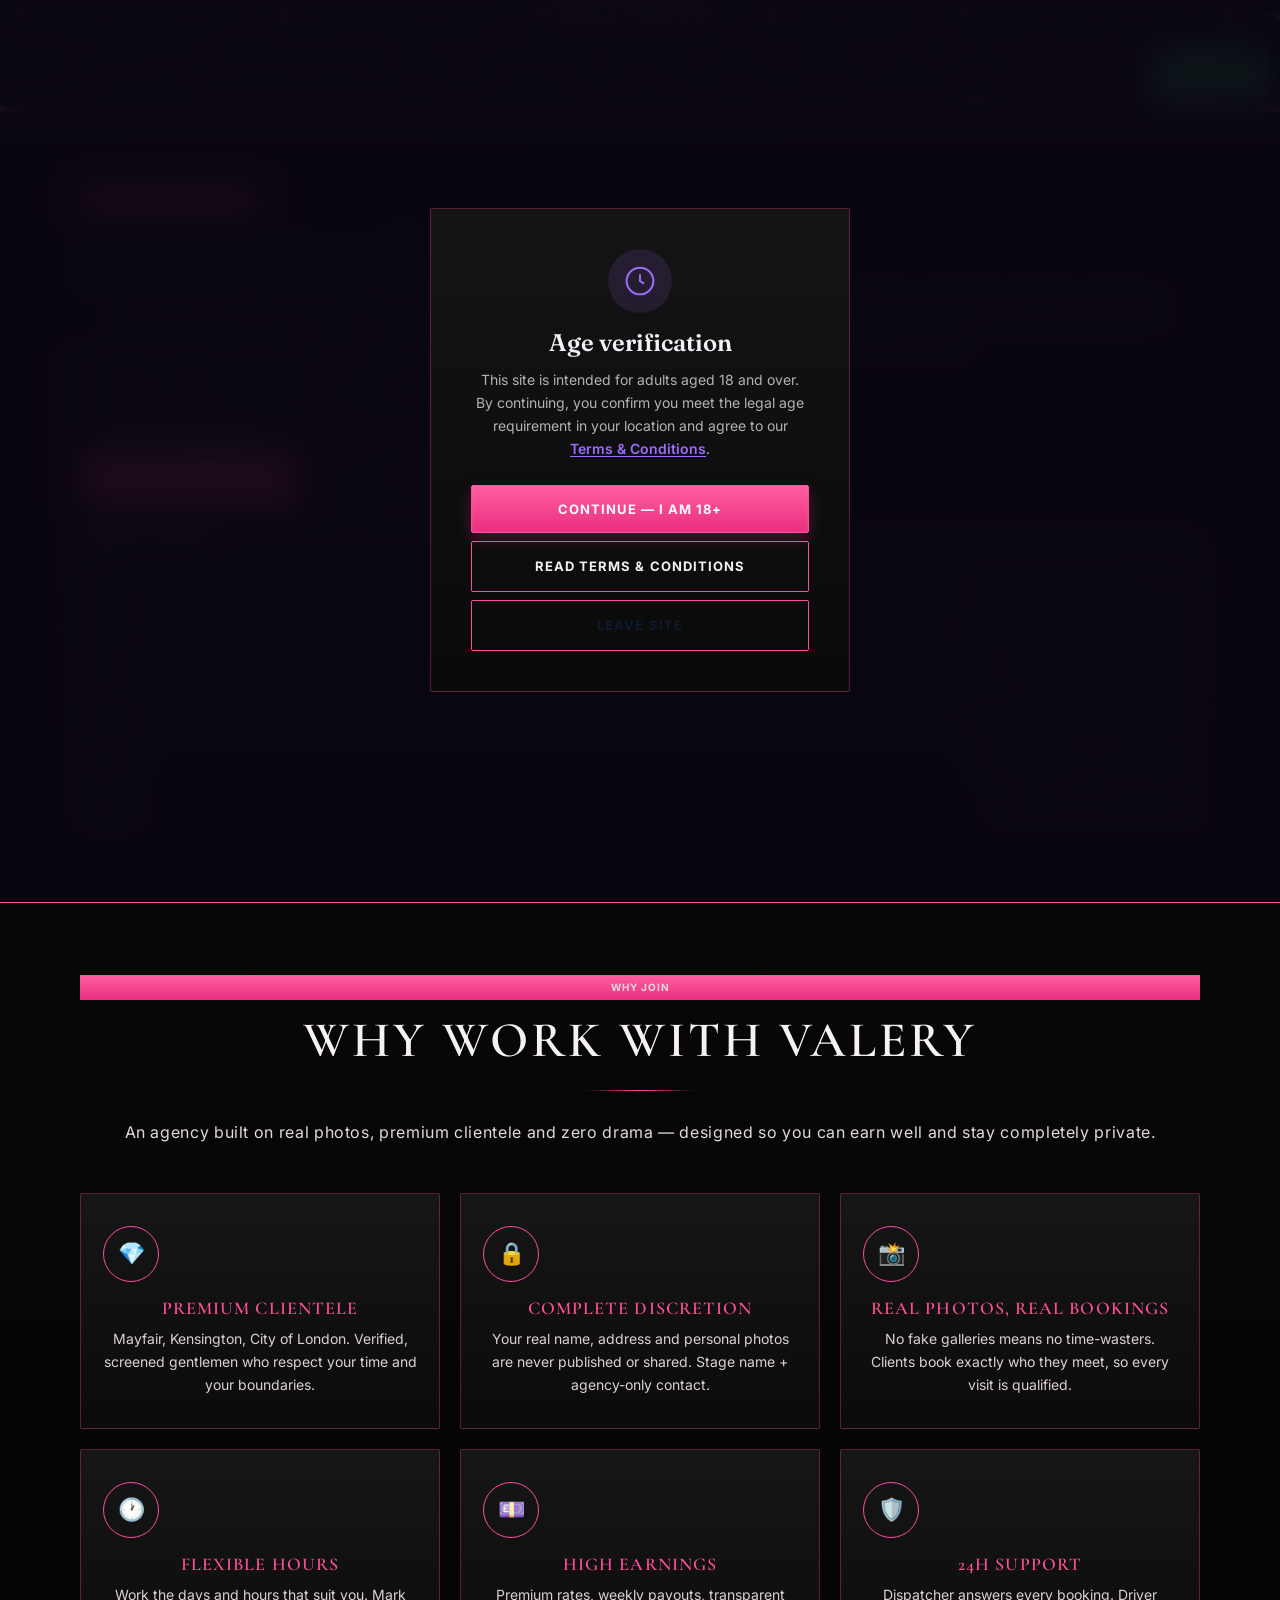
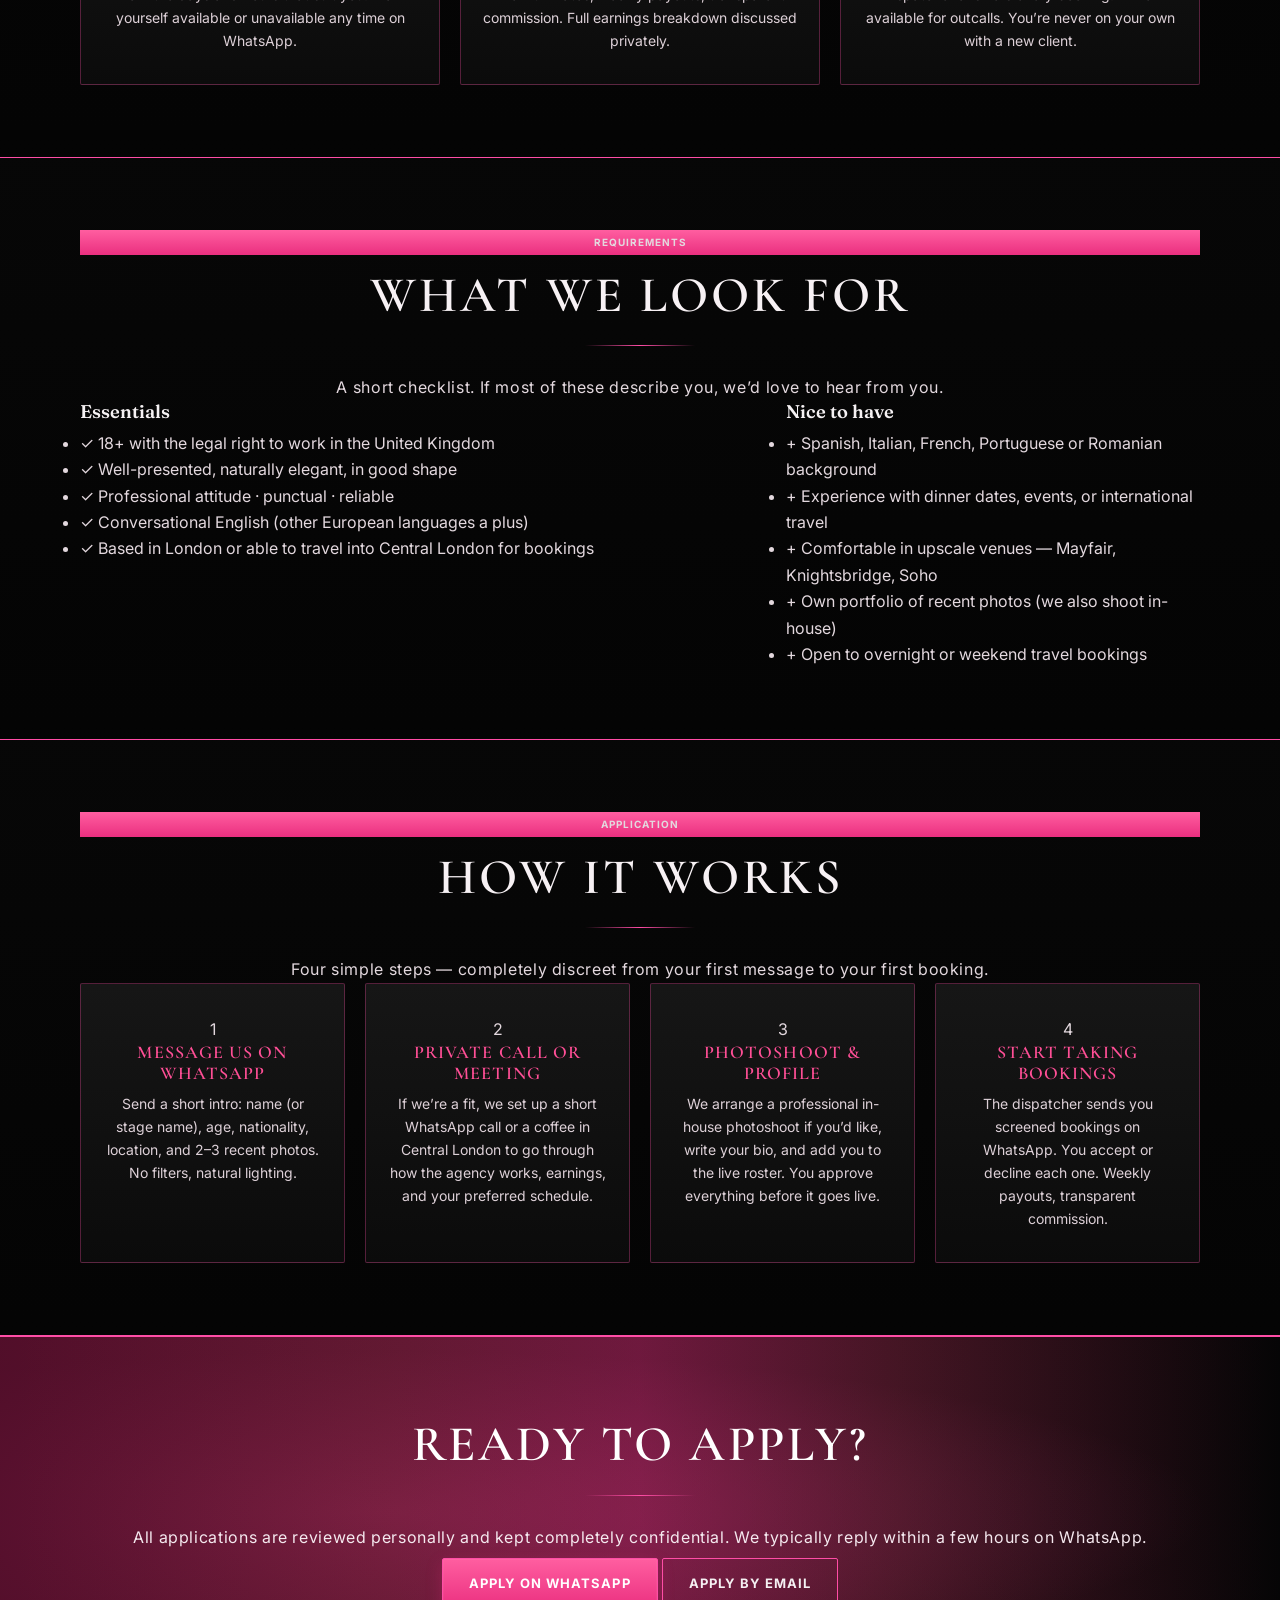
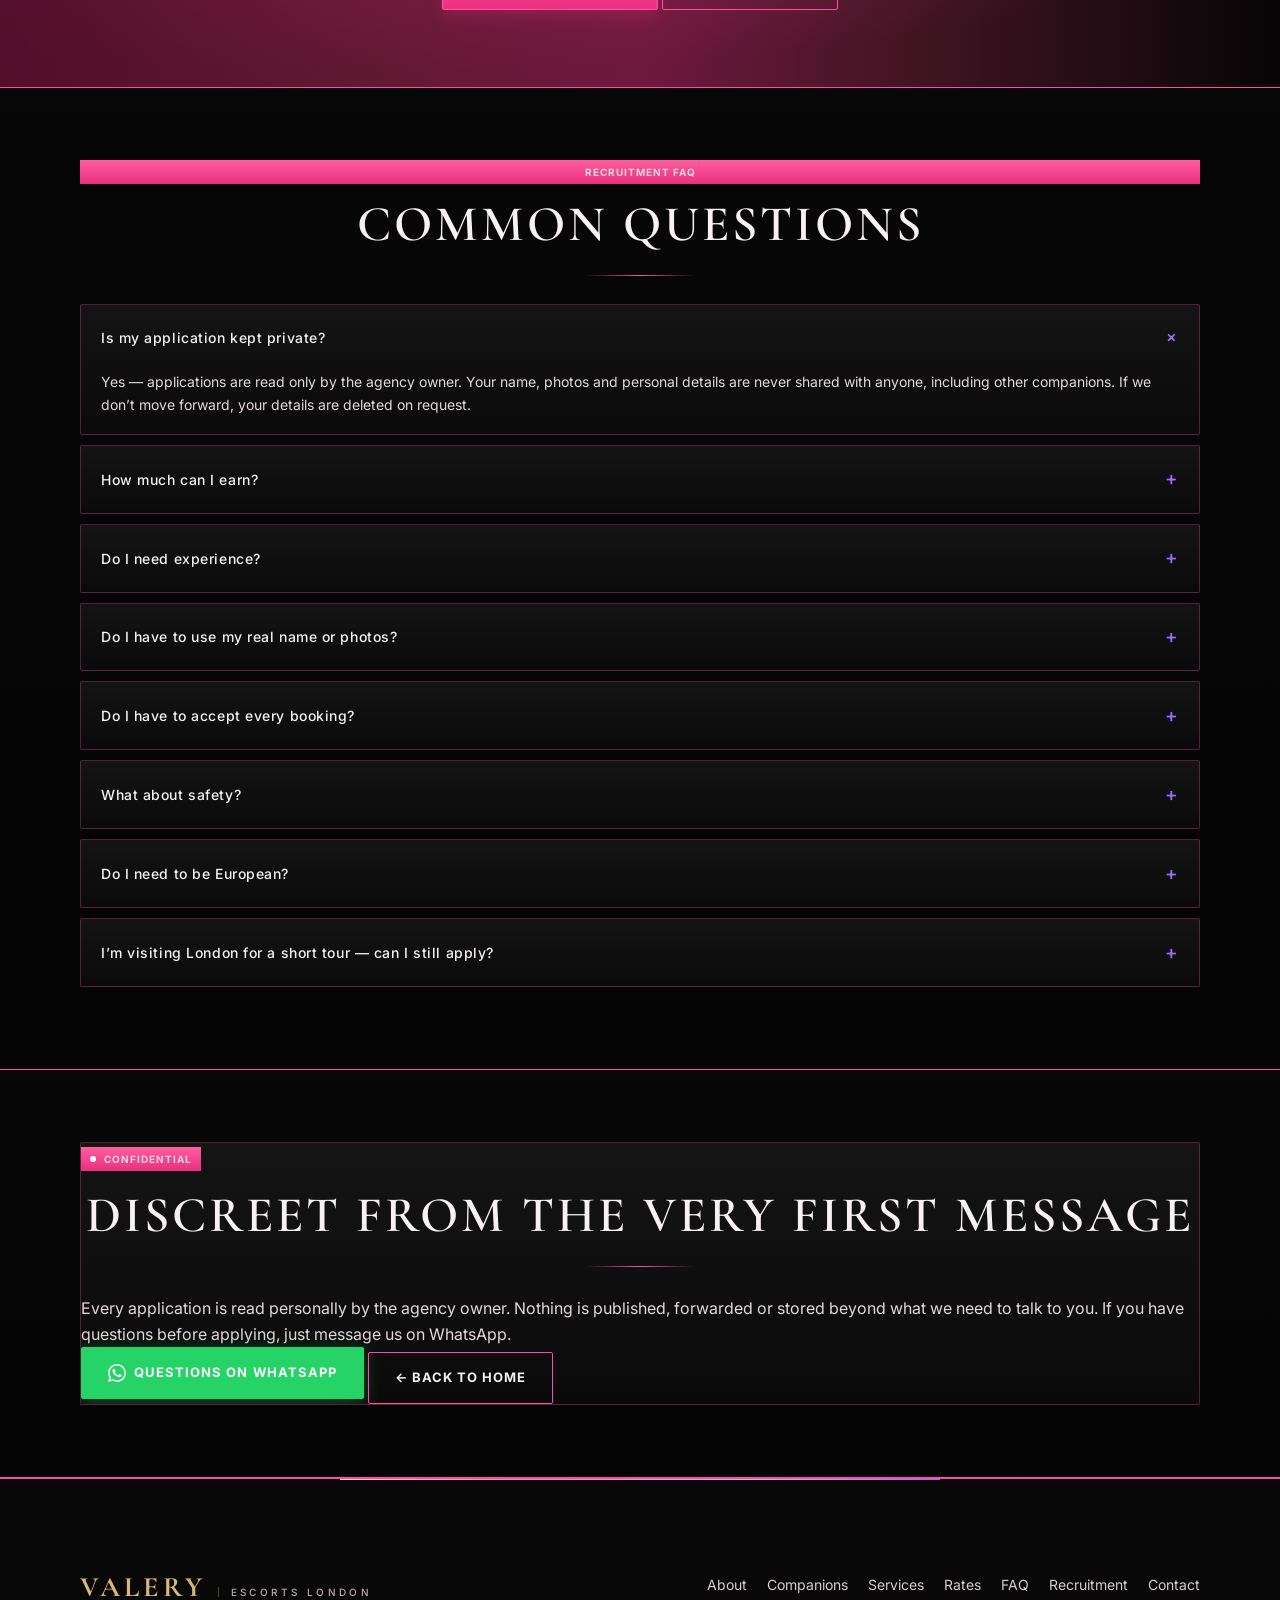
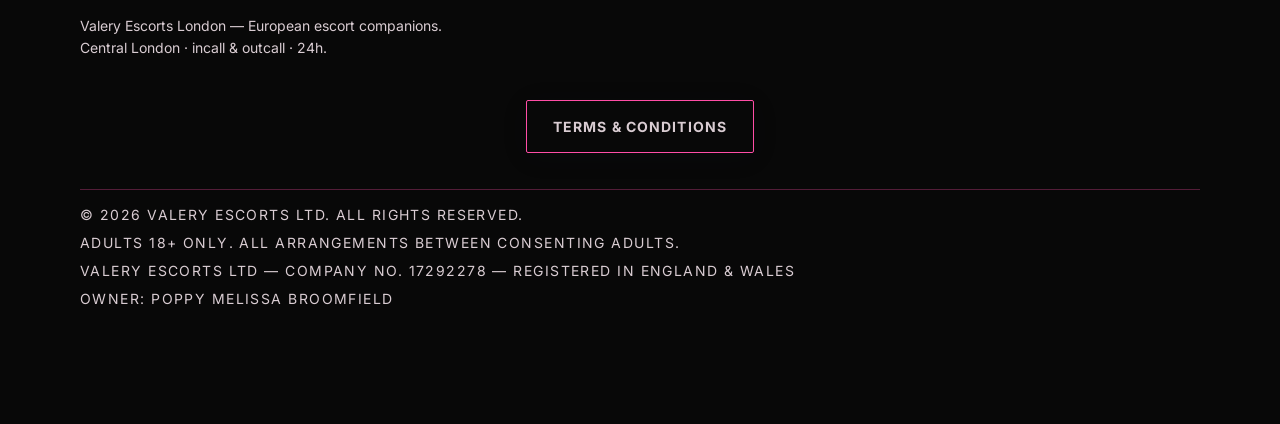
<file: recruitment.html>
<!DOCTYPE html>
<html lang="en-GB">
<head>
  <meta charset="UTF-8">
  <meta name="viewport" content="width=device-width, initial-scale=1.0">
  <meta name="theme-color" content="#0a0612">
  <meta name="color-scheme" content="dark light">
  <meta name="robots" content="index, follow">
  <meta name="description" content="Join Valery Escorts London — a premium European escort agency recruiting professional, well-presented companions for incall &amp; outcall work in Central London. Apply via WhatsApp.">
  <meta name="keywords" content="escort jobs London, escort recruitment London, work as an escort London, join escort agency London, high class escort agency hiring, European escort jobs London, become a London escort">
  <meta name="author" content="Valery Escorts Ltd">
  <title>Recruitment | Work With Valery Escorts London | European Escort Agency</title>

  <meta property="og:type" content="website">
  <meta property="og:url" content="https://valeryescortslondon.com/recruitment.html">
  <meta property="og:title" content="Recruitment | Work With Valery Escorts London">
  <meta property="og:description" content="Premium London escort agency recruiting European companions. Real photos, discreet management, premium clientele. Apply via WhatsApp.">
  <meta property="og:image" content="https://valeryescortslondon.com/images/photo-1.jpg">
  <meta property="og:site_name" content="Valery Escorts London">
  <meta property="og:locale" content="en_GB">

  <link rel="canonical" href="https://valeryescortslondon.com/recruitment.html">
  <link rel="alternate" hreflang="en-gb" href="https://valeryescortslondon.com/recruitment.html">
  <link rel="alternate" hreflang="x-default" href="https://valeryescortslondon.com/recruitment.html">

  <link rel="icon" type="image/svg+xml" href="/images/favicon.svg">
  <link rel="shortcut icon" href="/images/favicon.svg">
  <link rel="apple-touch-icon" href="/images/favicon.svg">

  <link rel="preconnect" href="https://fonts.googleapis.com">
  <link rel="preconnect" href="https://fonts.gstatic.com" crossorigin>
  <link href="https://fonts.googleapis.com/css2?family=Fraunces:ital,opsz,wght@0,9..144,400;0,9..144,600;0,9..144,700;1,9..144,400&family=Outfit:wght@300;400;500;600;700&family=Cormorant+Garamond:wght@500;600;700&family=Inter:wght@400;500;600;700&display=swap" rel="stylesheet">
  <link rel="stylesheet" href="css/styles.css?v=loader1">
  <link rel="stylesheet" href="css/template.css?v=tpl7">

  <script type="application/ld+json">
  {
    "@context": "https://schema.org",
    "@type": "JobPosting",
    "title": "European Escort Companion — Valery Escorts London",
    "description": "Valery Escorts London is recruiting professional, well-presented European companions (Spanish, Italian, French, Portuguese, Romanian) for incall and outcall work across Central London. Discreet management, premium clientele, flexible schedule, high earnings.",
    "hiringOrganization": {
      "@type": "Organization",
      "name": "Valery Escorts Ltd",
      "sameAs": "https://valeryescortslondon.com"
    },
    "employmentType": ["CONTRACTOR", "PART_TIME", "FULL_TIME"],
    "jobLocation": {
      "@type": "Place",
      "address": {
        "@type": "PostalAddress",
        "addressLocality": "London",
        "addressRegion": "England",
        "addressCountry": "GB"
      }
    },
    "datePosted": "2026-06-28",
    "validThrough": "2027-06-28",
    "applicantLocationRequirements": {
      "@type": "Country",
      "name": "United Kingdom"
    },
    "url": "https://valeryescortslondon.com/recruitment.html"
  }
  </script>
</head>
<body data-wa-phone="447470269288" data-phone="+447470269288">
  <div class="ambient-bg" aria-hidden="true">
    <div class="ambient-bg__mesh"></div>
    <div class="ambient-bg__orb ambient-bg__orb--1"></div>
    <div class="ambient-bg__orb ambient-bg__orb--2"></div>
    <div class="ambient-bg__orb ambient-bg__orb--3"></div>
  </div>
  <div class="cursor-glow" id="cursor-glow" aria-hidden="true"></div>

  <div id="age-gate" class="age-gate" aria-hidden="false">
    <div class="age-gate__backdrop"></div>
    <div class="age-gate__panel glass-card">
      <div class="age-gate__icon" aria-hidden="true">
        <svg width="32" height="32" viewBox="0 0 24 24" fill="none" stroke="currentColor" stroke-width="1.5"><circle cx="12" cy="12" r="10"/><path d="M12 7v5l3 2"/></svg>
      </div>
      <h2>Age verification</h2>
      <p>This site is intended for adults aged 18 and over. By continuing, you confirm you meet the legal age requirement in your location and agree to our <a href="terms.html" class="age-gate__terms-link">Terms &amp; Conditions</a>.</p>
      <div class="age-gate__actions">
        <button id="age-enter" class="btn btn--gradient">Continue — I am 18+</button>
        <a href="terms.html" class="btn btn--glass btn--sm">Read Terms &amp; Conditions</a>
        <a href="https://www.google.com" class="btn btn--text">Leave site</a>
      </div>
    </div>
  </div>

  <div class="trust-bar">
    <div class="trust-bar__track">
      <span class="trust-bar__item"><svg width="14" height="14" viewBox="0 0 24 24" fill="none" stroke="currentColor" stroke-width="2"><path d="M12 22s8-4 8-10V5l-8-3-8 3v7c0 6 8 10 8 10z"/></svg> Valery Escorts London</span>
      <span class="trust-bar__item"><svg width="14" height="14" viewBox="0 0 24 24" fill="none" stroke="currentColor" stroke-width="2"><rect x="3" y="11" width="18" height="11" rx="2"/><path d="M7 11V7a5 5 0 0110 0v4"/></svg> Discretion guaranteed</span>
      <span class="trust-bar__item trust-bar__item--terms"><svg width="14" height="14" viewBox="0 0 24 24" fill="none" stroke="currentColor" stroke-width="2"><path d="M14 2H6a2 2 0 00-2 2v16a2 2 0 002 2h12a2 2 0 002-2V8z"/><polyline points="14 2 14 8 20 8"/></svg> <a href="terms.html" class="trust-bar__link">Terms &amp; Conditions</a></span>
      <span class="trust-bar__item"><svg width="14" height="14" viewBox="0 0 24 24" fill="none" stroke="currentColor" stroke-width="2"><circle cx="12" cy="12" r="10"/><polyline points="12 6 12 12 16 14"/></svg> Now recruiting</span>
      <span class="trust-bar__item"><svg width="14" height="14" viewBox="0 0 24 24" fill="none" stroke="currentColor" stroke-width="2"><path d="M12 22s8-4 8-10V5l-8-3-8 3v7c0 6 8 10 8 10z"/></svg> Valery Escorts London</span>
      <span class="trust-bar__item"><svg width="14" height="14" viewBox="0 0 24 24" fill="none" stroke="currentColor" stroke-width="2"><rect x="3" y="11" width="18" height="11" rx="2"/><path d="M7 11V7a5 5 0 0110 0v4"/></svg> Discretion guaranteed</span>
      <span class="trust-bar__item trust-bar__item--terms"><svg width="14" height="14" viewBox="0 0 24 24" fill="none" stroke="currentColor" stroke-width="2"><path d="M14 2H6a2 2 0 00-2 2v16a2 2 0 002 2h12a2 2 0 002-2V8z"/><polyline points="14 2 14 8 20 8"/></svg> <a href="terms.html" class="trust-bar__link">Terms &amp; Conditions</a></span>
      <span class="trust-bar__item"><svg width="14" height="14" viewBox="0 0 24 24" fill="none" stroke="currentColor" stroke-width="2"><circle cx="12" cy="12" r="10"/><polyline points="12 6 12 12 16 14"/></svg> Now recruiting</span>
    </div>
  </div>

  <header class="header scrolled" id="header">
    <div class="container header__inner">
      <a href="index.html" class="logo" aria-label="Valery Escorts London"><span class="logo__mark">VALERY</span><span class="logo__sub">Escorts London</span></a>
      <button class="nav-toggle" id="nav-toggle" aria-label="Open menu" aria-expanded="false">
        <span></span><span></span><span></span>
      </button>
      <nav class="nav" id="nav">
        <a href="index.html#about" class="nav__link">About</a>
        <a href="index.html#companions" class="nav__link">Companions</a>
        <a href="index.html#services" class="nav__link">Services</a>
        <a href="index.html#rates" class="nav__link">Rates</a>
        <a href="index.html#gallery" class="nav__link">Gallery</a>
        <a href="index.html#faq" class="nav__link">FAQ</a>
        <a href="recruitment.html" class="nav__link nav__link--recruit active">Recruit</a>
        <a href="terms.html" class="nav__link nav__link--terms">Terms</a>
        <a href="https://wa.me/447470269288?text=Hi%20Valery%20Escorts%20London%2C%20I%27d%20like%20to%20apply%20to%20join%20the%20agency" class="btn btn--whatsapp btn--sm" target="_blank" rel="noopener noreferrer">
          <svg class="wa-icon" width="18" height="18" viewBox="0 0 24 24" fill="currentColor" aria-hidden="true"><path d="M17.472 14.382c-.297-.149-1.758-.867-2.03-.967-.273-.099-.471-.148-.67.15-.197.297-.767.966-.94 1.164-.173.199-.347.223-.644.075-.297-.15-1.255-.463-2.39-1.475-.883-.788-1.48-1.761-1.653-2.059-.173-.297-.018-.458.13-.606.134-.133.298-.347.446-.52.149-.174.198-.298.298-.497.099-.198.05-.371-.025-.52-.075-.149-.669-1.612-.916-2.207-.242-.579-.487-.5-.669-.51-.173-.008-.371-.01-.57-.01-.198 0-.52.074-.792.372-.272.297-1.04 1.016-1.04 2.479 0 1.462 1.065 2.875 1.213 3.074.149.198 2.096 3.2 5.077 4.487.709.306 1.262.489 1.694.625.712.227 1.36.195 1.871.118.571-.085 1.758-.719 2.006-1.413.248-.694.248-1.289.173-1.413-.074-.124-.272-.198-.57-.347m-5.421 7.403h-.004a9.87 9.87 0 01-5.031-1.378l-.361-.214-3.741.982.998-3.648-.235-.374a9.86 9.86 0 01-1.51-5.26c.001-5.45 4.436-9.884 9.888-9.884 2.64 0 5.122 1.03 6.988 2.898a9.825 9.825 0 012.893 6.994c-.003 5.45-4.435 9.884-9.881 9.884m8.413-18.297A11.815 11.815 0 0012.05 0C5.495 0 .16 5.335.157 11.892c0 2.096.547 4.142 1.588 5.945L.057 24l6.305-1.654a11.882 11.882 0 005.683 1.448h.005c6.554 0 11.89-5.335 11.893-11.893a11.821 11.821 0 00-3.48-8.413z"/></svg>
          Apply
        </a>
      </nav>
    </div>
  </header>

  <main>
    <!-- Hero -->
    <section class="section section--hero recruit-hero" id="recruit-hero">
      <div class="container">
        <div class="recruit-hero__grid">
          <div class="recruit-hero__copy">
            <p class="label"><span class="label__dot"></span> Now recruiting · 2026</p>
            <h1>Join Valery Escorts <em>London</em></h1>
            <p class="lead">A premium European escort agency in Central London — discreet management, premium clientele, real-photo profiles only. We&rsquo;re recruiting professional, well-presented companions to join our handpicked roster.</p>
            <ul class="hero-list">
              <li><span class="hero-list__check">✓</span> Spanish · Italian · French · Portuguese · Romanian welcome</li>
              <li><span class="hero-list__check">✓</span> Flexible schedule · incall &amp; outcall · 24h</li>
              <li><span class="hero-list__check">✓</span> Earnings &amp; commission discussed privately on WhatsApp</li>
              <li><span class="hero-list__check">✓</span> Discreet management — your details are never shared</li>
            </ul>
            <div class="hero__cta">
              <a href="https://wa.me/447470269288?text=Hi%20Valery%20Escorts%20London%2C%20I%27d%20like%20to%20apply%20to%20join%20the%20agency" class="btn btn--gradient btn--lg" target="_blank" rel="noopener noreferrer">Apply on WhatsApp</a>
              <a href="#how-it-works" class="btn btn--glass btn--lg">How it works</a>
            </div>
            <p class="hero-fineprint">18+ only · UK right to work required · All applications strictly confidential</p>
          </div>
          <aside class="recruit-hero__aside">
            <div class="recruit-hero__card glass-card">
              <h3>What we offer</h3>
              <dl class="facts-list">
                <div><dt>Earnings</dt><dd>Top-tier · discussed on WhatsApp</dd></div>
                <div><dt>Bookings</dt><dd>Vetted clients · screened in advance</dd></div>
                <div><dt>Hours</dt><dd>Choose your own availability</dd></div>
                <div><dt>Marketing</dt><dd>Professional photos &amp; SEO presence</dd></div>
                <div><dt>Support</dt><dd>24h dispatcher · driver available</dd></div>
                <div><dt>Privacy</dt><dd>Identity never shared publicly</dd></div>
              </dl>
            </div>
          </aside>
        </div>
      </div>
    </section>

    <!-- Why join -->
    <section class="section" id="why-join">
      <div class="container">
        <p class="label section__eyebrow">Why join</p>
        <h2 class="section__title">Why work with Valery</h2>
        <p class="section__sub">An agency built on real photos, premium clientele and zero drama — designed so you can earn well and stay completely private.</p>
        <div class="usp-grid">
          <article class="usp-card">
            <div class="usp-card__icon">💎</div>
            <h3>Premium clientele</h3>
            <p>Mayfair, Kensington, City of London. Verified, screened gentlemen who respect your time and your boundaries.</p>
          </article>
          <article class="usp-card">
            <div class="usp-card__icon">🔒</div>
            <h3>Complete discretion</h3>
            <p>Your real name, address and personal photos are never published or shared. Stage name + agency-only contact.</p>
          </article>
          <article class="usp-card">
            <div class="usp-card__icon">📸</div>
            <h3>Real photos, real bookings</h3>
            <p>No fake galleries means no time-wasters. Clients book exactly who they meet, so every visit is qualified.</p>
          </article>
          <article class="usp-card">
            <div class="usp-card__icon">🕐</div>
            <h3>Flexible hours</h3>
            <p>Work the days and hours that suit you. Mark yourself available or unavailable any time on WhatsApp.</p>
          </article>
          <article class="usp-card">
            <div class="usp-card__icon">💷</div>
            <h3>High earnings</h3>
            <p>Premium rates, weekly payouts, transparent commission. Full earnings breakdown discussed privately.</p>
          </article>
          <article class="usp-card">
            <div class="usp-card__icon">🛡️</div>
            <h3>24h support</h3>
            <p>Dispatcher answers every booking. Driver available for outcalls. You&rsquo;re never on your own with a new client.</p>
          </article>
        </div>
      </div>
    </section>

    <!-- What we look for -->
    <section class="section" id="requirements">
      <div class="container">
        <p class="label section__eyebrow">Requirements</p>
        <h2 class="section__title">What we look for</h2>
        <p class="section__sub">A short checklist. If most of these describe you, we&rsquo;d love to hear from you.</p>
        <div class="split">
          <div class="split__col">
            <h3 class="split__title">Essentials</h3>
            <ul class="check-list">
              <li><span class="check">✓</span> 18+ with the legal right to work in the United Kingdom</li>
              <li><span class="check">✓</span> Well-presented, naturally elegant, in good shape</li>
              <li><span class="check">✓</span> Professional attitude · punctual · reliable</li>
              <li><span class="check">✓</span> Conversational English (other European languages a plus)</li>
              <li><span class="check">✓</span> Based in London or able to travel into Central London for bookings</li>
            </ul>
          </div>
          <div class="split__col">
            <h3 class="split__title">Nice to have</h3>
            <ul class="check-list check-list--soft">
              <li><span class="check">+</span> Spanish, Italian, French, Portuguese or Romanian background</li>
              <li><span class="check">+</span> Experience with dinner dates, events, or international travel</li>
              <li><span class="check">+</span> Comfortable in upscale venues — Mayfair, Knightsbridge, Soho</li>
              <li><span class="check">+</span> Own portfolio of recent photos (we also shoot in-house)</li>
              <li><span class="check">+</span> Open to overnight or weekend travel bookings</li>
            </ul>
          </div>
        </div>
      </div>
    </section>

    <!-- How it works -->
    <section class="section" id="how-it-works">
      <div class="container">
        <p class="label section__eyebrow">Application</p>
        <h2 class="section__title">How it works</h2>
        <p class="section__sub">Four simple steps — completely discreet from your first message to your first booking.</p>
        <ol class="steps">
          <li class="step">
            <div class="step__num">1</div>
            <h3>Message us on WhatsApp</h3>
            <p>Send a short intro: name (or stage name), age, nationality, location, and 2&ndash;3 recent photos. No filters, natural lighting.</p>
          </li>
          <li class="step">
            <div class="step__num">2</div>
            <h3>Private call or meeting</h3>
            <p>If we&rsquo;re a fit, we set up a short WhatsApp call or a coffee in Central London to go through how the agency works, earnings, and your preferred schedule.</p>
          </li>
          <li class="step">
            <div class="step__num">3</div>
            <h3>Photoshoot &amp; profile</h3>
            <p>We arrange a professional in-house photoshoot if you&rsquo;d like, write your bio, and add you to the live roster. You approve everything before it goes live.</p>
          </li>
          <li class="step">
            <div class="step__num">4</div>
            <h3>Start taking bookings</h3>
            <p>The dispatcher sends you screened bookings on WhatsApp. You accept or decline each one. Weekly payouts, transparent commission.</p>
          </li>
        </ol>
      </div>
    </section>

    <!-- CTA banner -->
    <section class="cta-banner" id="apply">
      <div class="container">
        <h2 class="cta-banner__title">Ready to apply?</h2>
        <p class="cta-banner__sub">All applications are reviewed personally and kept completely confidential. We typically reply within a few hours on WhatsApp.</p>
        <div class="cta-banner__actions">
          <a href="https://wa.me/447470269288?text=Hi%20Valery%20Escorts%20London%2C%20I%27d%20like%20to%20apply%20to%20join%20the%20agency.%20My%20name%20is%20___%2C%20I%27m%20___%20years%20old%2C%20nationality%20___%2C%20based%20in%20___." class="btn btn--gradient btn--lg" target="_blank" rel="noopener noreferrer">Apply on WhatsApp</a>
          <a href="mailto:support@valeryescortslondon.com?subject=Recruitment%20application%20%E2%80%94%20Valery%20Escorts%20London&amp;body=Hi%20Valery%20Escorts%20London%2C%0A%0AI%27d%20like%20to%20apply%20to%20join%20the%20agency.%0A%0AName%2Fstage%20name%3A%20%0AAge%3A%20%0ANationality%3A%20%0ABased%20in%3A%20%0ALanguages%3A%20%0AAvailability%3A%20%0A%0AI%20will%20send%20recent%20photos%20on%20WhatsApp.%0A%0AThank%20you." class="btn btn--glass btn--lg">Apply by email</a>
        </div>
      </div>
    </section>

    <!-- FAQ -->
    <section class="section" id="recruit-faq">
      <div class="container">
        <p class="label section__eyebrow">Recruitment FAQ</p>
        <h2 class="section__title">Common questions</h2>
        <div class="faq">
          <details class="faq-item" open>
            <summary>Is my application kept private?</summary>
            <p>Yes — applications are read only by the agency owner. Your name, photos and personal details are never shared with anyone, including other companions. If we don&rsquo;t move forward, your details are deleted on request.</p>
          </details>
          <details class="faq-item">
            <summary>How much can I earn?</summary>
            <p>Earnings depend on hours, bookings and availability. Top performers earn well into 5 figures monthly. Full rates, commission split and weekly payout schedule are discussed privately on WhatsApp once we&rsquo;ve had an initial chat.</p>
          </details>
          <details class="faq-item">
            <summary>Do I need experience?</summary>
            <p>No. We work with both experienced companions and first-timers. Attitude, presentation and reliability matter more than a CV. We&rsquo;ll walk you through everything you need to know.</p>
          </details>
          <details class="faq-item">
            <summary>Do I have to use my real name or photos?</summary>
            <p>No. You choose a stage name and we use only professional photos taken or approved by you. Your legal name, ID and address are kept strictly internal.</p>
          </details>
          <details class="faq-item">
            <summary>Do I have to accept every booking?</summary>
            <p>No. Every booking comes to you on WhatsApp and you decide whether to accept it. You can also block-out days, set your own incall area, and pause bookings any time.</p>
          </details>
          <details class="faq-item">
            <summary>What about safety?</summary>
            <p>All clients are screened before a booking is sent to you. The dispatcher knows where you are and when you&rsquo;re expected to finish. A driver is available for outcalls on request. You&rsquo;re never sent into an unverified situation.</p>
          </details>
          <details class="faq-item">
            <summary>Do I need to be European?</summary>
            <p>Our brand focus is European companions, but we always consider exceptional applicants from any background. Send us your details on WhatsApp and we&rsquo;ll be honest about fit.</p>
          </details>
          <details class="faq-item">
            <summary>I&rsquo;m visiting London for a short tour — can I still apply?</summary>
            <p>Yes. We work with both London-based and touring companions. Tell us your dates and we&rsquo;ll see if we can fill your calendar while you&rsquo;re here.</p>
          </details>
        </div>
      </div>
    </section>

    <!-- Closing reassurance -->
    <section class="section" id="closing">
      <div class="container">
        <div class="recruit-close glass-card">
          <p class="label"><span class="label__dot"></span> Confidential</p>
          <h2>Discreet from the very first message</h2>
          <p>Every application is read personally by the agency owner. Nothing is published, forwarded or stored beyond what we need to talk to you. If you have questions before applying, just message us on WhatsApp.</p>
          <div class="recruit-close__actions">
            <a href="https://wa.me/447470269288?text=Hi%20Valery%20Escorts%20London%2C%20I%20have%20a%20question%20about%20joining%20the%20agency" class="btn btn--whatsapp btn--lg" target="_blank" rel="noopener noreferrer">
              <svg class="wa-icon" width="18" height="18" viewBox="0 0 24 24" fill="currentColor" aria-hidden="true"><path d="M17.472 14.382c-.297-.149-1.758-.867-2.03-.967-.273-.099-.471-.148-.67.15-.197.297-.767.966-.94 1.164-.173.199-.347.223-.644.075-.297-.15-1.255-.463-2.39-1.475-.883-.788-1.48-1.761-1.653-2.059-.173-.297-.018-.458.13-.606.134-.133.298-.347.446-.52.149-.174.198-.298.298-.497.099-.198.05-.371-.025-.52-.075-.149-.669-1.612-.916-2.207-.242-.579-.487-.5-.669-.51-.173-.008-.371-.01-.57-.01-.198 0-.52.074-.792.372-.272.297-1.04 1.016-1.04 2.479 0 1.462 1.065 2.875 1.213 3.074.149.198 2.096 3.2 5.077 4.487.709.306 1.262.489 1.694.625.712.227 1.36.195 1.871.118.571-.085 1.758-.719 2.006-1.413.248-.694.248-1.289.173-1.413-.074-.124-.272-.198-.57-.347m-5.421 7.403h-.004a9.87 9.87 0 01-5.031-1.378l-.361-.214-3.741.982.998-3.648-.235-.374a9.86 9.86 0 01-1.51-5.26c.001-5.45 4.436-9.884 9.888-9.884 2.64 0 5.122 1.03 6.988 2.898a9.825 9.825 0 012.893 6.994c-.003 5.45-4.435 9.884-9.881 9.884m8.413-18.297A11.815 11.815 0 0012.05 0C5.495 0 .16 5.335.157 11.892c0 2.096.547 4.142 1.588 5.945L.057 24l6.305-1.654a11.882 11.882 0 005.683 1.448h.005c6.554 0 11.89-5.335 11.893-11.893a11.821 11.821 0 00-3.48-8.413z"/></svg>
              Questions on WhatsApp
            </a>
            <a href="index.html" class="btn btn--glass btn--lg">← Back to home</a>
          </div>
        </div>
      </div>
    </section>
  </main>

  <footer class="footer">
    <div class="footer__gradient"></div>
    <div class="container footer__grid">
      <div class="footer__brand">
        <a href="index.html" class="logo" aria-label="Valery Escorts London"><span class="logo__mark">VALERY</span><span class="logo__sub">Escorts London</span></a>
        <p>Valery Escorts London — European escort companions.<br>Central London · incall &amp; outcall · 24h.</p>
      </div>
      <nav class="footer__links">
        <a href="index.html#about">About</a>
        <a href="index.html#companions">Companions</a>
        <a href="index.html#services">Services</a>
        <a href="index.html#rates">Rates</a>
        <a href="index.html#faq">FAQ</a>
        <a href="recruitment.html">Recruitment</a>
        <a href="index.html#contact">Contact</a>
      </nav>
      <div class="footer__terms">
        <a href="terms.html" class="btn btn--glass footer__terms-btn">Terms &amp; Conditions</a>
      </div>
      <div class="footer__legal">
        <p>© 2026 Valery Escorts Ltd. All rights reserved.</p>
        <p>Adults 18+ only. All arrangements between consenting adults.</p>
        <p>Valery Escorts Ltd — Company No. 17292278 — Registered in England &amp; Wales</p>
        <p>Owner: Poppy Melissa Broomfield</p>
      </div>
    </div>
  </footer>

  <div class="contact-floats" aria-label="Contact options">
    <a href="tel:+447470269288" class="contact-float contact-float--call" aria-label="Call +44 7470 269288">
      <svg width="24" height="24" viewBox="0 0 24 24" fill="none" stroke="currentColor" stroke-width="2" aria-hidden="true"><path d="M22 16.92v3a2 2 0 01-2.18 2 19.79 19.79 0 01-8.63-3.07 19.5 19.5 0 01-6-6 19.79 19.79 0 01-3.07-8.67A2 2 0 014.11 2h3a2 2 0 012 1.72c.127.96.361 1.903.7 2.81a2 2 0 01-.45 2.11L8.09 9.91a16 16 0 006 6l1.27-1.27a2 2 0 012.11-.45c.907.339 1.85.573 2.81.7A2 2 0 0122 16.92z"/></svg>
    </a>
    <a href="sms:+447470269288?body=Hi%20Valery%20Escorts%20London%2C%20" class="contact-float contact-float--sms" aria-label="Send SMS to +44 7470 269288">
      <svg width="24" height="24" viewBox="0 0 24 24" fill="none" stroke="currentColor" stroke-width="2" aria-hidden="true"><path d="M21 15a2 2 0 01-2 2H7l-4 4V5a2 2 0 012-2h14a2 2 0 012 2z"/></svg>
    </a>
    <a href="https://wa.me/447470269288?text=Hi%20Valery%20Escorts%20London%2C%20I%27d%20like%20to%20apply%20to%20join%20the%20agency" class="contact-float contact-float--whatsapp" target="_blank" rel="noopener noreferrer" aria-label="Chat on WhatsApp +44 7470 269288">
      <svg width="26" height="26" viewBox="0 0 24 24" fill="currentColor" aria-hidden="true"><path d="M17.472 14.382c-.297-.149-1.758-.867-2.03-.967-.273-.099-.471-.148-.67.15-.197.297-.767.966-.94 1.164-.173.199-.347.223-.644.075-.297-.15-1.255-.463-2.39-1.475-.883-.788-1.48-1.761-1.653-2.059-.173-.297-.018-.458.13-.606.134-.133.298-.347.446-.52.149-.174.198-.298.298-.497.099-.198.05-.371-.025-.52-.075-.149-.669-1.612-.916-2.207-.242-.579-.487-.5-.669-.51-.173-.008-.371-.01-.57-.01-.198 0-.52.074-.792.372-.272.297-1.04 1.016-1.04 2.479 0 1.462 1.065 2.875 1.213 3.074.149.198 2.096 3.2 5.077 4.487.709.306 1.262.489 1.694.625.712.227 1.36.195 1.871.118.571-.085 1.758-.719 2.006-1.413.248-.694.248-1.289.173-1.413-.074-.124-.272-.198-.57-.347m-5.421 7.403h-.004a9.87 9.87 0 01-5.031-1.378l-.361-.214-3.741.982.998-3.648-.235-.374a9.86 9.86 0 01-1.51-5.26c.001-5.45 4.436-9.884 9.888-9.884 2.64 0 5.122 1.03 6.988 2.898a9.825 9.825 0 012.893 6.994c-.003 5.45-4.435 9.884-9.881 9.884m8.413-18.297A11.815 11.815 0 0012.05 0C5.495 0 .16 5.335.157 11.892c0 2.096.547 4.142 1.588 5.945L.057 24l6.305-1.654a11.882 11.882 0 005.683 1.448h.005c6.554 0 11.89-5.335 11.893-11.893a11.821 11.821 0 00-3.48-8.413z"/></svg>
    </a>
  </div>

  <script src="js/main.js"></script>
</body>
</html>
</file>
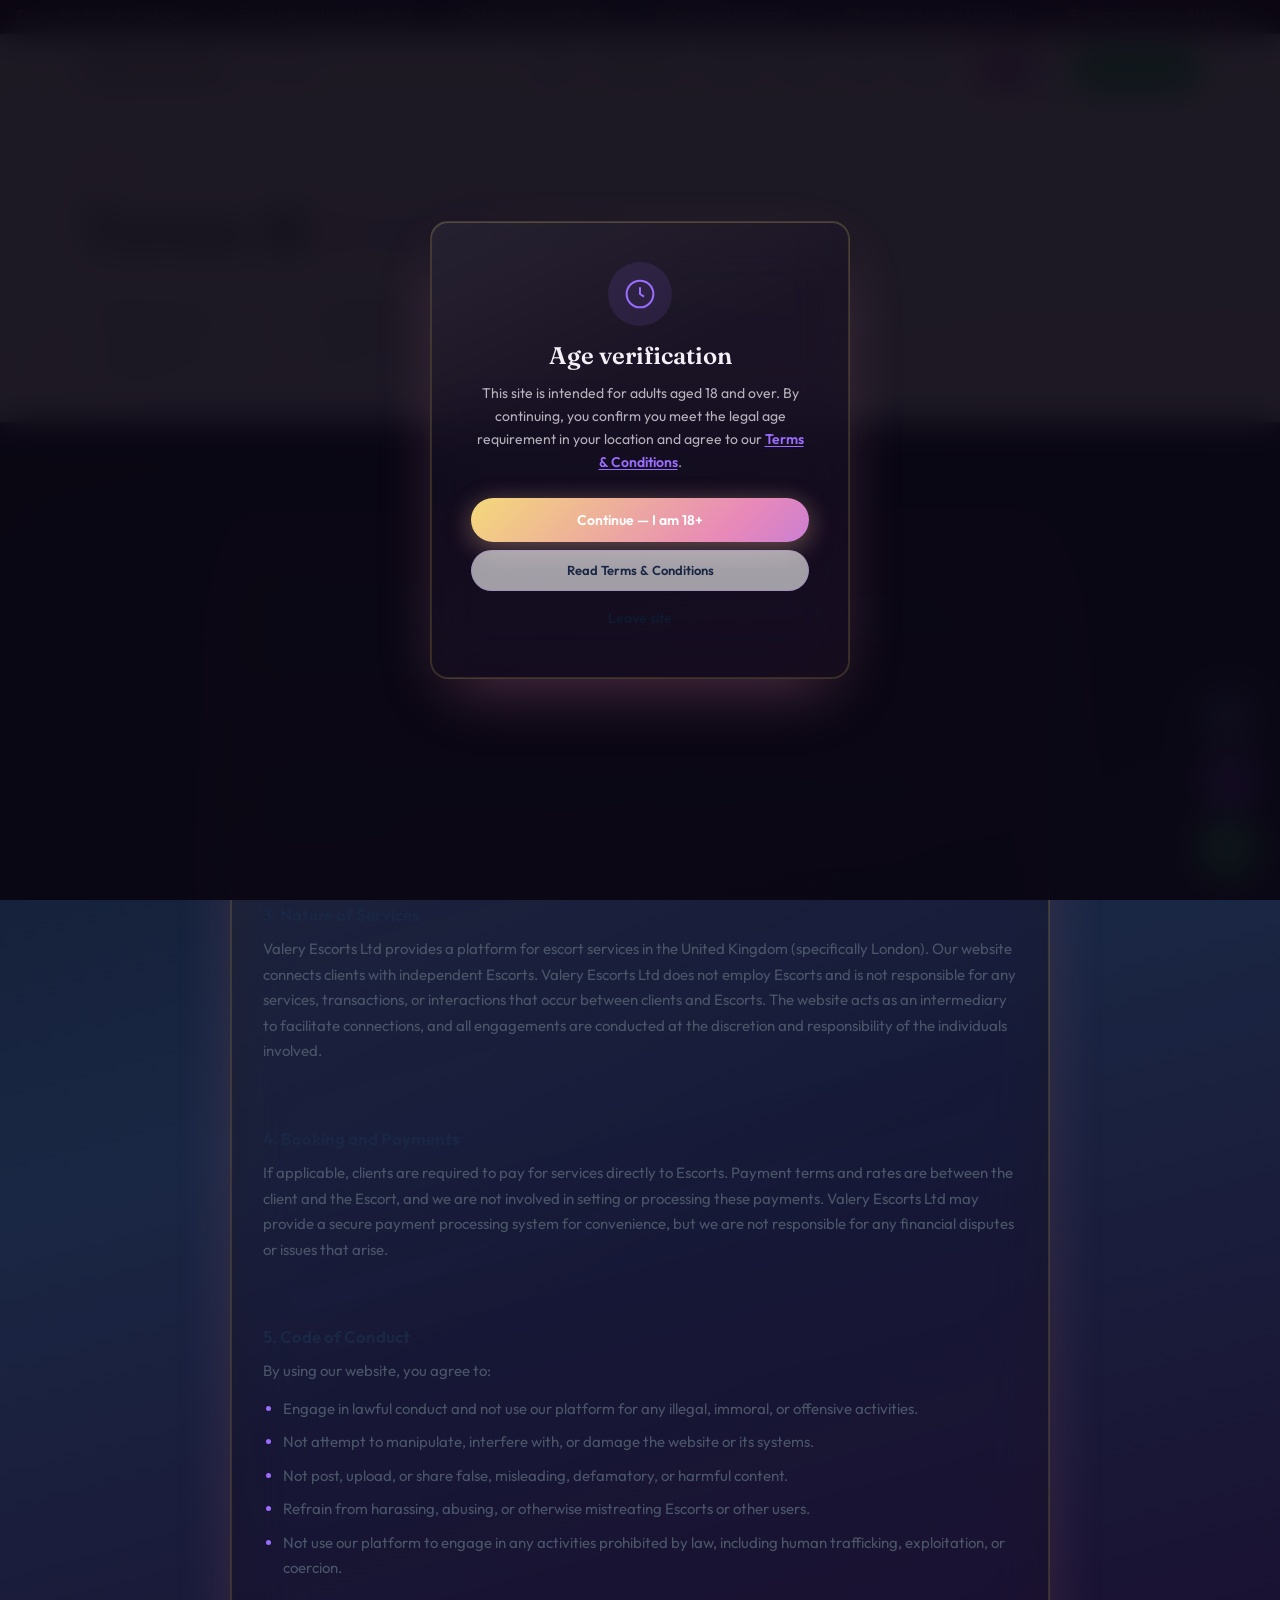
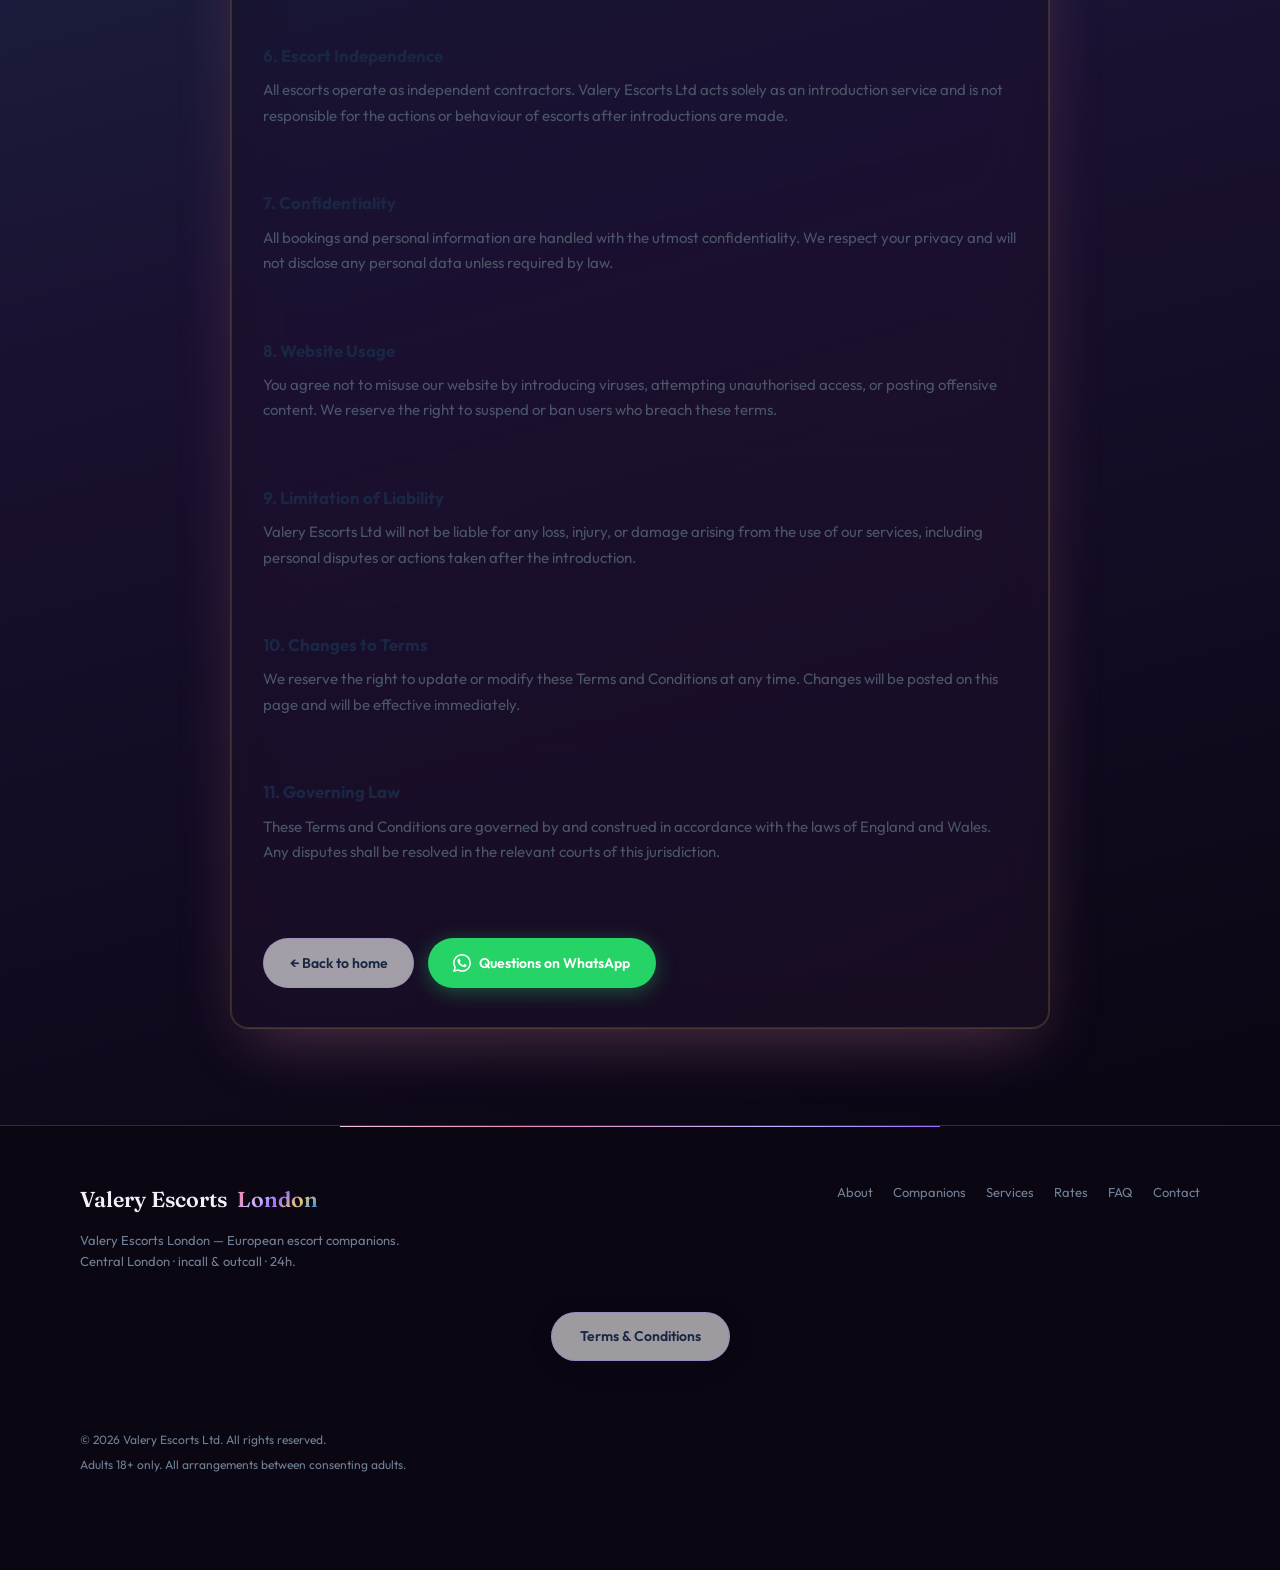
<file: terms.html>
<!DOCTYPE html>
<html lang="en-GB">
<head>
  <meta charset="UTF-8">
  <meta name="viewport" content="width=device-width, initial-scale=1.0">
  <meta name="theme-color" content="#0a0612">
  <meta name="color-scheme" content="dark light">
  <meta name="robots" content="index, follow">
  <meta name="description" content="Terms &amp; Conditions for Valery Escorts Ltd — the premium European escort agency in Central London. Read our full terms before booking.">
  <meta name="keywords" content="London escort agency terms, escort terms and conditions London, Valery Escorts London terms">
  <meta name="author" content="Valery Escorts Ltd">
  <title>Terms &amp; Conditions | Valery Escorts London | London Escort Agency</title>
  <link rel="canonical" href="https://valeryescortslondon.com/terms.html">
  <link rel="alternate" hreflang="en-gb" href="https://valeryescortslondon.com/terms.html">
  <link rel="alternate" hreflang="x-default" href="https://valeryescortslondon.com/terms.html">
  <link rel="preconnect" href="https://fonts.googleapis.com">
  <link rel="preconnect" href="https://fonts.gstatic.com" crossorigin>
  <link href="https://fonts.googleapis.com/css2?family=Fraunces:ital,opsz,wght@0,9..144,400;0,9..144,600;0,9..144,700;1,9..144,400&family=Outfit:wght@300;400;500;600;700&display=swap" rel="stylesheet">
  <link rel="stylesheet" href="css/styles.css">
</head>
<body data-wa-phone="447470269288" data-phone="+447470269288">
  <div class="ambient-bg" aria-hidden="true">
    <div class="ambient-bg__mesh"></div>
    <div class="ambient-bg__orb ambient-bg__orb--1"></div>
    <div class="ambient-bg__orb ambient-bg__orb--2"></div>
    <div class="ambient-bg__orb ambient-bg__orb--3"></div>
  </div>
  <div class="cursor-glow" id="cursor-glow" aria-hidden="true"></div>

  <div id="age-gate" class="age-gate" aria-hidden="false">
    <div class="age-gate__backdrop"></div>
    <div class="age-gate__panel glass-card">
      <div class="age-gate__icon" aria-hidden="true">
        <svg width="32" height="32" viewBox="0 0 24 24" fill="none" stroke="currentColor" stroke-width="1.5"><circle cx="12" cy="12" r="10"/><path d="M12 7v5l3 2"/></svg>
      </div>
      <h2>Age verification</h2>
      <p>This site is intended for adults aged 18 and over. By continuing, you confirm you meet the legal age requirement in your location and agree to our <a href="terms.html" class="age-gate__terms-link">Terms &amp; Conditions</a>.</p>
      <div class="age-gate__actions">
        <button id="age-enter" class="btn btn--gradient">Continue — I am 18+</button>
        <a href="terms.html" class="btn btn--glass btn--sm">Read Terms &amp; Conditions</a>
        <a href="https://www.google.com" class="btn btn--text">Leave site</a>
      </div>
    </div>
  </div>

  <div class="trust-bar">
    <div class="trust-bar__track">
      <span class="trust-bar__item"><svg width="14" height="14" viewBox="0 0 24 24" fill="none" stroke="currentColor" stroke-width="2"><path d="M12 22s8-4 8-10V5l-8-3-8 3v7c0 6 8 10 8 10z"/></svg> Valery Escorts London</span>
      <span class="trust-bar__item"><svg width="14" height="14" viewBox="0 0 24 24" fill="none" stroke="currentColor" stroke-width="2"><rect x="3" y="11" width="18" height="11" rx="2"/><path d="M7 11V7a5 5 0 0110 0v4"/></svg> Discretion guaranteed</span>
      <span class="trust-bar__item trust-bar__item--terms"><svg width="14" height="14" viewBox="0 0 24 24" fill="none" stroke="currentColor" stroke-width="2"><path d="M14 2H6a2 2 0 00-2 2v16a2 2 0 002 2h12a2 2 0 002-2V8z"/><polyline points="14 2 14 8 20 8"/></svg> <a href="terms.html" class="trust-bar__link">Terms &amp; Conditions</a></span>
      <span class="trust-bar__item"><svg width="14" height="14" viewBox="0 0 24 24" fill="none" stroke="currentColor" stroke-width="2"><circle cx="12" cy="12" r="10"/><polyline points="12 6 12 12 16 14"/></svg> European Escorts</span>
      <span class="trust-bar__item"><svg width="14" height="14" viewBox="0 0 24 24" fill="none" stroke="currentColor" stroke-width="2"><path d="M12 22s8-4 8-10V5l-8-3-8 3v7c0 6 8 10 8 10z"/></svg> Valery Escorts London</span>
      <span class="trust-bar__item"><svg width="14" height="14" viewBox="0 0 24 24" fill="none" stroke="currentColor" stroke-width="2"><rect x="3" y="11" width="18" height="11" rx="2"/><path d="M7 11V7a5 5 0 0110 0v4"/></svg> Discretion guaranteed</span>
      <span class="trust-bar__item trust-bar__item--terms"><svg width="14" height="14" viewBox="0 0 24 24" fill="none" stroke="currentColor" stroke-width="2"><path d="M14 2H6a2 2 0 00-2 2v16a2 2 0 002 2h12a2 2 0 002-2V8z"/><polyline points="14 2 14 8 20 8"/></svg> <a href="terms.html" class="trust-bar__link">Terms &amp; Conditions</a></span>
      <span class="trust-bar__item"><svg width="14" height="14" viewBox="0 0 24 24" fill="none" stroke="currentColor" stroke-width="2"><circle cx="12" cy="12" r="10"/><polyline points="12 6 12 12 16 14"/></svg> European Escorts</span>
    </div>
  </div>

  <header class="header scrolled" id="header">
    <div class="container header__inner">
      <a href="index.html" class="logo">Valery Escorts <em>London</em></a>
      <button class="nav-toggle" id="nav-toggle" aria-label="Open menu" aria-expanded="false">
        <span></span><span></span><span></span>
      </button>
      <nav class="nav" id="nav">
        <a href="index.html#about" class="nav__link">About</a>
        <a href="index.html#companions" class="nav__link">Companions</a>
        <a href="index.html#services" class="nav__link">Services</a>
        <a href="index.html#rates" class="nav__link">Rates</a>
        <a href="index.html#faq" class="nav__link">FAQ</a>
        <a href="recruitment.html" class="nav__link nav__link--recruit">Recruit</a>
        <a href="terms.html" class="nav__link nav__link--terms active">Terms</a>
        <a href="https://wa.me/447470269288?text=Hi%20Valery%20Escorts%20London%2C%20I%27d%20like%20to%20enquire" class="btn btn--whatsapp btn--sm" target="_blank" rel="noopener noreferrer">
          <svg class="wa-icon" width="18" height="18" viewBox="0 0 24 24" fill="currentColor" aria-hidden="true"><path d="M17.472 14.382c-.297-.149-1.758-.867-2.03-.967-.273-.099-.471-.148-.67.15-.197.297-.767.966-.94 1.164-.173.199-.347.223-.644.075-.297-.15-1.255-.463-2.39-1.475-.883-.788-1.48-1.761-1.653-2.059-.173-.297-.018-.458.13-.606.134-.133.298-.347.446-.52.149-.174.198-.298.298-.497.099-.198.05-.371-.025-.52-.075-.149-.669-1.612-.916-2.207-.242-.579-.487-.5-.669-.51-.173-.008-.371-.01-.57-.01-.198 0-.52.074-.792.372-.272.297-1.04 1.016-1.04 2.479 0 1.462 1.065 2.875 1.213 3.074.149.198 2.096 3.2 5.077 4.487.709.306 1.262.489 1.694.625.712.227 1.36.195 1.871.118.571-.085 1.758-.719 2.006-1.413.248-.694.248-1.289.173-1.413-.074-.124-.272-.198-.57-.347m-5.421 7.403h-.004a9.87 9.87 0 01-5.031-1.378l-.361-.214-3.741.982.998-3.648-.235-.374a9.86 9.86 0 01-1.51-5.26c.001-5.45 4.436-9.884 9.888-9.884 2.64 0 5.122 1.03 6.988 2.898a9.825 9.825 0 012.893 6.994c-.003 5.45-4.435 9.884-9.881 9.884m8.413-18.297A11.815 11.815 0 0012.05 0C5.495 0 .16 5.335.157 11.892c0 2.096.547 4.142 1.588 5.945L.057 24l6.305-1.654a11.882 11.882 0 005.683 1.448h.005c6.554 0 11.89-5.335 11.893-11.893a11.821 11.821 0 00-3.48-8.413z"/></svg>
          WhatsApp
        </a>
      </nav>
    </div>
  </header>

  <main class="legal-page">
    <section class="section legal-page__hero">
      <div class="container">
        <p class="label"><span class="label__dot"></span> Legal</p>
        <h1>Terms &amp; <span class="gradient-text-static">Conditions</span></h1>
        <div class="legal-meta glass-card">
          <p><strong>Effective date:</strong> 18 June 2026</p>
          <p><strong>Last updated:</strong> 18 June 2026</p>
          <p><strong>Location:</strong> England, United Kingdom</p>
          <p><strong>Company:</strong> Valery Escorts Ltd &mdash; Company No. 17292278</p>
          <p><strong>Owner:</strong> Poppy Melissa Broomfield</p>
        </div>
      </div>
    </section>

    <section class="section section--dark">
      <div class="container">
        <article class="legal-content glass-card">
          <section class="legal-section">
            <h2>1. Introduction</h2>
            <p>Welcome to Valery Escorts Ltd. By accessing or using our website, you agree to abide by these Terms and Conditions ("T&amp;C"). If you do not agree with any part of these terms, please do not use our website. These T&amp;C apply to all users of our platform, including clients and Escorts.</p>
          </section>

          <section class="legal-section">
            <h2>2. Eligibility</h2>
            <p>To use our website, you must be at least 18 years of age or the legal age of majority in your jurisdiction, whichever is higher. By accessing our website, you confirm that you are at least 18 years old and legally capable of entering into binding agreements.</p>
          </section>

          <section class="legal-section">
            <h2>3. Nature of Services</h2>
            <p>Valery Escorts Ltd provides a platform for escort services in the United Kingdom (specifically London). Our website connects clients with independent Escorts. Valery Escorts Ltd does not employ Escorts and is not responsible for any services, transactions, or interactions that occur between clients and Escorts. The website acts as an intermediary to facilitate connections, and all engagements are conducted at the discretion and responsibility of the individuals involved.</p>
          </section>

          <section class="legal-section">
            <h2>4. Booking and Payments</h2>
            <p>If applicable, clients are required to pay for services directly to Escorts. Payment terms and rates are between the client and the Escort, and we are not involved in setting or processing these payments. Valery Escorts Ltd may provide a secure payment processing system for convenience, but we are not responsible for any financial disputes or issues that arise.</p>
          </section>

          <section class="legal-section">
            <h2>5. Code of Conduct</h2>
            <p>By using our website, you agree to:</p>
            <ul>
              <li>Engage in lawful conduct and not use our platform for any illegal, immoral, or offensive activities.</li>
              <li>Not attempt to manipulate, interfere with, or damage the website or its systems.</li>
              <li>Not post, upload, or share false, misleading, defamatory, or harmful content.</li>
              <li>Refrain from harassing, abusing, or otherwise mistreating Escorts or other users.</li>
              <li>Not use our platform to engage in any activities prohibited by law, including human trafficking, exploitation, or coercion.</li>
            </ul>
          </section>

          <section class="legal-section">
            <h2>6. Escort Independence</h2>
            <p>All escorts operate as independent contractors. Valery Escorts Ltd acts solely as an introduction service and is not responsible for the actions or behaviour of escorts after introductions are made.</p>
          </section>

          <section class="legal-section">
            <h2>7. Confidentiality</h2>
            <p>All bookings and personal information are handled with the utmost confidentiality. We respect your privacy and will not disclose any personal data unless required by law.</p>
          </section>

          <section class="legal-section">
            <h2>8. Website Usage</h2>
            <p>You agree not to misuse our website by introducing viruses, attempting unauthorised access, or posting offensive content. We reserve the right to suspend or ban users who breach these terms.</p>
          </section>

          <section class="legal-section">
            <h2>9. Limitation of Liability</h2>
            <p>Valery Escorts Ltd will not be liable for any loss, injury, or damage arising from the use of our services, including personal disputes or actions taken after the introduction.</p>
          </section>

          <section class="legal-section">
            <h2>10. Changes to Terms</h2>
            <p>We reserve the right to update or modify these Terms and Conditions at any time. Changes will be posted on this page and will be effective immediately.</p>
          </section>

          <section class="legal-section">
            <h2>11. Governing Law</h2>
            <p>These Terms and Conditions are governed by and construed in accordance with the laws of England and Wales. Any disputes shall be resolved in the relevant courts of this jurisdiction.</p>
          </section>

          <div class="legal-content__footer">
            <a href="index.html" class="btn btn--glass">← Back to home</a>
            <a href="https://wa.me/447470269288?text=Hi%20Valery%20Escorts%20London%2C%20I%20have%20a%20question%20about%20your%20terms" class="btn btn--whatsapp" target="_blank" rel="noopener noreferrer">
              <svg class="wa-icon" width="18" height="18" viewBox="0 0 24 24" fill="currentColor" aria-hidden="true"><path d="M17.472 14.382c-.297-.149-1.758-.867-2.03-.967-.273-.099-.471-.148-.67.15-.197.297-.767.966-.94 1.164-.173.199-.347.223-.644.075-.297-.15-1.255-.463-2.39-1.475-.883-.788-1.48-1.761-1.653-2.059-.173-.297-.018-.458.13-.606.134-.133.298-.347.446-.52.149-.174.198-.298.298-.497.099-.198.05-.371-.025-.52-.075-.149-.669-1.612-.916-2.207-.242-.579-.487-.5-.669-.51-.173-.008-.371-.01-.57-.01-.198 0-.52.074-.792.372-.272.297-1.04 1.016-1.04 2.479 0 1.462 1.065 2.875 1.213 3.074.149.198 2.096 3.2 5.077 4.487.709.306 1.262.489 1.694.625.712.227 1.36.195 1.871.118.571-.085 1.758-.719 2.006-1.413.248-.694.248-1.289.173-1.413-.074-.124-.272-.198-.57-.347m-5.421 7.403h-.004a9.87 9.87 0 01-5.031-1.378l-.361-.214-3.741.982.998-3.648-.235-.374a9.86 9.86 0 01-1.51-5.26c.001-5.45 4.436-9.884 9.888-9.884 2.64 0 5.122 1.03 6.988 2.898a9.825 9.825 0 012.893 6.994c-.003 5.45-4.435 9.884-9.881 9.884m8.413-18.297A11.815 11.815 0 0012.05 0C5.495 0 .16 5.335.157 11.892c0 2.096.547 4.142 1.588 5.945L.057 24l6.305-1.654a11.882 11.882 0 005.683 1.448h.005c6.554 0 11.89-5.335 11.893-11.893a11.821 11.821 0 00-3.48-8.413z"/></svg>
              Questions on WhatsApp
            </a>
          </div>
        </article>
      </div>
    </section>
  </main>

  <footer class="footer">
    <div class="footer__gradient"></div>
    <div class="container footer__grid">
      <div class="footer__brand">
        <a href="index.html" class="logo">Valery Escorts <em>London</em></a>
        <p>Valery Escorts London — European escort companions.<br>Central London · incall &amp; outcall · 24h.</p>
      </div>
      <nav class="footer__links">
        <a href="index.html#about">About</a>
        <a href="index.html#companions">Companions</a>
        <a href="index.html#services">Services</a>
        <a href="index.html#rates">Rates</a>
        <a href="index.html#faq">FAQ</a>
        <a href="index.html#contact">Contact</a>
      </nav>
      <div class="footer__terms">
        <a href="terms.html" class="btn btn--glass footer__terms-btn">Terms &amp; Conditions</a>
      </div>
      <div class="footer__legal">
        <p>© 2026 Valery Escorts Ltd. All rights reserved.</p>
        <p>Adults 18+ only. All arrangements between consenting adults.</p>
      </div>
    </div>
  </footer>

  <div class="contact-floats" aria-label="Contact options">
    <a href="tel:+447470269288" class="contact-float contact-float--call" aria-label="Call +44 7470 269288">
      <svg width="24" height="24" viewBox="0 0 24 24" fill="none" stroke="currentColor" stroke-width="2" aria-hidden="true"><path d="M22 16.92v3a2 2 0 01-2.18 2 19.79 19.79 0 01-8.63-3.07 19.5 19.5 0 01-6-6 19.79 19.79 0 01-3.07-8.67A2 2 0 014.11 2h3a2 2 0 012 1.72c.127.96.361 1.903.7 2.81a2 2 0 01-.45 2.11L8.09 9.91a16 16 0 006 6l1.27-1.27a2 2 0 012.11-.45c.907.339 1.85.573 2.81.7A2 2 0 0122 16.92z"/></svg>
    </a>
    <a href="sms:+447470269288?body=Hi%20Valery%20Escorts%20London%2C%20" class="contact-float contact-float--sms" aria-label="Send SMS to +44 7470 269288">
      <svg width="24" height="24" viewBox="0 0 24 24" fill="none" stroke="currentColor" stroke-width="2" aria-hidden="true"><path d="M21 15a2 2 0 01-2 2H7l-4 4V5a2 2 0 012-2h14a2 2 0 012 2z"/></svg>
    </a>
    <a href="https://wa.me/447470269288?text=Hi%20Valery%20Escorts%20London%2C%20I%27d%20like%20to%20enquire" class="contact-float contact-float--whatsapp" target="_blank" rel="noopener noreferrer" aria-label="Chat on WhatsApp +44 7470 269288">
      <svg width="26" height="26" viewBox="0 0 24 24" fill="currentColor" aria-hidden="true"><path d="M17.472 14.382c-.297-.149-1.758-.867-2.03-.967-.273-.099-.471-.148-.67.15-.197.297-.767.966-.94 1.164-.173.199-.347.223-.644.075-.297-.15-1.255-.463-2.39-1.475-.883-.788-1.48-1.761-1.653-2.059-.173-.297-.018-.458.13-.606.134-.133.298-.347.446-.52.149-.174.198-.298.298-.497.099-.198.05-.371-.025-.52-.075-.149-.669-1.612-.916-2.207-.242-.579-.487-.5-.669-.51-.173-.008-.371-.01-.57-.01-.198 0-.52.074-.792.372-.272.297-1.04 1.016-1.04 2.479 0 1.462 1.065 2.875 1.213 3.074.149.198 2.096 3.2 5.077 4.487.709.306 1.262.489 1.694.625.712.227 1.36.195 1.871.118.571-.085 1.758-.719 2.006-1.413.248-.694.248-1.289.173-1.413-.074-.124-.272-.198-.57-.347m-5.421 7.403h-.004a9.87 9.87 0 01-5.031-1.378l-.361-.214-3.741.982.998-3.648-.235-.374a9.86 9.86 0 01-1.51-5.26c.001-5.45 4.436-9.884 9.888-9.884 2.64 0 5.122 1.03 6.988 2.898a9.825 9.825 0 012.893 6.994c-.003 5.45-4.435 9.884-9.881 9.884m8.413-18.297A11.815 11.815 0 0012.05 0C5.495 0 .16 5.335.157 11.892c0 2.096.547 4.142 1.588 5.945L.057 24l6.305-1.654a11.882 11.882 0 005.683 1.448h.005c6.554 0 11.89-5.335 11.893-11.893a11.821 11.821 0 00-3.48-8.413z"/></svg>
    </a>
  </div>

  <script src="js/main.js"></script>
</body>
</html>
</file>
<file: css/styles.css>
/* Valery Escorts London — Light silk × midnight luxury */

:root {
  --pink: #e889b8;
  --pink-soft: #f4c4dc;
  --pink-glow: #ff6eb4;
  --purple: #9b6dff;
  --purple-soft: #c4b5fd;
  --purple-deep: #6d28d9;
  --silk: #faf6f1;
  --silk-warm: #f5ebe0;
  --gold: #d4af37;
  --gold-light: #e8c872;
  --blue: #5b9fd4;
  --blue-soft: #93c5fd;
  --navy: #1a2744;
  --navy-deep: #0f1a2e;
  --midnight: #0a0612;
  --midnight-soft: #1a1030;

  --bg-deep: #fdfbfd;
  --bg-base: #f8f4fc;
  --bg-muted: #f3eef8;
  --bg-card: rgba(255, 255, 255, 0.88);
  --bg-glass: rgba(255, 255, 255, 0.72);
  --border-glass: rgba(26, 39, 68, 0.09);
  --border-soft: rgba(155, 109, 255, 0.22);

  --text: #1a2744;
  --text-secondary: #4a5568;
  --text-muted: #718096;

  --section-text: var(--text);
  --section-text-secondary: var(--text-secondary);
  --section-text-muted: var(--text-muted);
  --section-glass: var(--bg-glass);
  --section-border: var(--border-glass);

  --grad-1: var(--pink);
  --grad-2: var(--gold);
  --grad-3: var(--purple);
  --grad-4: var(--blue);
  --grad-main: linear-gradient(135deg, var(--pink-soft) 0%, var(--pink) 15%, var(--purple-soft) 35%, var(--purple) 50%, var(--gold-light) 70%, var(--blue) 85%, var(--navy) 100%);
  --grad-silk: linear-gradient(160deg, var(--silk) 0%, var(--silk-warm) 20%, var(--pink-soft) 45%, var(--purple-soft) 70%, rgba(155, 109, 255, 0.08) 100%);
  --grad-hero: linear-gradient(175deg, var(--silk-warm) 0%, rgba(232, 137, 184, 0.15) 20%, rgba(196, 181, 253, 0.12) 40%, rgba(212, 175, 55, 0.08) 60%, var(--navy) 100%);
  --grad-btn: linear-gradient(135deg, var(--pink) 0%, var(--pink-glow) 25%, var(--purple) 45%, var(--blue) 70%, var(--navy-deep) 100%);
  --grad-btn-hover: linear-gradient(135deg, var(--pink-glow) 0%, #ff8ec8 20%, #ab82ff 40%, #7ab3e8 70%, var(--navy-deep) 100%);
  --grad-midnight: linear-gradient(165deg, var(--navy-deep) 0%, var(--navy) 30%, var(--midnight-soft) 60%, var(--midnight) 100%);
  --grad-bar: linear-gradient(90deg, var(--midnight), var(--navy-deep), var(--navy), var(--midnight-soft), var(--midnight));
  --grad-accent: linear-gradient(135deg, var(--gold-light) 0%, var(--gold) 25%, var(--pink) 75%, var(--purple) 100%);
  --grad-light: linear-gradient(135deg, var(--silk) 0%, var(--silk-warm) 30%, var(--pink-soft) 60%, var(--purple-soft) 100%);

  --shadow-glow: 0 8px 48px rgba(155, 109, 255, 0.18);
  --shadow-card: 0 4px 28px rgba(26, 39, 68, 0.08);
  --shadow-card-hover: 0 16px 48px rgba(232, 137, 184, 0.22);
  --shadow-dark-glow: 0 8px 40px rgba(155, 109, 255, 0.25);
  --font-serif: 'Fraunces', Georgia, serif;
  --font-sans: 'Outfit', system-ui, sans-serif;
  --header-h: 72px;
  --trust-bar-h: 34px;
  --top-offset: calc(var(--header-h) + var(--trust-bar-h));
  --ease-out: cubic-bezier(0.16, 1, 0.3, 1);
  --ease-spring: cubic-bezier(0.34, 1.56, 0.64, 1);
  --ease-smooth: cubic-bezier(0.45, 0, 0.15, 1);
  --motion-fast: 220ms;
  --motion-normal: 420ms;
  --motion-slow: 900ms;
}

*, *::before, *::after { box-sizing: border-box; margin: 0; padding: 0; }

html {
  scroll-behavior: smooth;
  scroll-padding-top: calc(var(--top-offset) + 20px);
}

body {
  font-family: var(--font-sans);
  font-size: 16px;
  line-height: 1.65;
  color: var(--text);
  background: var(--midnight);
  overflow-x: hidden;
  -webkit-font-smoothing: antialiased;
}

body.age-gate-active { overflow: hidden; }

/* Ambient animated background */
.ambient-bg {
  position: fixed;
  inset: 0;
  z-index: -1;
  overflow: hidden;
  pointer-events: none;
  background: var(--grad-silk);
}

.ambient-bg__mesh {
  position: absolute;
  inset: -50%;
  background:
    radial-gradient(ellipse 80% 60% at 20% 20%, rgba(232, 137, 184, 0.18) 0%, transparent 55%),
    radial-gradient(ellipse 70% 50% at 80% 30%, rgba(155, 109, 255, 0.15) 0%, transparent 50%),
    radial-gradient(ellipse 60% 70% at 50% 90%, rgba(15, 26, 46, 0.5) 0%, transparent 60%),
    radial-gradient(ellipse 50% 40% at 90% 80%, rgba(91, 159, 212, 0.12) 0%, transparent 50%);
  animation: meshDrift 20s ease-in-out infinite;
}

.ambient-bg__orb {
  position: absolute;
  border-radius: 50%;
  filter: blur(90px);
  animation: floatSlow 14s ease-in-out infinite;
}

.ambient-bg__orb--1 {
  width: 55vw; height: 55vw; max-width: 600px; max-height: 600px;
  background: rgba(155, 109, 255, 0.14);
  top: -10%; left: -5%;
}

.ambient-bg__orb--2 {
  width: 45vw; height: 45vw; max-width: 500px; max-height: 500px;
  background: rgba(232, 137, 184, 0.12);
  bottom: 20%; right: -8%;
  animation-delay: -5s;
}

.ambient-bg__orb--3 {
  width: 40vw; height: 40vw; max-width: 450px; max-height: 450px;
  background: rgba(15, 26, 46, 0.6);
  bottom: -5%; left: 30%;
  animation-delay: -9s;
}

@keyframes meshDrift {
  0%, 100% { transform: translate(0, 0) rotate(0deg); }
  33% { transform: translate(2%, -1%) rotate(1deg); }
  66% { transform: translate(-1%, 2%) rotate(-1deg); }
}

@media (prefers-reduced-motion: reduce) {
  *, *::before, *::after {
    animation-duration: 0.01ms !important;
    animation-iteration-count: 1 !important;
    transition-duration: 0.01ms !important;
  }
  .trust-bar__track { animation: none !important; }
  .reveal, .reveal-right, .reveal-scale, .reveal-blur { opacity: 1 !important; transform: none !important; filter: none !important; }
  .ambient-bg__mesh, .ambient-bg__orb { animation: none !important; }
}

img { max-width: 100%; display: block; }

a { color: var(--purple); text-decoration: none; transition: color 0.25s; }
a:hover { color: var(--pink); }

.container { width: min(1120px, 92vw); margin-inline: auto; position: relative; z-index: 1; }

/* Gradient text */
.gradient-text {
  background: var(--grad-main);
  background-size: 300% auto;
  -webkit-background-clip: text;
  background-clip: text;
  -webkit-text-fill-color: transparent;
  animation: gradientShift 5s ease infinite, textGlow 4s ease-in-out infinite;
}

@keyframes textGlow {
  0%, 100% { filter: drop-shadow(0 0 0 transparent); }
  50% { filter: drop-shadow(0 0 12px rgba(232, 137, 184, 0.35)); }
}

.gradient-text-static {
  background: var(--grad-main);
  -webkit-background-clip: text;
  background-clip: text;
  -webkit-text-fill-color: transparent;
}

@keyframes gradientShift {
  0%, 100% { background-position: 0% center; }
  50% { background-position: 100% center; }
}

/* Glass card */
.glass-card {
  background: var(--section-glass);
  backdrop-filter: blur(20px);
  -webkit-backdrop-filter: blur(20px);
  border: 1px solid var(--section-border);
  border-radius: 16px;
  box-shadow: var(--shadow-card);
  transition: transform 0.45s var(--ease-out), border-color 0.45s, box-shadow 0.45s;
  position: relative;
  overflow: hidden;
}

.glass-card::before {
  content: '';
  position: absolute;
  inset: -1px;
  border-radius: inherit;
  padding: 1px;
  background: linear-gradient(135deg, rgba(232,137,184,0.35), rgba(196,181,253,0.28), rgba(212,175,55,0.2), rgba(91,159,212,0.25));
  background-size: 300% 300%;
  -webkit-mask: linear-gradient(#fff 0 0) content-box, linear-gradient(#fff 0 0);
  mask: linear-gradient(#fff 0 0) content-box, linear-gradient(#fff 0 0);
  -webkit-mask-composite: xor;
  mask-composite: exclude;
  opacity: 0;
  transition: opacity 0.45s;
  animation: borderFlow 8s linear infinite;
  pointer-events: none;
}

.glass-card::after {
  content: '';
  position: absolute;
  inset: 0;
  background: linear-gradient(105deg, transparent 42%, rgba(255,255,255,0.12) 50%, transparent 58%);
  transform: translateX(-120%);
  transition: none;
  pointer-events: none;
}

.glass-card:hover::before { opacity: 1; }

.glass-card:hover::after {
  animation: cardShine 0.75s var(--ease-out);
}

.glass-card:hover {
  border-color: var(--border-soft);
  box-shadow: var(--shadow-card-hover);
}

@keyframes borderFlow {
  0% { background-position: 0% 50%; }
  50% { background-position: 100% 50%; }
  100% { background-position: 0% 50%; }
}

@keyframes cardShine {
  from { transform: translateX(-120%); }
  to { transform: translateX(120%); }
}

/* Reveal animations */
.reveal, .reveal-right, .reveal-scale, .reveal-blur {
  opacity: 0;
  transition: opacity var(--motion-slow) var(--ease-out), transform var(--motion-slow) var(--ease-out), filter var(--motion-slow) var(--ease-out);
  will-change: opacity, transform, filter;
}

.reveal { transform: translateY(50px); }
.reveal-right { transform: translateX(60px); }
.reveal-scale { transform: scale(0.88); }
.reveal-blur { transform: translateY(30px); filter: blur(8px); }

.reveal.visible, .reveal-right.visible, .reveal-scale.visible, .reveal-blur.visible {
  opacity: 1;
  transform: none;
  filter: none;
}

/* Age gate must always be visible before JS runs */
.age-gate:not(.hidden) .age-gate__panel {
  opacity: 1;
  transform: none;
}

/* Typography */
.label {
  display: inline-flex;
  align-items: center;
  gap: 0.5rem;
  font-size: 12px;
  font-weight: 600;
  letter-spacing: 0.12em;
  text-transform: uppercase;
  color: var(--purple);
  margin-bottom: 1rem;
}

.label__dot {
  width: 6px;
  height: 6px;
  background: var(--grad-main);
  border-radius: 50%;
  animation: pulse 2s ease infinite;
}

@keyframes pulse {
  0%, 100% { opacity: 1; transform: scale(1); }
  50% { opacity: 0.5; transform: scale(1.4); }
}

h1, h2, h3 {
  font-family: var(--font-serif);
  font-weight: 600;
  line-height: 1.15;
  color: var(--text);
}

h1 { font-size: clamp(2.4rem, 5.5vw, 3.6rem); }
h2 { font-size: clamp(1.8rem, 3.5vw, 2.5rem); margin-bottom: 1rem; }
h3 { font-size: 1.15rem; margin-bottom: 0.5rem; }

.prose { color: var(--text-secondary); margin-bottom: 1rem; }

.section { padding: 6rem 0; position: relative; color: var(--section-text); }

.section--gradient {
  --section-text: #f5f0f8;
  --section-text-secondary: rgba(245, 240, 248, 0.82);
  --section-text-muted: rgba(245, 240, 248, 0.64);
  --section-glass: rgba(255, 255, 255, 0.1);
  --section-border: rgba(255, 255, 255, 0.16);
  background: linear-gradient(180deg, var(--bg-deep) 0%, rgba(232, 137, 184, 0.08) 20%, rgba(155, 109, 255, 0.06) 40%, rgba(212, 175, 55, 0.04) 60%, var(--midnight) 100%);
  color: var(--section-text);
}

.section--gradient h2,
.section--gradient h3 {
  color: var(--section-text);
  text-shadow: 0 1px 1px rgba(0, 0, 0, 0.32);
}

.section--gradient .label {
  color: var(--pink-soft);
}

.section--gradient .section-head__sub,
.section--gradient .prose,
.section--gradient .service-card p,
.section--gradient .step p,
.section--gradient .testimonial p,
.section--gradient .policy-card p,
.section--gradient .whatsapp-rates__text,
.section--gradient .rate-card ul,
.section--gradient .faq-item p,
.section--gradient .metric__label {
  color: var(--section-text-secondary);
}

.section--gradient .glass-card,
.section--dark .glass-card,
.section--midnight .glass-card,
.section--contact .glass-card {
  color: var(--section-text);
}

.section--gradient .facts-list dd,
.section--gradient .companion-card__desc,
.section--gradient .policy-card h3,
.section--gradient .faq-item summary,
.section--gradient .contact-detail a,
.section--gradient .legal-meta strong,
.section--gradient .legal-section h2,
.section--gradient .legal-banner__text strong {
  color: var(--section-text);
}

.section--gradient .facts-list dt,
.section--gradient .rate-card__time,
.section--gradient .rate-card__tag,
.section--gradient .faq-item summary,
.section--gradient .contact-detail__label,
.section--gradient .privacy-note {
  color: var(--section-text-muted);
}

.section--gradient .contact-action__body strong,
.section--gradient .whatsapp-cta__body strong,
.section--gradient .whatsapp-cta__arrow {
  color: var(--section-text);
}

.section--dark,
.section--midnight {
  --section-text: #f5f0f8;
  --section-text-secondary: rgba(245, 240, 248, 0.74);
  --section-text-muted: rgba(245, 240, 248, 0.46);
  --section-glass: rgba(255, 255, 255, 0.06);
  --section-border: rgba(255, 255, 255, 0.1);
  background: var(--grad-midnight);
  color: var(--section-text);
}

.section--dark h2,
.section--dark h3,
.section--midnight h2,
.section--midnight h3 { color: var(--section-text); }

.section--dark .prose,
.section--midnight .prose { color: var(--section-text-secondary); }

.section--dark .label,
.section--midnight .label { color: var(--pink-soft); }

.section--dark .section-head__sub,
.section--midnight .section-head__sub { color: var(--section-text-muted); }

.section--contact {
  position: relative;
  overflow: hidden;
  --section-text: #f5f0f8;
  --section-text-secondary: rgba(245, 240, 248, 0.74);
  --section-text-muted: rgba(245, 240, 248, 0.46);
  --section-glass: rgba(255, 255, 255, 0.07);
  --section-border: rgba(255, 255, 255, 0.12);
  background: linear-gradient(180deg, var(--midnight) 0%, #120820 50%, var(--navy-deep) 100%);
  color: var(--section-text);
}

.section--contact h2,
.section--contact h3,
.section--contact .prose,
.section--contact .label { color: inherit; }
.section--contact .prose { color: var(--section-text-secondary); }

.section:not(.section--dark):not(.section--midnight):not(.section--contact):not(.section--gradient) {
  background: linear-gradient(180deg, var(--bg-deep) 0%, rgba(248, 244, 252, 0.95) 100%);
  --section-text: var(--navy-deep);
  --section-text-secondary: rgba(26, 39, 68, 0.76);
  --section-text-muted: rgba(26, 39, 68, 0.55);
  color: var(--section-text);
}

.section:not(.section--dark):not(.section--midnight):not(.section--contact):not(.section--gradient) h2,
.section:not(.section--dark):not(.section--midnight):not(.section--contact):not(.section--gradient) h3,
.section:not(.section--dark):not(.section--midnight):not(.section--contact):not(.section--gradient) .prose {
  color: inherit;
}

.metrics .metric {
  --section-glass: rgba(255, 255, 255, 0.08);
  --section-border: rgba(255, 255, 255, 0.12);
}

.metrics .metric__label { color: var(--section-text-muted); }
.metrics .metric__value { color: var(--section-text); }

.section:not(.section--dark):not(.section--midnight):not(.section--contact):not(.section--gradient) .metrics .metric__label {
  color: rgba(26, 39, 68, 0.65);
}

.section:not(.section--dark):not(.section--midnight):not(.section--contact):not(.section--gradient) .metrics .metric__value {
  color: var(--navy-deep);
}

.section-head { margin-bottom: 3rem; max-width: 560px; }
.section-head--center { text-align: center; margin-inline: auto; }
.section-head__sub { color: var(--text-muted); font-size: 16px; margin-top: 0.75rem; }

.section__glow {
  position: absolute;
  width: 500px;
  height: 500px;
  border-radius: 50%;
  background: radial-gradient(circle, rgba(155, 109, 255, 0.28) 0%, transparent 70%);
  top: 10%;
  left: -10%;
  pointer-events: none;
  animation: floatSlow 12s ease-in-out infinite, glowPulse 6s ease-in-out infinite;
}

.section__glow--right {
  left: auto;
  right: -10%;
  background: radial-gradient(circle, rgba(232, 137, 184, 0.22) 0%, transparent 70%);
  animation-delay: -4s, -2s;
}

@keyframes glowPulse {
  0%, 100% { opacity: 0.65; }
  50% { opacity: 1; }
}

/* Buttons */
.btn {
  display: inline-flex;
  align-items: center;
  justify-content: center;
  padding: 0.8rem 1.6rem;
  font-family: var(--font-sans);
  font-size: 14px;
  font-weight: 600;
  border-radius: 100px;
  border: none;
  cursor: pointer;
  transition: transform 0.3s var(--ease-spring), box-shadow 0.3s;
  position: relative;
  overflow: hidden;
}

.btn::before {
  content: '';
  position: absolute;
  inset: 0;
  background: linear-gradient(90deg, transparent, rgba(255,255,255,0.15), transparent);
  transform: translateX(-100%);
  transition: transform 0.5s;
}

.btn:hover::before { transform: translateX(100%); }

.btn--gradient {
  background: var(--grad-btn);
  background-size: 200% auto;
  color: #fff;
  box-shadow: 0 4px 24px rgba(155, 109, 255, 0.25);
  animation: gradientShift 6s ease infinite;
}

.btn--gradient:hover {
  background: var(--grad-btn-hover);
  transform: translateY(-2px);
  box-shadow: 0 8px 32px rgba(232, 137, 184, 0.35);
  color: #fff;
}

.btn--glass {
  background: rgba(255, 255, 255, 0.6);
  backdrop-filter: blur(8px);
  color: var(--navy);
  border: 1px solid var(--border-soft);
}

.btn--glass:hover {
  border-color: var(--purple);
  background: rgba(255, 255, 255, 0.9);
  transform: translateY(-2px);
  color: var(--navy);
}

.btn--text { background: none; color: var(--navy-deep); padding: 0.5rem; font-weight: 600; transition: color 0.3s; }
.btn--text:hover { color: var(--pink); }
.btn--sm { padding: 0.55rem 1.2rem; font-size: 13px; }
.btn--lg { padding: 1rem 2rem; font-size: 15px; }
.btn--full { width: 100%; }

.btn--whatsapp {
  display: inline-flex;
  align-items: center;
  justify-content: center;
  gap: 0.5rem;
  background: #25D366;
  color: #fff;
  border: none;
  box-shadow: 0 4px 20px rgba(37, 211, 102, 0.35);
}

.btn--whatsapp:hover {
  background: #20bd5a;
  color: #fff;
  transform: translateY(-2px);
  box-shadow: 0 8px 28px rgba(37, 211, 102, 0.45);
}

.wa-icon { flex-shrink: 0; }

/* WhatsApp rates block */
.whatsapp-rates {
  text-align: center;
  padding: 3rem 2rem;
  margin-bottom: 2rem;
  max-width: 640px;
  margin-inline: auto;
}

.whatsapp-rates__icon {
  display: inline-flex;
  padding: 1rem;
  margin-bottom: 1rem;
  background: rgba(37, 211, 102, 0.12);
  color: #25D366;
  border-radius: 50%;
}

.whatsapp-rates h2 { margin-bottom: 1rem; }

.whatsapp-rates__text {
  color: var(--text-secondary);
  margin-bottom: 1.75rem;
  font-size: 16px;
  line-height: 1.65;
}

/* WhatsApp contact CTA */
.whatsapp-cta {
  display: flex;
  align-items: center;
  gap: 1rem;
  padding: 1.25rem 1.5rem;
  margin: 1.5rem 0;
  text-decoration: none;
  color: inherit;
  transition: transform 0.3s var(--ease-out), border-color 0.3s, box-shadow 0.3s;
}

.whatsapp-cta:hover {
  transform: translateY(-3px);
  border-color: rgba(37, 211, 102, 0.4);
  box-shadow: 0 8px 32px rgba(37, 211, 102, 0.15);
  color: inherit;
}

.whatsapp-cta__icon {
  display: flex;
  align-items: center;
  justify-content: center;
  width: 56px;
  height: 56px;
  background: #25D366;
  color: #fff;
  border-radius: 50%;
  flex-shrink: 0;
}

.whatsapp-cta__body {
  display: flex;
  flex-direction: column;
  gap: 0.15rem;
  flex: 1;
}

.whatsapp-cta__body strong {
  font-size: 1.05rem;
  color: var(--text);
}

.whatsapp-cta__body span {
  font-size: 15px;
  color: #25D366;
  font-weight: 500;
}

.whatsapp-cta__arrow {
  font-size: 1.25rem;
  color: var(--text-muted);
}

.whatsapp-tips {
  list-style: none;
  margin: 1rem 0 1.25rem;
}

.whatsapp-tips li {
  position: relative;
  padding: 0.5rem 0 0.5rem 1.25rem;
  font-size: 14px;
  color: var(--text-secondary);
  border-bottom: 1px solid rgba(26, 39, 68, 0.06);
}

.whatsapp-tips li::before {
  content: '•';
  position: absolute;
  left: 0;
  color: #25D366;
}

.whatsapp-tips__note {
  font-size: 13px;
  color: var(--text-muted);
  margin-bottom: 1.25rem;
  font-style: italic;
}

.contact-form h3 {
  font-family: var(--font-sans);
  font-size: 1.1rem;
  margin-bottom: 0.5rem;
}

/* Floating contact buttons */
.contact-floats {
  position: fixed;
  bottom: 1.5rem;
  right: 1.5rem;
  z-index: 999;
  display: flex;
  flex-direction: column;
  gap: 0.65rem;
  align-items: flex-end;
}

.contact-float {
  width: 52px;
  height: 52px;
  display: flex;
  align-items: center;
  justify-content: center;
  color: #fff;
  border-radius: 50%;
  box-shadow: 0 4px 20px rgba(26, 39, 68, 0.2);
  transition: transform 0.3s var(--ease-spring), box-shadow 0.3s;
}

.contact-float:hover {
  transform: scale(1.08);
  color: #fff;
}

.contact-float--call {
  background: linear-gradient(135deg, var(--blue) 0%, var(--navy) 100%);
  box-shadow: 0 4px 20px rgba(91, 159, 212, 0.4);
}

.contact-float--call:hover {
  box-shadow: 0 8px 28px rgba(91, 159, 212, 0.5);
}

.contact-float--sms {
  background: linear-gradient(135deg, var(--purple) 0%, #6d28d9 100%);
  box-shadow: 0 4px 20px rgba(155, 109, 255, 0.4);
}

.contact-float--sms:hover {
  box-shadow: 0 8px 28px rgba(155, 109, 255, 0.5);
}

.contact-float--whatsapp {
  width: 58px;
  height: 58px;
  background: #25D366;
  box-shadow: 0 4px 24px rgba(37, 211, 102, 0.45);
  animation: waPulse 2.5s ease infinite;
}

.contact-float--whatsapp:hover {
  box-shadow: 0 8px 32px rgba(37, 211, 102, 0.55);
}

/* Contact action cards */
.contact-actions {
  display: grid;
  grid-template-columns: repeat(3, 1fr);
  gap: 0.75rem;
  margin: 1.25rem 0 0.5rem;
}

.contact-action {
  display: flex;
  flex-direction: column;
  align-items: center;
  text-align: center;
  gap: 0.65rem;
  padding: 1.25rem 0.75rem;
  text-decoration: none;
  color: inherit;
  transition: transform 0.3s var(--ease-out), border-color 0.3s, box-shadow 0.3s;
}

.contact-action:hover {
  transform: translateY(-4px);
  color: inherit;
}

.contact-action__icon {
  display: flex;
  align-items: center;
  justify-content: center;
  width: 52px;
  height: 52px;
  border-radius: 50%;
  color: #fff;
}

.contact-action--call .contact-action__icon {
  background: linear-gradient(135deg, var(--blue) 0%, var(--navy) 100%);
}

.contact-action--call:hover { border-color: rgba(91, 159, 212, 0.4); box-shadow: 0 8px 28px rgba(91, 159, 212, 0.15); }

.contact-action--sms .contact-action__icon {
  background: linear-gradient(135deg, var(--purple) 0%, #6d28d9 100%);
}

.contact-action--sms:hover { border-color: rgba(155, 109, 255, 0.4); box-shadow: 0 8px 28px rgba(155, 109, 255, 0.15); }

.contact-action--whatsapp .contact-action__icon {
  background: #25D366;
}

.contact-action--whatsapp:hover { border-color: rgba(37, 211, 102, 0.4); box-shadow: 0 8px 28px rgba(37, 211, 102, 0.15); }

.contact-action__body strong {
  display: block;
  font-size: 14px;
  color: var(--text);
  margin-bottom: 0.15rem;
}

.contact-action__body span {
  font-size: 12px;
  font-weight: 500;
}

.contact-action--call .contact-action__body span { color: var(--blue); }
.contact-action--sms .contact-action__body span { color: var(--purple); }
.contact-action--whatsapp .contact-action__body span { color: #25D366; }

.contact-detail__icons {
  display: flex;
  gap: 0.5rem;
  margin-top: 0.65rem;
}

.contact-detail__icon {
  display: flex;
  align-items: center;
  justify-content: center;
  width: 36px;
  height: 36px;
  border-radius: 50%;
  color: #fff;
  transition: transform 0.25s var(--ease-spring), box-shadow 0.25s;
}

.contact-detail__icon:hover {
  transform: scale(1.08);
  color: #fff;
}

.contact-detail__icon--call {
  background: linear-gradient(135deg, var(--blue) 0%, var(--navy) 100%);
}

.contact-detail__icon--sms {
  background: linear-gradient(135deg, var(--purple) 0%, #6d28d9 100%);
}

@media (max-width: 640px) {
  .contact-actions { grid-template-columns: 1fr; }
  .contact-action {
    flex-direction: row;
    text-align: left;
    padding: 1rem 1.15rem;
  }
  .contact-action__body { flex: 1; }
}

/* Legacy alias — keep if referenced elsewhere */
.whatsapp-float {
  display: none;
}

@keyframes waPulse {
  0%, 100% { box-shadow: 0 4px 24px rgba(37, 211, 102, 0.45); }
  50% { box-shadow: 0 4px 32px rgba(37, 211, 102, 0.7), 0 0 0 8px rgba(37, 211, 102, 0.12); }
}

.companion-card__link.wa-link { color: #25D366; }
.companion-card__link.wa-link:hover { color: #20bd5a; }

/* Cursor glow */
.cursor-glow {
  position: fixed;
  width: 450px;
  height: 450px;
  border-radius: 50%;
  background: radial-gradient(circle, rgba(232, 137, 184, 0.14) 0%, rgba(155, 109, 255, 0.08) 35%, rgba(15, 26, 46, 0.05) 60%, transparent 75%);
  pointer-events: none;
  z-index: 0;
  transform: translate(-50%, -50%);
  transition: opacity 0.4s;
  opacity: 0;
  mix-blend-mode: screen;
}

body:hover .cursor-glow { opacity: 1; }

@media (max-width: 768px) { .cursor-glow { display: none; } }

/* Age gate */
.age-gate {
  position: fixed;
  inset: 0;
  z-index: 9999;
  display: flex;
  align-items: center;
  justify-content: center;
}

.age-gate__backdrop {
  position: absolute;
  inset: 0;
  background: rgba(10, 6, 18, 0.92);
  backdrop-filter: blur(16px);
}

.age-gate.hidden { opacity: 0; visibility: hidden; pointer-events: none; transition: 0.5s; }

.age-gate__panel {
  position: relative;
  max-width: 420px;
  padding: 2.5rem;
  text-align: center;
  z-index: 1;
}

.age-gate__icon {
  display: inline-flex;
  padding: 1rem;
  margin-bottom: 1rem;
  color: var(--purple);
  background: rgba(155, 109, 255, 0.12);
  border-radius: 50%;
}

.age-gate__panel h2 { font-size: 1.5rem; margin-bottom: 0.75rem; color: #f5f0f8; }
.age-gate__panel p { font-size: 14px; color: rgba(245, 240, 248, 0.72); margin-bottom: 1.5rem; }

.age-gate__terms-link {
  color: var(--purple);
  font-weight: 600;
  text-decoration: underline;
  text-underline-offset: 2px;
}

.age-gate__terms-link:hover { color: var(--pink); }

.age-gate__actions { display: flex; flex-direction: column; gap: 0.5rem; }

/* Trust bar marquee */
.trust-bar {
  position: fixed;
  top: 0;
  left: 0;
  right: 0;
  z-index: 1001;
  height: var(--trust-bar-h);
  background: var(--grad-bar);
  border-bottom: 1px solid rgba(255, 255, 255, 0.08);
  overflow: hidden;
}

.trust-bar__track {
  display: flex;
  gap: 3rem;
  height: 100%;
  align-items: center;
  white-space: nowrap;
  animation: marquee 25s linear infinite;
  font-size: 11px;
  font-weight: 500;
  letter-spacing: 0.06em;
  text-transform: uppercase;
  color: rgba(255, 255, 255, 0.78);
  padding: 0 1rem;
}

.trust-bar__item {
  display: inline-flex;
  align-items: center;
  gap: 0.4rem;
  flex-shrink: 0;
}

.trust-bar__item svg { color: var(--gold-light); opacity: 0.95; }

.trust-bar__item--terms svg { color: var(--pink-soft); }

.trust-bar__link {
  color: var(--gold-light);
  font-weight: 600;
  text-decoration: underline;
  text-underline-offset: 2px;
}

.trust-bar__link:hover { color: #fff; }

@keyframes marquee {
  0% { transform: translateX(0); }
  100% { transform: translateX(-50%); }
}

/* Header */
.header {
  position: fixed;
  top: var(--trust-bar-h);
  left: 0;
  right: 0;
  z-index: 1000;
  height: var(--header-h);
  transition: background 0.4s, border-color 0.4s, box-shadow 0.4s;
  background: rgba(250, 246, 241, 0.88);
  backdrop-filter: blur(12px);
  border-bottom: 1px solid rgba(155, 109, 255, 0.1);
}

.header:not(.scrolled) .logo { color: var(--navy-deep); }
.header:not(.scrolled) .nav__link { color: rgba(26, 39, 68, 0.72); }
.header:not(.scrolled) .nav__link:hover,
.header:not(.scrolled) .nav__link.active { color: var(--navy-deep); }
.header:not(.scrolled) .nav-toggle span { background: var(--navy-deep); }

.header.scrolled {
  background: rgba(10, 6, 18, 0.88);
  backdrop-filter: blur(24px);
  border-bottom: 1px solid rgba(255, 255, 255, 0.08);
  box-shadow: 0 4px 32px rgba(0, 0, 0, 0.35);
}

.header.scrolled .logo { color: #f5f0f8; }
.header.scrolled .nav__link { color: rgba(245, 240, 248, 0.64); }
.header.scrolled .nav__link:hover,
.header.scrolled .nav__link.active { color: #f5f0f8; }
.header.scrolled .nav-toggle span { background: #f5f0f8; }

.header__inner {
  display: flex;
  align-items: center;
  justify-content: space-between;
  height: 100%;
}

.logo {
  font-family: var(--font-serif);
  font-size: 1.35rem;
  font-weight: 600;
  color: var(--navy-deep);
  transition: color 0.3s;
}

.logo em {
  font-style: normal;
  background: var(--grad-main);
  -webkit-background-clip: text;
  background-clip: text;
  -webkit-text-fill-color: transparent;
}

.logo:hover { color: var(--purple); }

.nav { display: flex; align-items: center; gap: 1.75rem; }

.nav__link {
  font-size: 14px;
  font-weight: 500;
  color: rgba(26, 39, 68, 0.68);
  position: relative;
  transition: color 0.3s;
}

.nav__link::after {
  content: '';
  position: absolute;
  bottom: -4px;
  left: 0;
  width: 0;
  height: 2px;
  background: var(--grad-main);
  border-radius: 2px;
  transition: width 0.3s var(--ease-out);
}

.nav__link:hover, .nav__link.active { color: var(--navy-deep); }
.nav__link:hover::after, .nav__link.active::after { width: 100%; }

.nav__link--terms {
  color: #fff;
  font-weight: 600;
  padding: 0.35rem 0.85rem;
  border-radius: 100px;
  background: linear-gradient(135deg, var(--pink) 0%, var(--purple) 100%);
  border: 1px solid rgba(155, 109, 255, 0.4);
  transition: all 0.3s;
}

.nav__link--terms::after { display: none; }

.nav__link--terms:hover,
.nav__link--terms.active {
  color: #fff;
  background: linear-gradient(135deg, var(--pink-glow) 0%, var(--purple-soft) 100%);
  border-color: var(--pink);
  box-shadow: 0 4px 12px rgba(155, 109, 255, 0.3);
}

.header.scrolled .nav__link--terms {
  color: #fff;
  background: linear-gradient(135deg, var(--pink-glow) 0%, var(--purple) 100%);
  border: 1px solid rgba(232, 137, 184, 0.3);
}

.nav-toggle {
  display: none;
  flex-direction: column;
  gap: 5px;
  background: none;
  border: none;
  cursor: pointer;
  padding: 4px;
}

.nav-toggle span {
  display: block;
  width: 22px;
  height: 2px;
  background: var(--navy-deep);
  border-radius: 2px;
  transition: background 0.3s;
}

/* Hero */
.hero {
  min-height: 100vh;
  padding-top: calc(var(--top-offset) + 2rem);
  padding-bottom: 4rem;
  position: relative;
  display: flex;
  flex-direction: column;
  justify-content: center;
  overflow: hidden;
  background: transparent;
  color: #f5f0f8;
}

.hero h1,
.hero .hero__lead { color: #f5f0f8; }
.hero .hero__lead { color: rgba(245, 240, 248, 0.78); }
.hero .label { color: var(--pink-soft); }

.hero__particles {
  position: absolute;
  inset: 0;
  overflow: hidden;
  pointer-events: none;
  z-index: 0;
}

.hero__particles span {
  position: absolute;
  width: 4px;
  height: 4px;
  background: rgba(255, 255, 255, 0.5);
  border-radius: 50%;
  animation: particleFloat 12s linear infinite;
  box-shadow: 0 0 8px rgba(232, 137, 184, 0.6);
}

.hero__particles span:nth-child(1) { left: 10%; top: 20%; animation-duration: 14s; }
.hero__particles span:nth-child(2) { left: 25%; top: 70%; animation-duration: 18s; animation-delay: -3s; width: 3px; height: 3px; }
.hero__particles span:nth-child(3) { left: 45%; top: 40%; animation-duration: 11s; animation-delay: -6s; }
.hero__particles span:nth-child(4) { left: 65%; top: 15%; animation-duration: 16s; animation-delay: -2s; width: 5px; height: 5px; }
.hero__particles span:nth-child(5) { left: 80%; top: 55%; animation-duration: 13s; animation-delay: -8s; }
.hero__particles span:nth-child(6) { left: 90%; top: 80%; animation-duration: 20s; animation-delay: -4s; width: 2px; height: 2px; }

@keyframes particleFloat {
  0% { transform: translateY(100vh) scale(0); opacity: 0; }
  10% { opacity: 1; }
  90% { opacity: 1; }
  100% { transform: translateY(-20vh) scale(1); opacity: 0; }
}

.hero__bg {
  position: absolute;
  inset: 0;
  overflow: hidden;
}

.orb {
  position: absolute;
  border-radius: 50%;
  filter: blur(80px);
  animation: floatSlow 10s ease-in-out infinite;
}

.orb--1 {
  width: 500px; height: 500px;
  background: rgba(155, 109, 255, 0.35);
  top: -10%; right: 10%;
}

.orb--2 {
  width: 400px; height: 400px;
  background: rgba(232, 137, 184, 0.28);
  bottom: 10%; left: -5%;
  animation-delay: -3s;
}

.orb--3 {
  width: 300px; height: 300px;
  background: rgba(212, 175, 55, 0.2);
  top: 40%; left: 30%;
  animation-delay: -6s;
}

.orb--4 { width: 350px; height: 350px; background: rgba(91, 159, 212, 0.25); top: 20%; right: 0; }
.orb--5 { width: 280px; height: 280px; background: rgba(109, 40, 217, 0.3); bottom: 0; left: 10%; animation-delay: -4s; }

@keyframes floatSlow {
  0%, 100% { transform: translate(0, 0) scale(1); }
  33% { transform: translate(30px, -20px) scale(1.05); }
  66% { transform: translate(-20px, 15px) scale(0.95); }
}

.hero__grid-lines {
  position: absolute;
  inset: 0;
  background-image:
    linear-gradient(rgba(255, 255, 255, 0.04) 1px, transparent 1px),
    linear-gradient(90deg, rgba(255, 255, 255, 0.04) 1px, transparent 1px);
  background-size: 60px 60px;
  mask-image: radial-gradient(ellipse 70% 60% at 50% 50%, black, transparent);
  animation: gridPulse 8s ease-in-out infinite;
}

@keyframes gridPulse {
  0%, 100% { opacity: 0.6; }
  50% { opacity: 1; }
}

.hero__grid {
  display: grid;
  grid-template-columns: 1.05fr 0.95fr;
  gap: 3rem;
  align-items: center;
  position: relative;
  z-index: 1;
}

.hero__lead {
  font-size: 17px;
  color: var(--text-secondary);
  margin: 1.25rem 0 1.5rem;
  max-width: 480px;
}

.hero__checks { list-style: none; margin-bottom: 2rem; }

.hero__checks li {
  display: flex;
  align-items: center;
  gap: 0.75rem;
  margin-bottom: 0.6rem;
  font-size: 14px;
  color: rgba(245, 240, 248, 0.75);
}

.check-icon {
  width: 22px;
  height: 22px;
  display: flex;
  align-items: center;
  justify-content: center;
  background: rgba(155, 109, 255, 0.12);
  border: 1px solid rgba(155, 109, 255, 0.25);
  border-radius: 50%;
  font-size: 11px;
  color: var(--purple);
  flex-shrink: 0;
}

.hero__actions { display: flex; flex-wrap: wrap; gap: 0.85rem; }

.hero__visual { position: relative; }

.hero__photo-wrap { position: relative; }

.hero__photo-ring {
  position: absolute;
  inset: -8px;
  border-radius: 20px;
  background: var(--grad-main);
  background-size: 200% 200%;
  animation: gradientShift 4s ease infinite, spinSlow 20s linear infinite;
  opacity: 0.6;
}

@keyframes spinSlow {
  from { transform: rotate(0deg); }
  to { transform: rotate(360deg); }
}

.hero__photo {
  position: relative;
  aspect-ratio: 4/5;
  border-radius: 16px;
  overflow: hidden;
  background: linear-gradient(145deg, var(--silk-warm) 0%, rgba(244, 196, 220, 0.4) 50%, rgba(196, 181, 253, 0.3) 100%);
  display: flex;
  align-items: center;
  justify-content: center;
}

.hero__photo img {
  width: 100%;
  height: 100%;
  object-fit: cover;
  position: absolute;
  inset: 0;
  z-index: 0;
  opacity: 0;
  transition: opacity 1s ease-in-out;
}
.hero__slide--1 { opacity: 1; }
.hero__slide--2,
.hero__slide--3,
.hero__slide--4,
.hero__slide--5,
.hero__slide--6,
.hero__slide--7 { opacity: 0; }

.hero__photo-shimmer {
  position: absolute;
  inset: 0;
  z-index: 2;
  pointer-events: none;
  background: linear-gradient(105deg, transparent 40%, rgba(255,255,255,0.35) 50%, transparent 60%);
  animation: shimmer 3s ease infinite;
}

@keyframes shimmer {
  0% { transform: translateX(-100%); }
  100% { transform: translateX(100%); }
}

.hero__photo-label {
  font-size: 14px;
  color: var(--text-muted);
  font-style: italic;
  z-index: 1;
}

.hero__badge {
  position: absolute;
  bottom: 1.5rem;
  left: -1rem;
  display: flex;
  align-items: center;
  gap: 0.75rem;
  padding: 0.75rem 1.1rem;
  font-size: 13px;
}

.hero__badge strong {
  display: block;
  font-size: 12px;
  text-transform: uppercase;
  letter-spacing: 0.05em;
  color: #86efac;
}

.hero__badge span { color: var(--text-muted); }

.pulse-dot {
  width: 8px;
  height: 8px;
  background: #86efac;
  border-radius: 50%;
  animation: pulse 2s ease infinite;
  box-shadow: 0 0 12px rgba(134, 239, 172, 0.6);
}

.hero__float-card {
  position: absolute;
  top: 2rem;
  right: -1.5rem;
  padding: 1rem 1.25rem;
  text-align: center;
  animation: floatCard 4s ease-in-out infinite;
}

@keyframes floatCard {
  0%, 100% { transform: translateY(0); }
  50% { transform: translateY(-10px); }
}

.hero__float-num {
  display: block;
  font-family: var(--font-serif);
  font-size: 2rem;
  font-weight: 700;
  background: var(--grad-main);
  -webkit-background-clip: text;
  background-clip: text;
  -webkit-text-fill-color: transparent;
}

.hero__float-card span:last-child {
  font-size: 11px;
  color: var(--text-muted);
  text-transform: uppercase;
  letter-spacing: 0.06em;
}

.hero__scroll {
  position: absolute;
  bottom: 2rem;
  left: 50%;
  transform: translateX(-50%);
  display: flex;
  flex-direction: column;
  align-items: center;
  gap: 0.5rem;
  font-size: 10px;
  letter-spacing: 0.15em;
  text-transform: uppercase;
  color: var(--text-muted);
  z-index: 1;
}

.hero__scroll-mouse {
  width: 22px;
  height: 34px;
  border: 2px solid var(--border-glass);
  border-radius: 12px;
  display: flex;
  justify-content: center;
  padding-top: 6px;
}

.hero__scroll-wheel {
  width: 3px;
  height: 8px;
  background: var(--grad-1);
  border-radius: 2px;
  animation: scrollWheel 2s ease infinite;
}

@keyframes scrollWheel {
  0% { opacity: 1; transform: translateY(0); }
  100% { opacity: 0; transform: translateY(10px); }
}

/* Metrics */
.metrics {
  padding: 0 0 4rem;
  margin-top: -2rem;
  position: relative;
  z-index: 2;
}

.metrics__grid {
  display: grid;
  grid-template-columns: repeat(4, 1fr);
  gap: 1rem;
}

.metric {
  padding: 1.5rem 1rem;
  text-align: center;
  animation: metricFloat 5s ease-in-out infinite;
}

.metric:nth-child(2) { animation-delay: -1.2s; }
.metric:nth-child(3) { animation-delay: -2.4s; }
.metric:nth-child(4) { animation-delay: -3.6s; }

@keyframes metricFloat {
  0%, 100% { transform: translateY(0); }
  50% { transform: translateY(-6px); }
}

.metric__value {
  display: block;
  font-family: var(--font-serif);
  font-size: 1.75rem;
  font-weight: 700;
  margin-bottom: 0.35rem;
}

.metric__label { font-size: 12px; color: var(--text-muted); }

/* Split */
.split {
  display: grid;
  grid-template-columns: 1.35fr 0.85fr;
  gap: 3rem;
  align-items: start;
}

.split--faq { grid-template-columns: 0.65fr 1.35fr; }

.quote {
  margin-top: 1.5rem;
  padding: 1.5rem 1.75rem;
  position: relative;
}

.quote__mark {
  font-family: var(--font-serif);
  font-size: 3rem;
  line-height: 1;
  background: var(--grad-main);
  -webkit-background-clip: text;
  background-clip: text;
  -webkit-text-fill-color: transparent;
  opacity: 0.5;
  margin-bottom: -0.5rem;
}

.quote p {
  font-family: var(--font-serif);
  font-style: italic;
  font-size: 1.1rem;
  color: var(--text-secondary);
}

.facts-card { padding: 1.75rem; }
.facts-card h3 {
  font-family: var(--font-sans);
  font-size: 14px;
  font-weight: 600;
  text-transform: uppercase;
  letter-spacing: 0.08em;
  color: var(--text-muted);
  margin-bottom: 1.25rem;
  padding-bottom: 0.75rem;
  border-bottom: 1px solid var(--border-glass);
}

.facts-list div {
  display: flex;
  justify-content: space-between;
  gap: 1rem;
  padding: 0.65rem 0;
  border-bottom: 1px solid rgba(26, 39, 68, 0.06);
  font-size: 14px;
}

.facts-list div:last-child { border-bottom: none; }
.facts-list dt { color: var(--text-muted); }
.facts-list dd { font-weight: 500; text-align: right; }

/* Services grid */
.service-grid {
  display: grid;
  grid-template-columns: repeat(2, 1fr);
  gap: 1.25rem;
}

.service-card:hover { transform: translateY(-8px) rotateX(2deg); }

.service-card {
  padding: 2rem;
  position: relative;
  overflow: hidden;
  transform-style: preserve-3d;
  transition: transform 0.5s var(--ease-out), box-shadow 0.5s;
}

.service-card__icon {
  font-family: var(--font-serif);
  font-size: 2.5rem;
  font-weight: 700;
  background: var(--grad-main);
  -webkit-background-clip: text;
  background-clip: text;
  -webkit-text-fill-color: transparent;
  opacity: 0.35;
  margin-bottom: 0.75rem;
}

.service-card p {
  font-size: 14px;
  color: var(--text-secondary);
  margin-top: 0.5rem;
}

.service-card__line {
  position: absolute;
  bottom: 0;
  left: 0;
  width: 0;
  height: 2px;
  background: var(--grad-main);
  transition: width 0.5s var(--ease-out);
}

.service-card:hover .service-card__line { width: 100%; }

/* Steps */
.steps {
  list-style: none;
  display: grid;
  grid-template-columns: repeat(4, 1fr);
  gap: 1.25rem;
  position: relative;
}

.step {
  padding: 1.75rem 1.5rem;
  text-align: center;
}

.step:hover { transform: translateY(-4px); }

.step__marker {
  width: 48px;
  height: 48px;
  margin: 0 auto 1rem;
  border-radius: 50%;
  background: var(--grad-btn);
  background-size: 200% auto;
  animation: gradientShift 4s ease infinite;
  display: flex;
  align-items: center;
  justify-content: center;
  font-weight: 700;
  font-size: 1.1rem;
  box-shadow: 0 4px 20px rgba(155, 109, 255, 0.25);
}

.step p { font-size: 13px; color: var(--text-secondary); margin-top: 0.4rem; }

/* Testimonials */
.testimonials {
  display: grid;
  grid-template-columns: repeat(3, 1fr);
  gap: 1.25rem;
}

.testimonial {
  padding: 1.75rem;
  transition: transform 0.4s var(--ease-out);
}

.testimonial:hover { transform: translateY(-6px) scale(1.02); }

.testimonial__stars {
  color: var(--grad-2);
  font-size: 14px;
  letter-spacing: 2px;
  margin-bottom: 0.75rem;
}

.testimonial p {
  font-size: 14px;
  color: var(--text-secondary);
  line-height: 1.65;
  margin-bottom: 1rem;
}

.testimonial footer { font-size: 12px; color: var(--text-muted); }

/* Companions grid */
.companions-grid {
  display: grid;
  grid-template-columns: repeat(3, 1fr);
  gap: 1.5rem;
}

/* Companion card — fully photo-driven */
.companion-card {
  position: relative;
  overflow: hidden;
  border-radius: 1.35rem;
  aspect-ratio: 3/4;
  cursor: pointer;
  background: #120d1f;
  transition: transform 0.5s var(--ease-out), box-shadow 0.5s;
}

.companion-card:hover {
  transform: translateY(-10px) scale(1.02);
  box-shadow: 0 32px 64px rgba(0,0,0,0.55), 0 0 40px rgba(232,137,184,0.18);
}

.companion-card > img {
  position: absolute;
  inset: 0;
  width: 100%;
  height: 100%;
  object-fit: cover;
  transition: transform 0.65s var(--ease-out);
  display: block;
}

.companion-card:hover > img { transform: scale(1.08); }

/* Available badge */
.companion-card__avail {
  position: absolute;
  top: 0.85rem;
  left: 0.85rem;
  z-index: 3;
  background: rgba(10, 6, 18, 0.78);
  backdrop-filter: blur(10px);
  border: 1px solid rgba(52, 211, 153, 0.45);
  color: #34d399;
  font-size: 0.62rem;
  font-weight: 700;
  letter-spacing: 0.08em;
  text-transform: uppercase;
  padding: 0.28rem 0.65rem;
  border-radius: 999px;
  display: flex;
  align-items: center;
  gap: 0.4rem;
}

.companion-card__dot {
  width: 6px;
  height: 6px;
  background: #34d399;
  border-radius: 50%;
  flex-shrink: 0;
  animation: pulse-green 1.6s ease-in-out infinite;
}

@keyframes pulse-green {
  0%, 100% { opacity: 1; box-shadow: 0 0 0 0 rgba(52,211,153,0.5); }
  50% { opacity: 0.85; box-shadow: 0 0 0 5px rgba(52,211,153,0); }
}

/* Overlay gradient */
.companion-card__overlay {
  position: absolute;
  inset: 0;
  z-index: 2;
  display: flex;
  flex-direction: column;
  justify-content: flex-end;
  padding: 1.35rem;
  background: linear-gradient(to top,
    rgba(10,6,18,0.97) 0%,
    rgba(10,6,18,0.55) 38%,
    transparent 65%
  );
}

/* Info row — always visible */
.companion-card__info {
  display: flex;
  align-items: flex-end;
  gap: 0.7rem;
}

.companion-card__flag-lg {
  font-size: 1.45rem;
  flex-shrink: 0;
  filter: drop-shadow(0 2px 4px rgba(0,0,0,0.6));
}

.companion-card__info h3 {
  color: #f5f0f8;
  font-size: 1.1rem;
  font-weight: 700;
  line-height: 1.2;
  margin: 0 0 0.15rem;
}

.companion-card__meta {
  color: rgba(245,240,248,0.65);
  font-size: 11px;
  font-weight: 500;
  margin: 0;
  letter-spacing: 0.02em;
}

/* Hover panel */
.companion-card__hover-panel {
  max-height: 0;
  overflow: hidden;
  opacity: 0;
  transition: max-height 0.45s var(--ease-out), opacity 0.3s ease, margin-top 0.35s ease;
  margin-top: 0;
}

.companion-card:hover .companion-card__hover-panel,
.companion-card:focus-within .companion-card__hover-panel {
  max-height: 240px;
  opacity: 1;
  margin-top: 0.9rem;
}

.companion-card__tags {
  display: flex;
  gap: 0.35rem;
  flex-wrap: wrap;
  margin-bottom: 0.65rem;
}

.ctag {
  font-size: 0.6rem;
  font-weight: 700;
  text-transform: uppercase;
  letter-spacing: 0.07em;
  padding: 0.18rem 0.55rem;
  border-radius: 999px;
  border: 1px solid rgba(232,137,184,0.35);
  color: rgba(232,137,184,0.9);
  background: rgba(232,137,184,0.08);
}

.companion-card__desc {
  font-size: 12px;
  color: rgba(245,240,248,0.7);
  line-height: 1.5;
  margin: 0 0 0.85rem;
}

.companion-card__cta {
  width: 100%;
  justify-content: center;
  font-size: 13px;
  padding: 0.6rem 1rem;
  gap: 0.45rem;
}

/* London Escort Agency SEO section */
.section--seo {
  background: #06030f;
  padding-top: 4rem;
  padding-bottom: 4rem;
}

.seo-section {
  display: grid;
  grid-template-columns: 1fr 1fr;
  gap: 3.5rem;
  align-items: start;
}

.seo-section__h2 {
  font-size: clamp(1.5rem, 3vw, 2rem);
  font-weight: 700;
  margin-bottom: 1.25rem;
  line-height: 1.2;
}

.seo-section__h3 {
  font-size: 0.95rem;
  font-weight: 700;
  text-transform: uppercase;
  letter-spacing: 0.08em;
  color: var(--pink, #e889b8);
  margin-bottom: 1rem;
  margin-top: 1.5rem;
}

.seo-section__text p,
.seo-section__aside p {
  font-size: 14px;
  color: rgba(245, 240, 248, 0.65);
  line-height: 1.7;
  margin-bottom: 0.85rem;
}

.seo-section__text strong,
.seo-section__aside strong {
  color: rgba(245, 240, 248, 0.88);
  font-weight: 600;
}

.area-tags {
  list-style: none;
  padding: 0;
  margin: 0;
  display: flex;
  flex-wrap: wrap;
  gap: 0.45rem;
}

.area-tags li {
  font-size: 11px;
  font-weight: 600;
  text-transform: uppercase;
  letter-spacing: 0.06em;
  padding: 0.28rem 0.7rem;
  border-radius: 999px;
  border: 1px solid rgba(139, 92, 246, 0.3);
  color: rgba(139, 92, 246, 0.85);
  background: rgba(139, 92, 246, 0.07);
}

.seo-list {
  list-style: none;
  padding: 0;
  margin: 0 0 1.25rem;
  display: flex;
  flex-direction: column;
  gap: 0.55rem;
}

.seo-list li {
  font-size: 13px;
  color: rgba(245, 240, 248, 0.62);
  line-height: 1.5;
  padding-left: 1rem;
  position: relative;
}

.seo-list li::before {
  content: '→';
  position: absolute;
  left: 0;
  color: var(--pink, #e889b8);
  font-size: 10px;
  top: 0.18em;
}

.seo-section__note {
  font-size: 12px !important;
  color: rgba(245, 240, 248, 0.45) !important;
  border-top: 1px solid rgba(255,255,255,0.06);
  padding-top: 1rem;
  margin-top: 1rem !important;
}

@media (max-width: 768px) {
  .seo-section { grid-template-columns: 1fr; gap: 2rem; }
}

/* SEO note below companions grid */
.companions-seo-note {
  text-align: center;
  font-size: 12.5px;
  color: rgba(245, 240, 248, 0.38);
  line-height: 1.6;
  margin-top: 2.5rem;
  max-width: 640px;
  margin-inline: auto;
}

.companions-seo-note strong {
  color: rgba(245, 240, 248, 0.55);
  font-weight: 500;
}

/* Nationality filter tabs */
.companion-filters {
  display: flex;
  gap: 0.5rem;
  flex-wrap: wrap;
  margin-bottom: 2.5rem;
  justify-content: center;
}

.filter-btn {
  font-size: 0.8rem;
  font-weight: 600;
  padding: 0.5rem 1.25rem;
  border-radius: 999px;
  border: 1px solid rgba(232,137,184,0.2);
  background: transparent;
  color: rgba(245,240,248,0.5);
  cursor: pointer;
  transition: all 0.25s ease;
  white-space: nowrap;
  letter-spacing: 0.02em;
  font-family: var(--font-sans);
}

.filter-btn:hover {
  border-color: rgba(232,137,184,0.5);
  color: rgba(245,240,248,0.9);
  background: rgba(232,137,184,0.08);
}

.filter-btn--active {
  background: linear-gradient(135deg, var(--pink, #e889b8), var(--purple, #8b5cf6));
  border-color: transparent;
  color: #fff;
  box-shadow: 0 4px 16px rgba(232,137,184,0.35);
}

/* USP / Why Valery */
.usp-grid {
  display: grid;
  grid-template-columns: repeat(3, 1fr);
  gap: 1.25rem;
  margin-top: 3rem;
}

.usp-card {
  padding: 2rem 1.5rem;
  text-align: center;
  transition: transform 0.4s var(--ease-out), box-shadow 0.4s;
}

.usp-card:hover {
  transform: translateY(-8px);
  box-shadow: var(--shadow-dark-glow);
}

.usp-card__icon {
  font-size: 2.25rem;
  margin-bottom: 1rem;
  display: block;
}

.usp-card h3 {
  font-size: 1rem;
  font-weight: 700;
  margin-bottom: 0.55rem;
  color: var(--text-primary, #f5f0f8);
}

.usp-card p {
  font-size: 13px;
  color: var(--text-secondary);
  line-height: 1.6;
}

/* Gallery bento */
.gallery-bento {
  display: grid;
  grid-template-columns: repeat(3, 1fr);
  grid-template-rows: 220px 220px;
  gap: 1rem;
}

.gallery-item {
  position: relative;
  margin: 0;
  border-radius: 16px;
  overflow: hidden;
  cursor: pointer;
  border: 1px solid var(--border-glass);
  min-height: 220px;
}

.gallery-item--large { grid-row: span 2; }
.gallery-item--wide { grid-column: span 2; }

.gallery-item__img {
  width: 100%;
  height: 100%;
  object-fit: cover;
  display: block;
  transition: transform 0.6s var(--ease-out);
}

.gallery-item__duo {
  display: grid;
  grid-template-columns: 1fr 1fr;
  height: 100%;
  min-height: 220px;
}

.gallery-item__duo .gallery-item__img {
  height: 100%;
  min-height: 220px;
}

.gallery-item:hover .gallery-item__img { transform: scale(1.06); }

.gallery-item figcaption {
  position: absolute;
  inset: 0;
  display: flex;
  align-items: flex-end;
  justify-content: space-between;
  padding: 1.25rem;
  background: linear-gradient(transparent 28%, rgba(10, 12, 22, 0.88));
  font-size: 14px;
  font-weight: 500;
  color: #fff;
  text-shadow: 0 1px 2px rgba(0, 0, 0, 0.65);
  opacity: 0;
  transform: translateY(8px);
  transition: opacity 0.4s, transform 0.4s var(--ease-out);
}

.gallery-item figcaption svg {
  opacity: 0;
  transform: translate(-4px, 4px);
  transition: 0.4s var(--ease-out);
}

.gallery-item:hover figcaption {
  opacity: 1;
  transform: none;
}

.gallery-item:hover figcaption svg {
  opacity: 1;
  transform: none;
}

@media (hover: none) {
  .gallery-item figcaption {
    opacity: 1;
    transform: none;
  }

  .gallery-item figcaption svg {
    opacity: 1;
    transform: none;
  }
}

/* Rate cards */
.rates-cards {
  display: grid;
  grid-template-columns: repeat(3, 1fr);
  gap: 1.25rem;
  margin-bottom: 2rem;
}

.rate-card {
  padding: 2rem 1.75rem;
  text-align: center;
  position: relative;
  overflow: hidden;
}

.rate-card::before {
  content: '';
  position: absolute;
  top: 0;
  left: 0;
  right: 0;
  height: 3px;
  background: linear-gradient(90deg, var(--pink) 0%, var(--gold-light) 33%, var(--purple) 66%, var(--blue) 100%);
  background-size: 200% auto;
  animation: gradientShift 4s ease infinite;
  opacity: 0;
  transition: opacity 0.4s;
}

.rate-card:hover::before { opacity: 1; }
.rate-card:hover { transform: translateY(-8px); }

.rate-card--featured {
  border-color: rgba(155, 109, 255, 0.35);
  box-shadow: 0 0 40px rgba(155, 109, 255, 0.12);
}

.rate-card--featured::before { opacity: 1; }

.rate-card__tag {
  display: inline-block;
  font-size: 10px;
  font-weight: 600;
  letter-spacing: 0.1em;
  text-transform: uppercase;
  color: var(--text-muted);
  margin-bottom: 0.75rem;
}

.rate-card__tag--hot {
  background: var(--grad-btn);
  color: #fff;
  padding: 0.25rem 0.75rem;
  border-radius: 100px;
}

.rate-card__time {
  font-size: 13px;
  color: var(--text-muted);
  margin-bottom: 0.5rem;
}

.rate-card__price {
  font-family: var(--font-serif);
  font-size: 2.75rem;
  font-weight: 700;
  background: var(--grad-main);
  -webkit-background-clip: text;
  background-clip: text;
  -webkit-text-fill-color: transparent;
  margin-bottom: 1.25rem;
}

.rate-card ul {
  list-style: none;
  text-align: left;
  font-size: 13px;
  color: var(--text-secondary);
}

.rate-card li {
  padding: 0.45rem 0;
  border-bottom: 1px solid rgba(26, 39, 68, 0.06);
  padding-left: 1rem;
  position: relative;
}

.rate-card li::before {
  content: '·';
  position: absolute;
  left: 0;
  color: var(--grad-1);
}

.rate-card li:last-child { border-bottom: none; }

.policy-cards {
  display: grid;
  grid-template-columns: repeat(3, 1fr);
  gap: 1rem;
}

.policy-card {
  padding: 1.5rem;
  text-align: center;
}

.policy-card:hover { transform: translateY(-4px); }

.policy-card__icon { font-size: 1.5rem; margin-bottom: 0.75rem; }

.policy-card h3 {
  font-family: var(--font-sans);
  font-size: 14px;
  font-weight: 600;
  margin-bottom: 0.4rem;
}

.policy-card p { font-size: 13px; color: var(--text-secondary); line-height: 1.55; }

/* FAQ */
.faq-list { display: flex; flex-direction: column; gap: 0.65rem; }

.faq-item { overflow: hidden; }
.faq-item:hover { border-color: rgba(155, 109, 255, 0.25); }

.faq-item summary {
  padding: 1.1rem 1.25rem;
  font-weight: 600;
  font-size: 14px;
  cursor: pointer;
  list-style: none;
  display: flex;
  justify-content: space-between;
  align-items: center;
  transition: color 0.3s;
}

.faq-item summary::-webkit-details-marker { display: none; }

.faq-item summary::after {
  content: '+';
  font-size: 1.2rem;
  color: var(--purple);
  transition: transform 0.3s var(--ease-spring);
}

.faq-item[open] summary::after { transform: rotate(45deg); }
.faq-item[open] summary { color: var(--purple); }

.faq-item__body {
  overflow: hidden;
  transition: max-height 0.4s var(--ease-out);
}

.faq-item p {
  padding: 0 1.25rem 1.1rem;
  font-size: 14px;
  color: var(--text-secondary);
  line-height: 1.6;
}

/* Contact */
.contact__bg {
  position: absolute;
  inset: 0;
  overflow: hidden;
  pointer-events: none;
}

.contact-grid {
  display: grid;
  grid-template-columns: 0.85fr 1.15fr;
  gap: 3rem;
  align-items: start;
  position: relative;
  z-index: 1;
}

.contact-details {
  display: flex;
  flex-direction: column;
  gap: 0.75rem;
  margin: 1.5rem 0;
}

.contact-detail { padding: 1rem 1.25rem; }

.contact-detail__label {
  display: block;
  font-size: 11px;
  font-weight: 600;
  text-transform: uppercase;
  letter-spacing: 0.08em;
  color: var(--text-muted);
  margin-bottom: 0.2rem;
}

.contact-detail a { font-size: 1.05rem; font-weight: 500; }

.privacy-note {
  display: flex;
  gap: 0.75rem;
  padding: 1.1rem 1.25rem;
  font-size: 13px;
  color: var(--text-secondary);
}

.privacy-note svg { flex-shrink: 0; color: var(--grad-1); margin-top: 2px; }

.contact-form { padding: 2rem; }

.form-field { margin-bottom: 1rem; }

.form-row {
  display: grid;
  grid-template-columns: 1fr 1fr;
  gap: 1rem;
}

.form-field label {
  display: block;
  font-size: 13px;
  font-weight: 600;
  margin-bottom: 0.4rem;
  color: var(--navy-deep);
}

.req { color: var(--pink); }
.opt { font-weight: 400; color: rgba(26, 39, 68, 0.55); }

.form-field input,
.form-field select,
.form-field textarea {
  width: 100%;
  padding: 0.75rem 1rem;
  font-family: var(--font-sans);
  font-size: 14px;
  color: var(--navy-deep);
  background: rgba(255, 255, 255, 0.95);
  border: 1.5px solid rgba(155, 109, 255, 0.2);
  border-radius: 10px;
  transition: border-color 0.3s, box-shadow 0.3s, background 0.3s;
}

.form-field input::placeholder,
.form-field select::placeholder,
.form-field textarea::placeholder {
  color: rgba(26, 39, 68, 0.45);
}

.form-field input:focus,
.form-field select:focus,
.form-field textarea:focus {
  outline: none;
  border-color: var(--purple);
  background: #fff;
  box-shadow: 0 0 0 3px rgba(155, 109, 255, 0.15);
}

.form-field textarea { resize: vertical; min-height: 110px; }

.checkbox-field {
  display: flex;
  gap: 0.65rem;
  align-items: flex-start;
  margin-bottom: 1.25rem;
  font-size: 13px;
  color: var(--navy-deep);
  cursor: pointer;
}

/* ─── Sticky Mobile Booking Bar ─────────────────────────────────────────── */
.sticky-bar {
  display: none;
  position: fixed;
  bottom: 0;
  left: 0;
  right: 0;
  z-index: 200;
  background: rgba(10, 6, 18, 0.92);
  backdrop-filter: blur(16px);
  -webkit-backdrop-filter: blur(16px);
  border-top: 1px solid rgba(232, 137, 184, 0.2);
  padding: 10px 16px;
  padding-bottom: max(10px, env(safe-area-inset-bottom));
  display: flex;
  gap: 10px;
  align-items: center;
  transform: translateY(100%);
  transition: transform 0.4s var(--ease-out);
  pointer-events: none;
}

.sticky-bar.visible {
  transform: translateY(0);
  pointer-events: auto;
}

.sticky-bar__btn {
  flex: 1;
  display: flex;
  align-items: center;
  justify-content: center;
  gap: 8px;
  padding: 12px 16px;
  background: #25d366;
  color: #fff;
  font-family: var(--font-sans);
  font-size: 15px;
  font-weight: 600;
  border-radius: 12px;
  text-decoration: none;
  transition: background 0.2s, transform 0.15s;
}

.sticky-bar__btn:hover,
.sticky-bar__btn:active {
  background: #1ebe5d;
  color: #fff;
  transform: scale(0.98);
}

.sticky-bar__call {
  display: flex;
  align-items: center;
  justify-content: center;
  gap: 6px;
  padding: 12px 16px;
  background: rgba(255,255,255,0.08);
  border: 1px solid rgba(255,255,255,0.15);
  color: #fff;
  font-family: var(--font-sans);
  font-size: 14px;
  font-weight: 500;
  border-radius: 12px;
  text-decoration: none;
  white-space: nowrap;
  transition: background 0.2s, transform 0.15s;
}

.sticky-bar__call:hover,
.sticky-bar__call:active {
  background: rgba(255,255,255,0.15);
  color: #fff;
  transform: scale(0.98);
}

@media (max-width: 767px) {
  .sticky-bar { display: flex; }
  /* Push floating buttons up so they don't clash with the sticky bar */
  .sticky-bar.visible ~ .contact-floats,
  body:has(.sticky-bar.visible) .contact-floats {
    bottom: calc(80px + env(safe-area-inset-bottom));
  }
}

.checkbox-field input { margin-top: 3px; accent-color: var(--grad-1); }

.form-status { margin-top: 0.75rem; font-size: 13px; text-align: center; min-height: 1.2em; }
.form-status.success { color: #86efac; }
.form-status.error { color: #fca5a5; }

/* Footer */
.footer {
  position: relative;
  padding: 3.5rem 0 6rem;
  background: linear-gradient(180deg, var(--midnight) 0%, #0a0612 100%);
  border-top: 1px solid rgba(255, 255, 255, 0.08);
  overflow: hidden;
  color: rgba(245, 240, 248, 0.72);
}

.footer .logo { color: #f5f0f8; }
.footer__brand p { color: rgba(245, 240, 248, 0.5); }
.footer__links a { color: rgba(245, 240, 248, 0.55); }
.footer__links a:hover { color: #f5f0f8; }
.footer__legal { color: rgba(245, 240, 248, 0.45); }

.footer__gradient {
  position: absolute;
  top: 0;
  left: 50%;
  transform: translateX(-50%);
  width: 600px;
  height: 1px;
  background: var(--grad-main);
  background-size: 200% auto;
  animation: gradientShift 4s ease infinite;
}

.footer__grid {
  display: grid;
  grid-template-columns: 1.2fr auto;
  gap: 2rem;
}

.footer__brand p {
  margin-top: 0.75rem;
  font-size: 13px;
  color: var(--text-muted);
  line-height: 1.6;
}

.footer__links {
  display: flex;
  flex-wrap: wrap;
  gap: 1.25rem;
}

.footer__links a {
  font-size: 13px;
  color: var(--text-muted);
}

.footer__links a:hover { color: var(--text); }

.footer__terms {
  grid-column: 1 / -1;
  display: flex;
  justify-content: center;
  padding: 0.5rem 0 0.25rem;
}

.footer__terms-btn {
  font-size: 14px;
  font-weight: 600;
  padding: 0.75rem 1.75rem;
  border-color: rgba(155, 109, 255, 0.35);
  box-shadow: var(--shadow-card);
}

.footer__terms-btn:hover {
  border-color: var(--purple);
  box-shadow: var(--shadow-card-hover);
}

.footer__legal {
  grid-column: 1 / -1;
  padding-top: 2rem;
  border-top: 1px solid var(--border-glass);
  font-size: 12px;
  color: var(--text-muted);
  line-height: 1.6;
}

.footer__legal p + p { margin-top: 0.35rem; }

/* Lightbox */
.lightbox {
  position: fixed;
  inset: 0;
  z-index: 2000;
  display: flex;
  align-items: center;
  justify-content: center;
  background: rgba(250, 246, 241, 0.95);
  backdrop-filter: blur(8px);
  opacity: 0;
  visibility: hidden;
  transition: 0.35s;
}

.lightbox.active { opacity: 1; visibility: visible; }

.lightbox__close {
  position: absolute;
  top: 1.5rem;
  right: 1.5rem;
  background: var(--bg-glass);
  border: 1px solid var(--border-glass);
  color: var(--text);
  font-size: 1.5rem;
  width: 44px;
  height: 44px;
  border-radius: 50%;
  cursor: pointer;
  transition: 0.3s;
}

.lightbox__close:hover {
  border-color: var(--grad-1);
  transform: rotate(90deg);
}

.lightbox__inner { text-align: center; }

.lightbox__img {
  width: min(480px, 85vw);
  max-height: 85vh;
  aspect-ratio: auto;
  border-radius: 16px;
  margin-bottom: 0.75rem;
  border: 1px solid var(--border-glass);
  object-fit: contain;
  background: var(--silk);
}

.lightbox__caption { color: var(--text-muted); font-size: 14px; }

/* Legal pages */
.legal-page__hero {
  padding-top: calc(var(--top-offset) + 3rem);
  padding-bottom: 2rem;
}

.legal-page__hero h1 { margin-bottom: 1.5rem; }

.legal-meta {
  display: flex;
  flex-wrap: wrap;
  gap: 1rem 2rem;
  padding: 1.25rem 1.5rem;
  max-width: 720px;
}

.legal-meta p {
  margin: 0;
  font-size: 14px;
  color: var(--text-secondary);
}

.legal-meta strong { color: var(--text); font-weight: 600; }

.legal-content {
  max-width: 820px;
  margin-inline: auto;
  padding: 2.5rem 2rem;
}

.legal-section + .legal-section {
  margin-top: 2rem;
  padding-top: 2rem;
  border-top: 1px solid var(--border-glass);
}

.legal-section h2 {
  font-family: var(--font-sans);
  font-size: 1.05rem;
  font-weight: 700;
  color: var(--navy);
  margin-bottom: 0.75rem;
}

.legal-section p,
.legal-section li {
  font-size: 15px;
  color: var(--text-secondary);
  line-height: 1.7;
}

.legal-section p + p { margin-top: 0.75rem; }

.legal-section ul {
  margin: 0.75rem 0 0;
  padding-left: 1.25rem;
}

.legal-section li {
  margin-bottom: 0.5rem;
}

.legal-section li::marker { color: var(--purple); }

.legal-content__footer {
  display: flex;
  flex-wrap: wrap;
  gap: 0.85rem;
  margin-top: 2.5rem;
  padding-top: 2rem;
  border-top: 1px solid var(--border-glass);
}

@media (max-width: 640px) {
  .legal-content { padding: 1.75rem 1.25rem; }
  .legal-meta { flex-direction: column; gap: 0.5rem; }
}

/* Legal banner */
.legal-banner {
  padding: 0 0 4rem;
  background: linear-gradient(180deg, var(--midnight) 0%, rgba(26, 16, 48, 0.5) 100%);
}

.legal-banner__inner {
  display: flex;
  align-items: center;
  gap: 1.5rem;
  padding: 1.75rem 2rem;
  border: 1px solid rgba(155, 109, 255, 0.2);
  background: linear-gradient(135deg, rgba(255, 255, 255, 0.95) 0%, rgba(244, 196, 220, 0.12) 50%, rgba(196, 181, 253, 0.1) 100%);
  box-shadow: var(--shadow-card-hover);
}

.legal-banner__icon {
  flex-shrink: 0;
  display: flex;
  align-items: center;
  justify-content: center;
  width: 56px;
  height: 56px;
  border-radius: 50%;
  background: rgba(155, 109, 255, 0.12);
  color: var(--purple);
}

.legal-banner__text {
  flex: 1;
  min-width: 0;
}

.legal-banner__text strong {
  display: block;
  font-family: var(--font-serif);
  font-size: 1.2rem;
  color: var(--navy);
  margin-bottom: 0.35rem;
}

.legal-banner__text p {
  margin: 0;
  font-size: 14px;
  color: var(--text-secondary);
  line-height: 1.55;
}

.legal-banner__btn {
  flex-shrink: 0;
  white-space: nowrap;
}

@media (max-width: 768px) {
  .legal-banner__inner {
    flex-direction: column;
    text-align: center;
    padding: 1.5rem 1.25rem;
  }

  .legal-banner__btn { width: 100%; }
}

/* Responsive */
@media (max-width: 960px) {
  .hero__grid, .split, .split--faq, .contact-grid {
    grid-template-columns: 1fr;
    gap: 2.5rem;
  }

  .metrics__grid { grid-template-columns: repeat(2, 1fr); }
  .service-grid { grid-template-columns: 1fr; }
  .steps { grid-template-columns: repeat(2, 1fr); }
  .companions-grid { grid-template-columns: repeat(2, 1fr); }
  .testimonials { grid-template-columns: repeat(2, 1fr); }
  .usp-grid { grid-template-columns: repeat(2, 1fr); }
  .rates-cards { grid-template-columns: 1fr; max-width: 380px; margin-inline: auto; }
  .policy-cards { grid-template-columns: 1fr; }
  .gallery-bento {
    grid-template-columns: 1fr 1fr;
    grid-template-rows: auto;
  }
  .gallery-item--large { grid-row: span 1; }
  .gallery-item--wide { grid-column: span 2; }
  .gallery-item__img { min-height: 200px; }
}

@media (max-width: 640px) {
  .nav-toggle { display: flex; }

  .nav {
    position: fixed;
    top: var(--top-offset);
    left: 0;
    right: 0;
    flex-direction: column;
    align-items: stretch;
    gap: 0;
    padding: 1rem;
    background: rgba(10, 6, 18, 0.97);
    backdrop-filter: blur(24px);
    border-bottom: 1px solid rgba(255, 255, 255, 0.08);
    transform: translateY(-120%);
    opacity: 0;
    pointer-events: none;
    transition: 0.35s var(--ease-out);
  }

  .nav.open {
    transform: translateY(0);
    opacity: 1;
    pointer-events: auto;
  }

  .nav__link { padding: 0.85rem 0; border-bottom: 1px solid rgba(255,255,255,0.08); color: rgba(245,240,248,0.75); }
  .nav .btn { margin-top: 0.5rem; text-align: center; }

  .nav-toggle.open span:nth-child(1) { transform: rotate(45deg) translate(5px, 5px); }
  .nav-toggle.open span:nth-child(2) { opacity: 0; }
  .nav-toggle.open span:nth-child(3) { transform: rotate(-45deg) translate(5px, -5px); }

  .hero__visual { order: -1; max-width: 300px; margin-inline: auto; }
  .hero__float-card { right: 0; }
  .hero__badge { left: 0; }
  .steps { grid-template-columns: 1fr; }
  .gallery-bento { grid-template-columns: 1fr; }
  .gallery-item--wide { grid-column: span 1; }
  .form-row { grid-template-columns: 1fr; }
  .footer__grid { grid-template-columns: 1fr; }
  .section { padding: 4rem 0; }
  .companions-grid { grid-template-columns: 1fr 1fr; }
  .testimonials { grid-template-columns: 1fr; }
  .usp-grid { grid-template-columns: 1fr; }
}

/* ============================================================ */
/* LUXURY UPGRADE v2 — Crown emblem, gold rim, frosted glass v2  */
/* ============================================================ */

:root {
  --gold-deep: #a07e1f;
  --gold-bright: #f4d97a;
  --grad-rose-gold: linear-gradient(135deg, #f4d97a 0%, #e8c872 25%, #e889b8 60%, #9b6dff 100%);
  --grad-gold: linear-gradient(180deg, #f4d97a 0%, #d4af37 55%, #a07e1f 100%);
  --grad-pink-rose: linear-gradient(135deg, #ff9ec7 0%, #e889b8 45%, #c97ab0 100%);
  --shadow-frost: 0 1px 0 rgba(255,255,255,.08) inset, 0 0 0 1px rgba(212,175,55,.18) inset, 0 24px 60px -20px rgba(232,137,184,.35), 0 8px 32px -12px rgba(0,0,0,.55);
}

/* Glass card v2 — frostier, rose-gold rim, dual highlight */
.glass-card {
  background:
    linear-gradient(155deg, rgba(255,255,255,.08) 0%, rgba(255,255,255,.02) 38%, rgba(232,137,184,.04) 100%),
    rgba(15, 10, 26, .55);
  backdrop-filter: blur(28px) saturate(160%);
  -webkit-backdrop-filter: blur(28px) saturate(160%);
  border: 1px solid rgba(244,217,122,.18);
  border-radius: 18px;
  box-shadow: var(--shadow-frost);
}

/* Light-section glass keeps a frosted-white look */
.section:not(.section--dark):not(.section--midnight):not(.section--contact):not(.section--gradient) .glass-card,
.section:not(.section--dark):not(.section--midnight):not(.section--contact):not(.section--gradient) .glass-card-light {
  background:
    linear-gradient(155deg, rgba(255,255,255,.92) 0%, rgba(255,255,255,.78) 50%, rgba(244,196,220,.6) 100%);
  border: 1px solid rgba(212,175,55,.28);
  box-shadow:
    0 1px 0 rgba(255,255,255,.9) inset,
    0 0 0 1px rgba(244,217,122,.22) inset,
    0 24px 50px -20px rgba(155,109,255,.22),
    0 8px 28px -12px rgba(26,39,68,.12);
}

.glass-card::before {
  background: linear-gradient(135deg, rgba(244,217,122,.55), rgba(232,137,184,.45), rgba(155,109,255,.45), rgba(244,217,122,.55));
  background-size: 300% 300%;
}

.glass-card::after {
  background: linear-gradient(105deg, transparent 40%, rgba(255,255,255,.22) 50%, transparent 60%);
}

.glass-card:hover {
  border-color: rgba(244,217,122,.55);
  box-shadow:
    0 1px 0 rgba(255,255,255,.12) inset,
    0 0 0 1px rgba(244,217,122,.4) inset,
    0 28px 70px -16px rgba(232,137,184,.45),
    0 12px 40px -8px rgba(155,109,255,.35);
}

/* Brand emblem — crown above V monogram (used in nav + hero) */
.brand-emblem {
  display: inline-flex;
  align-items: center;
  justify-content: center;
  gap: 0;
}

.brand-emblem__crown {
  display: block;
  width: 36px;
  height: 18px;
  margin: 0 auto 4px;
}

.brand-emblem__crown path,
.brand-emblem__crown rect,
.brand-emblem__crown circle {
  fill: url(#emblem-gold);
  stroke: rgba(160,126,31,.7);
  stroke-width: .5;
}

.brand-emblem__ring {
  width: 64px;
  height: 64px;
  border-radius: 50%;
  display: flex;
  align-items: center;
  justify-content: center;
  flex-direction: column;
  background: radial-gradient(circle at 30% 25%, rgba(244,217,122,.22), transparent 65%), rgba(10,6,18,.65);
  border: 1.5px solid;
  border-image: linear-gradient(135deg, #f4d97a, #d4af37, #e889b8, #9b6dff, #d4af37) 1;
  position: relative;
}

.brand-emblem__ring::before {
  content: "";
  position: absolute;
  inset: -6px;
  border-radius: 50%;
  border: 1px solid rgba(244,217,122,.35);
  pointer-events: none;
}

.brand-emblem__v {
  font-family: var(--font-serif);
  font-style: italic;
  font-weight: 700;
  font-size: 1.9rem;
  line-height: 1;
  background: linear-gradient(135deg, #f4c4dc 0%, #e889b8 50%, #9b6dff 100%);
  -webkit-background-clip: text;
  background-clip: text;
  -webkit-text-fill-color: transparent;
}

/* Hero brand block — over the H1 */
.hero__brand {
  display: flex;
  flex-direction: column;
  align-items: flex-start;
  gap: .35rem;
  margin-bottom: 1.5rem;
}

.hero__brand .brand-emblem__ring {
  width: 78px;
  height: 78px;
  margin-bottom: .5rem;
}

.hero__brand .brand-emblem__v { font-size: 2.4rem; }

.hero__wordmark {
  font-family: var(--font-serif);
  font-weight: 600;
  font-size: clamp(2.6rem, 6vw, 4.2rem);
  line-height: .95;
  letter-spacing: .02em;
  background: var(--grad-pink-rose);
  -webkit-background-clip: text;
  background-clip: text;
  -webkit-text-fill-color: transparent;
  filter: drop-shadow(0 4px 18px rgba(232,137,184,.35));
}

.hero__sub-wordmark {
  font-family: var(--font-sans);
  font-weight: 500;
  font-size: clamp(.85rem, 1.4vw, 1.05rem);
  letter-spacing: .42em;
  text-transform: uppercase;
  color: rgba(245,240,248,.78);
  margin-top: .25rem;
  padding-left: .35rem;
}

.hero__tagline {
  font-family: var(--font-serif);
  font-style: italic;
  font-size: clamp(.95rem, 1.6vw, 1.15rem);
  background: var(--grad-gold);
  -webkit-background-clip: text;
  background-clip: text;
  -webkit-text-fill-color: transparent;
  margin-top: .65rem;
  letter-spacing: .04em;
}

/* Center-align brand version inside hero center column */
.hero__brand--center {
  align-items: center;
  text-align: center;
}
.hero__brand--center .hero__sub-wordmark { padding-left: 0; }

/* Ornament divider — gold flourish with crown/heart/diamond */
.ornament {
  display: flex;
  align-items: center;
  justify-content: center;
  gap: 1rem;
  margin: 2.5rem auto;
  max-width: 480px;
  color: var(--gold);
  opacity: .85;
}

.ornament__line {
  flex: 1;
  height: 1px;
  background: linear-gradient(90deg, transparent, rgba(212,175,55,.7) 30%, rgba(232,137,184,.8) 50%, rgba(212,175,55,.7) 70%, transparent);
  position: relative;
}

.ornament__line::before,
.ornament__line::after {
  content: "";
  position: absolute;
  top: 50%;
  width: 4px;
  height: 4px;
  border-radius: 50%;
  background: var(--gold-bright);
  box-shadow: 0 0 8px rgba(244,217,122,.7);
  transform: translateY(-50%);
}
.ornament__line::before { left: 18%; }
.ornament__line::after { right: 18%; }

.ornament__icon {
  width: 26px;
  height: 26px;
  color: var(--gold-bright);
  filter: drop-shadow(0 2px 6px rgba(244,217,122,.45));
  flex-shrink: 0;
}

/* Hero side feature pills (HIGH CLASS · DISCREET · LUXURY · MEMORABLE) */
.hero__features {
  display: grid;
  gap: .75rem;
  margin-top: 2rem;
}

.hero-feature {
  display: flex;
  align-items: center;
  gap: .85rem;
  padding: .65rem .9rem;
  background: linear-gradient(135deg, rgba(244,217,122,.06), rgba(232,137,184,.04));
  border: 1px solid rgba(244,217,122,.22);
  border-radius: 100px;
  backdrop-filter: blur(12px);
  -webkit-backdrop-filter: blur(12px);
  transition: transform .3s var(--ease-out), border-color .3s, background .3s;
}

.hero-feature:hover {
  transform: translateX(4px);
  border-color: rgba(244,217,122,.55);
  background: linear-gradient(135deg, rgba(244,217,122,.12), rgba(232,137,184,.08));
}

.hero-feature__icon {
  display: flex;
  align-items: center;
  justify-content: center;
  width: 32px;
  height: 32px;
  border-radius: 50%;
  background: linear-gradient(135deg, rgba(244,217,122,.18), rgba(232,137,184,.18));
  color: var(--gold-bright);
  flex-shrink: 0;
}

.hero-feature__body strong {
  display: block;
  font-family: var(--font-sans);
  font-size: 11px;
  font-weight: 700;
  letter-spacing: .14em;
  text-transform: uppercase;
  background: var(--grad-rose-gold);
  -webkit-background-clip: text;
  background-clip: text;
  -webkit-text-fill-color: transparent;
  line-height: 1.2;
}

.hero-feature__body span {
  font-size: 12px;
  color: rgba(245,240,248,.6);
  display: block;
  line-height: 1.3;
}

/* Nav logo with crown emblem */
.logo {
  display: inline-flex;
  align-items: center;
  gap: .6rem;
}

.logo__crown {
  display: inline-flex;
  align-items: center;
  justify-content: center;
  width: 30px;
  height: 30px;
  border-radius: 50%;
  background: radial-gradient(circle at 30% 30%, rgba(244,217,122,.25), transparent 70%), rgba(10,6,18,.5);
  border: 1px solid rgba(244,217,122,.55);
  flex-shrink: 0;
  position: relative;
}

.logo__crown svg { width: 18px; height: 12px; }

.logo__crown::before {
  content: "";
  position: absolute;
  inset: -3px;
  border-radius: 50%;
  border: 1px solid rgba(244,217,122,.28);
}

/* Trust bar — gold-tinted upgrade */
.trust-bar {
  background:
    linear-gradient(180deg, rgba(244,217,122,.06) 0%, transparent 100%),
    var(--grad-bar);
  border-bottom: 1px solid rgba(244,217,122,.22);
}

.trust-bar__item svg {
  color: var(--gold-bright);
  filter: drop-shadow(0 0 4px rgba(244,217,122,.5));
}

.trust-bar__link { color: var(--gold-bright); }

/* Companion cards — rose-gold rim upgrade */
.companion-card {
  border: 1px solid rgba(244,217,122,.18);
  box-shadow: 0 16px 40px -16px rgba(0,0,0,.6), 0 0 0 1px rgba(244,217,122,.12) inset;
  transition: transform .5s var(--ease-out), border-color .5s, box-shadow .5s;
}

.companion-card:hover {
  border-color: rgba(244,217,122,.65);
  box-shadow:
    0 0 0 1px rgba(244,217,122,.4) inset,
    0 28px 60px -12px rgba(232,137,184,.45),
    0 16px 40px -8px rgba(155,109,255,.35);
}

.companion-card__avail {
  background: linear-gradient(135deg, rgba(10,6,18,.85), rgba(15,10,26,.75));
  border: 1px solid rgba(134,239,172,.4);
  backdrop-filter: blur(8px);
}

/* Filter buttons — gold-pink upgrade */
.filter-btn {
  border: 1px solid rgba(244,217,122,.28);
  color: rgba(244,217,122,.85);
  background: rgba(10,6,18,.4);
  backdrop-filter: blur(8px);
  transition: all .3s var(--ease-out);
}

.filter-btn:hover {
  border-color: rgba(244,217,122,.6);
  color: var(--gold-bright);
}

.filter-btn--active {
  background: linear-gradient(135deg, var(--gold-bright) 0%, var(--gold) 35%, var(--pink) 75%, var(--purple) 100%);
  color: #0a0612;
  border-color: transparent;
  font-weight: 700;
  box-shadow: 0 6px 24px rgba(244,217,122,.35);
}

/* WhatsApp button — gold ring on hover */
.btn--whatsapp {
  position: relative;
}

.btn--whatsapp::after {
  content: "";
  position: absolute;
  inset: -2px;
  border-radius: inherit;
  background: linear-gradient(135deg, transparent, rgba(244,217,122,.6), transparent);
  opacity: 0;
  z-index: -1;
  transition: opacity .3s;
}

.btn--whatsapp:hover::after { opacity: 1; }

/* Gradient button (primary CTA) — rose-gold luxury */
.btn--gradient {
  background: linear-gradient(135deg, var(--gold-bright) 0%, var(--pink) 40%, var(--purple) 75%, var(--navy-deep) 100%);
  background-size: 200% auto;
  box-shadow: 0 4px 24px rgba(244,217,122,.25), 0 8px 32px rgba(232,137,184,.2);
}

.btn--gradient:hover {
  background: linear-gradient(135deg, #fff0c0 0%, var(--gold-bright) 25%, var(--pink-glow) 55%, var(--purple) 100%);
  box-shadow: 0 8px 36px rgba(244,217,122,.4), 0 12px 40px rgba(232,137,184,.35);
}

/* Footer — gold separator */
.footer { border-top: 1px solid rgba(244,217,122,.18); }

/* Quote — gold mark */
.quote__mark {
  background: var(--grad-gold);
  -webkit-background-clip: text;
  background-clip: text;
  -webkit-text-fill-color: transparent;
}

/* Star ratings — gold */
.testimonial__stars { color: var(--gold-bright); filter: drop-shadow(0 0 6px rgba(244,217,122,.45)); }

/* Section head label — gold accent dot */
.label .label__dot {
  background: linear-gradient(135deg, var(--gold-bright), var(--pink));
  box-shadow: 0 0 8px rgba(244,217,122,.5);
}

/* Companion overlay — deeper frost */
.companion-card__overlay {
  background: linear-gradient(to top,
    rgba(10,6,18,.98) 0%,
    rgba(10,6,18,.7) 28%,
    rgba(10,6,18,.25) 55%,
    transparent 75%);
  backdrop-filter: blur(0);
}

.companion-card:hover .companion-card__overlay {
  backdrop-filter: blur(2px);
}

/* SVG gradient defs container (hidden, used by emblems) */
.svg-defs {
  position: absolute;
  width: 0;
  height: 0;
  overflow: hidden;
  pointer-events: none;
}

/* Responsive ornament */
@media (max-width: 640px) {
  .hero__features { grid-template-columns: 1fr; }
  .hero-feature__body span { font-size: 11px; }
  .ornament { gap: .5rem; }
  .ornament__icon { width: 20px; height: 20px; }
}


/* ============================================================ */
/* REFERENCE PALETTE v3 — Hot pink #FF4DA6 + jet #0D0D0D        */
/* Matches Bubblescorts reference banners                       */
/* ============================================================ */

:root {
  --ref-pink: #FF4DA6;
  --ref-pink-soft: #FF8FBE;
  --ref-pink-glow: #FFB8D4;
  --ref-pink-deep: #D63D8C;
  --ref-black: #0D0D0D;
  --ref-charcoal: #1A1A1A;
  --ref-white: #F5F5F5;
}

/* BOOK NOW rose CTA — matches reference primary button */
.btn--rose {
  background: linear-gradient(135deg, #FF4DA6 0%, #FF6FB4 50%, #FF4DA6 100%);
  color: #fff !important;
  border: 1px solid rgba(255,77,166,.6);
  box-shadow: 0 10px 28px -8px rgba(255,77,166,.6), 0 0 0 1px rgba(255,255,255,.15) inset;
  font-weight: 700;
  letter-spacing: .16em;
  text-transform: uppercase;
  padding: 1.05rem 2.4rem;
  border-radius: 999px;
  transition: transform .25s ease, box-shadow .25s ease;
  position: relative;
  display: inline-flex;
  align-items: center;
  gap: .55rem;
}
.btn--rose::before {
  content: "";
  position: absolute;
  inset: 0;
  border-radius: 999px;
  background: linear-gradient(180deg, rgba(255,255,255,.25), transparent 50%);
  pointer-events: none;
}
.btn--rose:hover {
  transform: translateY(-2px);
  box-shadow: 0 16px 38px -10px rgba(255,77,166,.7), 0 0 0 1px rgba(255,255,255,.22) inset, 0 0 28px rgba(255,143,190,.45);
}
.btn--rose svg { fill: #fff; }

/* Trust features row — 5 round-icon pills (matches reference) */
.trust-features {
  padding: 2.75rem 0;
  background:
    linear-gradient(180deg, rgba(13,13,13,.4) 0%, rgba(26,26,26,.5) 100%),
    radial-gradient(ellipse at 50% 50%, rgba(255,77,166,.06), transparent 70%);
  border-top: 1px solid rgba(255,77,166,.18);
  border-bottom: 1px solid rgba(255,77,166,.18);
  position: relative;
  z-index: 2;
}
.trust-features__grid {
  display: grid;
  grid-template-columns: repeat(5, 1fr);
  gap: 1.25rem;
  max-width: 1100px;
  margin: 0 auto;
  padding: 0 1.5rem;
}
.trust-feature {
  display: flex;
  flex-direction: column;
  align-items: center;
  gap: .85rem;
  text-align: center;
}
.trust-feature__icon {
  position: relative;
  width: 62px;
  height: 62px;
  border-radius: 50%;
  display: inline-flex;
  align-items: center;
  justify-content: center;
  background: radial-gradient(circle at 30% 25%, rgba(255,143,190,.2), transparent 70%), rgba(255,77,166,.05);
  border: 1.5px solid rgba(255,77,166,.45);
  color: #FF8FBE;
  transition: transform .35s cubic-bezier(.2,.7,.2,1), box-shadow .35s ease, color .3s ease, border-color .3s ease;
}
.trust-feature__icon::after {
  content: "";
  position: absolute;
  inset: -5px;
  border-radius: 50%;
  border: 1px solid rgba(255,77,166,.22);
  pointer-events: none;
}
.trust-feature:hover .trust-feature__icon {
  transform: translateY(-5px);
  box-shadow: 0 10px 28px -6px rgba(255,77,166,.55);
  color: #FFB8D4;
  border-color: rgba(255,143,190,.75);
}
.trust-feature__label {
  font-size: .7rem;
  letter-spacing: .2em;
  text-transform: uppercase;
  color: #F5F5F5;
  font-weight: 600;
  max-width: 150px;
  line-height: 1.3;
}
@media (max-width: 760px) {
  .trust-features__grid { grid-template-columns: repeat(2, 1fr); gap: 1.5rem; }
  .trust-feature__label { font-size: .65rem; }
}

/* Ornament scrollwork v3 — twin flourishes + center icon */
.ornament--scroll {
  display: flex;
  align-items: center;
  justify-content: center;
  gap: .85rem;
  max-width: 540px;
  margin: 0 auto 1.5rem;
  color: #D4AF37;
}
.ornament--scroll .ornament__flourish {
  flex: 0 0 auto;
  color: #D4AF37;
  filter: drop-shadow(0 0 6px rgba(244,217,122,.35));
  opacity: .9;
}
.ornament--scroll .ornament__icon {
  flex: 0 0 auto;
  color: #F4D97A;
  filter: drop-shadow(0 0 8px rgba(244,217,122,.5));
}
@media (max-width: 520px) {
  .ornament--scroll { gap: .5rem; max-width: 100%; padding: 0 1rem; }
  .ornament--scroll .ornament__flourish { width: 44px; }
}

/* CTA banner — Ready to meet your perfect companion? */
.cta-banner {
  background:
    radial-gradient(ellipse at 50% 30%, rgba(255,77,166,.18) 0%, transparent 55%),
    linear-gradient(135deg, #0D0D0D 0%, #1A1A1A 100%);
  border-top: 1px solid rgba(255,77,166,.3);
  border-bottom: 1px solid rgba(255,77,166,.3);
  padding: 4.5rem 1.5rem;
  text-align: center;
  position: relative;
  overflow: hidden;
}
.cta-banner::before {
  content: "";
  position: absolute;
  inset: 0;
  background:
    linear-gradient(90deg, transparent 0%, rgba(212,175,55,.04) 30%, rgba(255,77,166,.06) 50%, rgba(212,175,55,.04) 70%, transparent 100%);
  pointer-events: none;
}
.cta-banner__inner {
  position: relative;
  z-index: 2;
  max-width: 760px;
  margin: 0 auto;
  display: flex;
  flex-direction: column;
  align-items: center;
  gap: 1.25rem;
}
.cta-banner__crown {
  margin-bottom: -.25rem;
  filter: drop-shadow(0 4px 12px rgba(244,217,122,.4));
}
.cta-banner__title {
  font-family: 'Fraunces', serif;
  font-size: clamp(1.7rem, 4vw, 2.6rem);
  font-weight: 500;
  color: #F5F5F5;
  letter-spacing: .015em;
  margin: 0;
  line-height: 1.2;
}
.cta-banner__title em {
  background: linear-gradient(135deg, #FFB8D4 0%, #FF4DA6 50%, #D63D8C 100%);
  -webkit-background-clip: text;
  background-clip: text;
  color: transparent;
  font-style: italic;
  font-weight: 600;
}
.cta-banner__sub {
  color: rgba(245,245,245,.72);
  font-size: 1rem;
  letter-spacing: .03em;
  margin: 0 0 .5rem;
}

/* Stronger jet-black tone on dark sections (matches #0D0D0D / #1A1A1A) */
.section--dark,
.section--midnight,
.section--contact {
  background-color: #0D0D0D !important;
}
.section--gradient {
  background:
    radial-gradient(ellipse at 20% 0%, rgba(255,77,166,.08), transparent 50%),
    radial-gradient(ellipse at 80% 100%, rgba(155,109,255,.06), transparent 50%),
    linear-gradient(180deg, #1A1A1A 0%, #0D0D0D 100%) !important;
}

/* Pink-rose accent on existing gradient-text to match reference exactly */
.gradient-text {
  background: linear-gradient(135deg, #FFB8D4 0%, #FF4DA6 50%, #D63D8C 100%) !important;
  -webkit-background-clip: text !important;
  background-clip: text !important;
  color: transparent !important;
}

/* Filter button — active uses reference hot pink */
.filter-btn--active {
  background: linear-gradient(135deg, #FF4DA6 0%, #FF8FBE 100%) !important;
  color: #0D0D0D !important;
  border-color: rgba(255,77,166,.7) !important;
  box-shadow: 0 8px 22px -6px rgba(255,77,166,.5) !important;
}

/* Companion card hover — rose-pink glow */
.companion-card:hover {
  box-shadow:
    0 0 0 1px rgba(255,77,166,.4) inset,
    0 20px 60px -20px rgba(255,77,166,.4),
    0 8px 32px -12px rgba(0,0,0,.6) !important;
}

/* Section labels — pink accent dot */
.label__dot {
  background: #FF4DA6 !important;
  box-shadow: 0 0 12px rgba(255,77,166,.6) !important;
}


/* ============================================================ */
/* LUXURY LOADING SCREEN — VALERY                                */
/* ============================================================ */

#vl-loader {
  position: fixed;
  inset: 0;
  z-index: 999999;
  display: flex;
  align-items: center;
  justify-content: center;
  background:
    radial-gradient(ellipse at 30% 30%, rgba(155, 92, 255, 0.18), transparent 60%),
    radial-gradient(ellipse at 70% 70%, rgba(255, 77, 166, 0.18), transparent 60%),
    #0a0612;
  opacity: 1;
  transition: opacity 0.65s ease, visibility 0.65s ease;
  visibility: visible;
  overflow: hidden;
}

#vl-loader.vl-loader--hide {
  opacity: 0;
  visibility: hidden;
  pointer-events: none;
}

.vl-loader__glow {
  position: absolute;
  width: 520px;
  height: 520px;
  border-radius: 50%;
  background: radial-gradient(circle, rgba(255, 77, 166, 0.18), rgba(155, 92, 255, 0.10) 50%, transparent 75%);
  filter: blur(40px);
  animation: vlGlowMove 6s ease-in-out infinite;
  pointer-events: none;
}

.vl-loader__content {
  position: relative;
  z-index: 2;
  display: flex;
  flex-direction: column;
  align-items: center;
  gap: 1.25rem;
  text-align: center;
  padding: 0 2rem;
  animation: vlFadeScale 0.9s cubic-bezier(0.2, 0.7, 0.2, 1) both;
}

.vl-loader__crown {
  width: 48px;
  height: 24px;
  display: block;
  animation: vlCrownPulse 2.4s ease-in-out infinite;
}

.vl-loader__brand {
  font-family: var(--font-display, 'Fraunces', serif);
  font-weight: 500;
  font-size: clamp(2.5rem, 6vw, 4rem);
  letter-spacing: 0.42em;
  margin: 0;
  color: #F5F5F5;
  text-shadow:
    0 0 24px rgba(255, 77, 166, 0.35),
    0 0 60px rgba(155, 92, 255, 0.25);
}

.vl-loader__sub {
  margin: 0;
  font-family: var(--font-sans, 'Outfit', sans-serif);
  font-weight: 300;
  font-size: 0.95rem;
  letter-spacing: 0.32em;
  text-transform: uppercase;
  color: rgba(245, 245, 245, 0.55);
  display: inline-flex;
  align-items: baseline;
  gap: 0.15em;
}

.vl-loader__sub span {
  display: inline-block;
  animation: vlDot 1.4s ease-in-out infinite;
}

.vl-loader__sub span:nth-child(2) { animation-delay: 0.2s; }
.vl-loader__sub span:nth-child(3) { animation-delay: 0.4s; }

.vl-loader__bar {
  margin-top: 0.5rem;
  width: min(280px, 70vw);
  height: 2px;
  border-radius: 999px;
  background: rgba(245, 245, 245, 0.08);
  overflow: hidden;
  position: relative;
}

.vl-loader__bar-fill {
  position: absolute;
  inset: 0;
  width: 40%;
  border-radius: inherit;
  background: linear-gradient(90deg, #FF4DA6 0%, #9B5CFF 100%);
  box-shadow: 0 0 12px rgba(255, 77, 166, 0.6);
  animation: vlBar 1.6s cubic-bezier(0.45, 0.05, 0.55, 0.95) infinite;
}

@keyframes vlBar {
  0%   { transform: translateX(-100%); }
  100% { transform: translateX(350%); }
}

@keyframes vlGlowMove {
  0%, 100% { transform: translate(-6%, -2%) scale(1); }
  50%      { transform: translate(6%, 2%) scale(1.06); }
}

@keyframes vlFadeScale {
  0%   { opacity: 0; transform: scale(0.96); }
  100% { opacity: 1; transform: scale(1); }
}

@keyframes vlCrownPulse {
  0%, 100% { transform: translateY(0) scale(1); filter: drop-shadow(0 0 6px rgba(255, 200, 80, 0.5)); }
  50%      { transform: translateY(-2px) scale(1.04); filter: drop-shadow(0 0 14px rgba(255, 200, 80, 0.85)); }
}

@keyframes vlDot {
  0%, 100% { opacity: 0.35; transform: translateY(0); }
  50%      { opacity: 1;    transform: translateY(-2px); }
}

@media (prefers-reduced-motion: reduce) {
  .vl-loader__glow,
  .vl-loader__content,
  .vl-loader__crown,
  .vl-loader__sub span,
  .vl-loader__bar-fill {
    animation: none !important;
  }
}


/* ============================================================ */
/* LUXURY LOADING SCREEN — VALERY                                */
/* ============================================================ */

#vl-loader {
  position: fixed;
  inset: 0;
  z-index: 999999;
  display: flex;
  align-items: center;
  justify-content: center;
  background:
    radial-gradient(ellipse at 30% 30%, rgba(155, 92, 255, 0.18), transparent 60%),
    radial-gradient(ellipse at 70% 70%, rgba(255, 77, 166, 0.18), transparent 60%),
    #0a0612;
  opacity: 1;
  transition: opacity 0.65s ease, visibility 0.65s ease;
  visibility: visible;
  overflow: hidden;
}

#vl-loader.vl-loader--hide {
  opacity: 0;
  visibility: hidden;
  pointer-events: none;
}

.vl-loader__glow {
  position: absolute;
  width: 520px;
  height: 520px;
  border-radius: 50%;
  background: radial-gradient(circle, rgba(255, 77, 166, 0.18), rgba(155, 92, 255, 0.10) 50%, transparent 75%);
  filter: blur(40px);
  animation: vlGlowMove 6s ease-in-out infinite;
  pointer-events: none;
}

.vl-loader__content {
  position: relative;
  z-index: 2;
  display: flex;
  flex-direction: column;
  align-items: center;
  gap: 1.25rem;
  text-align: center;
  padding: 0 2rem;
  animation: vlFadeScale 0.9s cubic-bezier(0.2, 0.7, 0.2, 1) both;
}

.vl-loader__crown {
  width: 48px;
  height: 24px;
  display: block;
  animation: vlCrownPulse 2.4s ease-in-out infinite;
}

.vl-loader__brand {
  font-family: var(--font-display, 'Fraunces', serif);
  font-weight: 500;
  font-size: clamp(2.5rem, 6vw, 4rem);
  letter-spacing: 0.42em;
  margin: 0;
  color: #F5F5F5;
  text-shadow:
    0 0 24px rgba(255, 77, 166, 0.35),
    0 0 60px rgba(155, 92, 255, 0.25);
}

.vl-loader__sub {
  margin: 0;
  font-family: var(--font-sans, 'Outfit', sans-serif);
  font-weight: 300;
  font-size: 0.95rem;
  letter-spacing: 0.32em;
  text-transform: uppercase;
  color: rgba(245, 245, 245, 0.55);
  display: inline-flex;
  align-items: baseline;
  gap: 0.15em;
}

.vl-loader__sub span {
  display: inline-block;
  animation: vlDot 1.4s ease-in-out infinite;
}

.vl-loader__sub span:nth-child(2) { animation-delay: 0.2s; }
.vl-loader__sub span:nth-child(3) { animation-delay: 0.4s; }

.vl-loader__bar {
  margin-top: 0.5rem;
  width: min(280px, 70vw);
  height: 2px;
  border-radius: 999px;
  background: rgba(245, 245, 245, 0.08);
  overflow: hidden;
  position: relative;
}

.vl-loader__bar-fill {
  position: absolute;
  inset: 0;
  width: 40%;
  border-radius: inherit;
  background: linear-gradient(90deg, #FF4DA6 0%, #9B5CFF 100%);
  box-shadow: 0 0 12px rgba(255, 77, 166, 0.6);
  animation: vlBar 1.6s cubic-bezier(0.45, 0.05, 0.55, 0.95) infinite;
}

@keyframes vlBar {
  0%   { transform: translateX(-100%); }
  100% { transform: translateX(350%); }
}

@keyframes vlGlowMove {
  0%, 100% { transform: translate(-6%, -2%) scale(1); }
  50%      { transform: translate(6%, 2%) scale(1.06); }
}

@keyframes vlFadeScale {
  0%   { opacity: 0; transform: scale(0.96); }
  100% { opacity: 1; transform: scale(1); }
}

@keyframes vlCrownPulse {
  0%, 100% { transform: translateY(0) scale(1); filter: drop-shadow(0 0 6px rgba(255, 200, 80, 0.5)); }
  50%      { transform: translateY(-2px) scale(1.04); filter: drop-shadow(0 0 14px rgba(255, 200, 80, 0.85)); }
}

@keyframes vlDot {
  0%, 100% { opacity: 0.35; transform: translateY(0); }
  50%      { opacity: 1;    transform: translateY(-2px); }
}

@media (prefers-reduced-motion: reduce) {
  .vl-loader__glow,
  .vl-loader__content,
  .vl-loader__crown,
  .vl-loader__sub span,
  .vl-loader__bar-fill {
    animation: none !important;
  }
}
</file>
<file: css/template.css>
/* ============================================================ */
/* LAYOUT TEMPLATE v6 — Luxury Bordered Frame                   */
/* Mirrors luxury_agency_layout.html structure, applied as      */
/* an overlay on top of the existing v3 reference palette.      */
/* ============================================================ */

:root {
  --tpl-line: #FF4DA6;
  --tpl-line-soft: rgba(255, 77, 166, 0.30);
  --tpl-line-faint: rgba(255, 77, 166, 0.12);
  --tpl-gold: #d9b876;
  --tpl-bg: #050505;
  --tpl-panel: #0d0d0d;
  --tpl-panel-2: #121212;
  --tpl-text: #f5f1f3;
  --tpl-muted: #b7aab0;
  --font-tpl-serif: 'Cormorant Garamond', 'Fraunces', 'Times New Roman', serif;
  --font-tpl-sans: 'Inter', 'Outfit', system-ui, sans-serif;
}

/* === Body framing ====================================================== */
body {
  background:
    radial-gradient(circle at 50% -10%, rgba(255, 77, 166, 0.10), transparent 38%),
    linear-gradient(180deg, #12060d 0%, #090909 22%, #050505 100%) !important;
  color: var(--tpl-text) !important;
  font-family: var(--font-tpl-sans) !important;
}

/* === Trust ticker (acts as topbar) ===================================== */
.trust-bar {
  border-top: 1px solid var(--tpl-line) !important;
  border-bottom: 1px solid var(--tpl-line) !important;
  background: rgba(6, 6, 6, 0.92) !important;
  min-height: 38px;
  font-size: 12px !important;
  letter-spacing: 0.18em !important;
  text-transform: uppercase;
  color: #ddd3d7 !important;
}

/* === Header / navbar =================================================== */
.header,
header.header {
  background: rgba(6, 6, 6, 0.94) !important;
  border-bottom: 1px solid rgba(217, 184, 118, 0.35) !important;
  backdrop-filter: blur(14px) !important;
  -webkit-backdrop-filter: blur(14px) !important;
  box-shadow: 0 4px 18px rgba(0, 0, 0, 0.55) !important;
  position: fixed !important;
  top: var(--trust-bar-h, 34px) !important;
  left: 0 !important;
  right: 0 !important;
  z-index: 100 !important;
}

.header__inner {
  display: grid !important;
  grid-template-columns: auto 1fr auto !important;
  align-items: center !important;
  gap: 24px !important;
  min-height: 78px !important;
  padding-block: 10px !important;
}

/* Brand block: horizontal serif mark + gold subtitle on one line */
.logo {
  display: inline-flex !important;
  flex-direction: row !important;
  align-items: baseline !important;
  gap: 12px !important;
  text-decoration: none !important;
  line-height: 1 !important;
  background: none !important;
  -webkit-text-fill-color: initial !important;
  white-space: nowrap !important;
}

.logo__mark {
  font-family: var(--font-tpl-serif) !important;
  font-size: clamp(22px, 2.2vw, 30px) !important;
  font-weight: 700 !important;
  color: var(--tpl-gold) !important;
  letter-spacing: 0.14em !important;
  text-transform: uppercase !important;
  line-height: 1 !important;
  background: none !important;
  -webkit-text-fill-color: var(--tpl-gold) !important;
}

.logo__sub {
  font-family: var(--font-tpl-sans) !important;
  font-size: 10px !important;
  letter-spacing: 0.34em !important;
  color: #b7aab0 !important;
  text-transform: uppercase !important;
  font-weight: 500 !important;
  margin-top: 0 !important;
  white-space: nowrap !important;
  padding-left: 12px !important;
  border-left: 1px solid rgba(217, 184, 118, 0.35) !important;
}

@media (max-width: 640px) {
  .logo__sub { display: none !important; }
}

/* Nav — uppercase, letter-spaced */
.nav {
  display: flex !important;
  justify-content: center !important;
  gap: 26px !important;
}

.nav__link {
  text-transform: uppercase !important;
  letter-spacing: 0.10em !important;
  font-size: 13px !important;
  font-weight: 500 !important;
  color: #f1e6eb !important;
  padding: 6px 2px !important;
  border-bottom: 1px solid transparent !important;
  transition: color 0.2s, border-color 0.2s !important;
  font-family: var(--font-tpl-sans) !important;
}

.nav__link:hover,
.nav__link:focus {
  color: #ff73ad !important;
  border-bottom-color: var(--tpl-line) !important;
}

/* === Buttons ============================================================ */
.btn {
  border-radius: 2px !important;
  font-weight: 700 !important;
  letter-spacing: 0.08em !important;
  text-transform: uppercase !important;
  font-size: 13px !important;
  min-height: 48px !important;
  padding: 14px 26px !important;
  border: 1px solid var(--tpl-line) !important;
  font-family: var(--font-tpl-sans) !important;
  transition: 0.25s ease !important;
}

.btn:hover {
  transform: translateY(-1px);
}

.btn--rose,
.btn--gradient,
.btn--primary {
  background: linear-gradient(180deg, #ff5ea0 0%, #ea2f7f 100%) !important;
  color: #fff !important;
  border-color: var(--tpl-line) !important;
  box-shadow: 0 0 0 1px rgba(255, 255, 255, 0.04) inset, 0 6px 16px rgba(234, 47, 127, 0.25) !important;
}

.btn--rose:hover,
.btn--gradient:hover {
  filter: brightness(1.08);
}

.btn--glass,
.btn--ghost,
.btn--outline {
  background: transparent !important;
  color: var(--tpl-text) !important;
  backdrop-filter: none !important;
  -webkit-backdrop-filter: none !important;
}

.btn--glass:hover,
.btn--ghost:hover {
  background: rgba(255, 77, 166, 0.10) !important;
  box-shadow: 0 0 0 1px rgba(255, 77, 166, 0.25) inset !important;
}

.btn--whatsapp {
  background: #25d366 !important;
  border-color: #25d366 !important;
  color: #fff !important;
}
.btn--whatsapp:hover {
  background: #1ebe5d !important;
}

/* === Hero ============================================================== */
.hero {
  border-bottom: 1px solid var(--tpl-line) !important;
  background:
    linear-gradient(180deg, rgba(7, 7, 7, 0.78), rgba(4, 4, 4, 0.92)),
    radial-gradient(ellipse at 80% 30%, rgba(255, 77, 166, 0.10), transparent 55%) !important;
  padding-block: clamp(3rem, 7vw, 5.5rem) !important;
}

.hero__brand .brand-emblem__word,
.hero__title,
.hero h1 {
  font-family: var(--font-tpl-serif) !important;
  text-transform: uppercase !important;
  letter-spacing: 0.04em !important;
  color: #ff4f96 !important;
  font-weight: 600 !important;
  line-height: 0.92 !important;
  background: none !important;
  -webkit-text-fill-color: #ff4f96 !important;
}

.brand-emblem__sub,
.hero__eyebrow,
.section__eyebrow {
  color: var(--tpl-gold) !important;
  text-transform: uppercase !important;
  letter-spacing: 0.28em !important;
  font-size: 12px !important;
  font-family: var(--font-tpl-sans) !important;
  font-weight: 500 !important;
}

.hero__tagline,
.brand-emblem__tagline {
  color: var(--tpl-gold) !important;
  letter-spacing: 0.18em !important;
  text-transform: uppercase !important;
  font-size: 12px !important;
}

.hero__lead {
  color: #e6dbe0 !important;
  letter-spacing: 0.06em !important;
}

/* Hero feature pills — keep but border-only */
.hero-feature {
  border: 1px solid var(--tpl-line-soft) !important;
  background: rgba(8, 8, 8, 0.6) !important;
  border-radius: 0 !important;
}

/* === Feature strip (.trust-features) =================================== */
.trust-features {
  background: rgba(8, 8, 8, 0.92) !important;
  border-top: 1px solid var(--tpl-line) !important;
  border-bottom: 1px solid var(--tpl-line) !important;
  padding: 0 !important;
}

.trust-features__grid {
  display: grid !important;
  grid-template-columns: repeat(5, 1fr) !important;
  gap: 0 !important;
  width: min(1180px, 96vw) !important;
  margin-inline: auto !important;
}

.trust-feature {
  padding: 22px 14px !important;
  display: flex !important;
  align-items: center !important;
  justify-content: center !important;
  gap: 12px !important;
  min-height: 84px !important;
  border-right: 1px solid var(--tpl-line-soft) !important;
  background: transparent !important;
  border-radius: 0 !important;
  box-shadow: none !important;
}
.trust-feature:last-child {
  border-right: 0 !important;
}

.trust-feature__icon {
  width: 40px !important;
  height: 40px !important;
  border-radius: 50% !important;
  border: 1px solid var(--tpl-line) !important;
  display: grid !important;
  place-items: center !important;
  background: transparent !important;
  color: #ff4f96 !important;
  flex: 0 0 auto !important;
  padding: 0 !important;
}
.trust-feature__icon svg {
  width: 18px !important;
  height: 18px !important;
}

.trust-feature__label {
  font-size: 13px !important;
  line-height: 1.35 !important;
  color: #f0e5ea !important;
  text-transform: uppercase !important;
  letter-spacing: 0.08em !important;
  font-weight: 500 !important;
}

/* === Sections =========================================================== */
.section,
section.section {
  background: linear-gradient(180deg, rgba(7, 7, 7, 0.98), rgba(4, 4, 4, 0.98)) !important;
  border-bottom: 1px solid var(--tpl-line) !important;
  padding: clamp(3.5rem, 6vw, 4.5rem) 0 !important;
  --section-text: #f5f1f3 !important;
  --section-text-secondary: rgba(245, 241, 243, 0.78) !important;
  --section-text-muted: rgba(245, 241, 243, 0.58) !important;
  --bg-deep: #050505 !important;
  color: #f5f1f3 !important;
}

.section *,
section.section * {
  --section-text: #f5f1f3 !important;
}

.section p,
.section li,
.section dd,
.section dt,
.section blockquote,
.section .prose,
.section .lead,
.section .quote,
.section .facts-list,
.section .facts-list dt,
.section .facts-list dd {
  color: #e3d8de !important;
}

.section .prose strong,
.section p strong {
  color: #fff !important;
}

.section h3,
.section h4,
.section .quote p {
  color: #f5f1f3 !important;
}

.section blockquote,
.section .quote {
  color: #f5f1f3 !important;
  border-left: 2px solid var(--tpl-line) !important;
}

/* Section title — serif uppercase + underline flourish */
.section__title,
section h2 {
  font-family: var(--font-tpl-serif) !important;
  text-align: center !important;
  text-transform: uppercase !important;
  letter-spacing: 0.06em !important;
  color: #f7f1f4 !important;
  font-weight: 600 !important;
  font-size: clamp(32px, 4vw, 50px) !important;
  margin: 0 auto 28px !important;
  position: relative !important;
  padding-bottom: 22px !important;
  background: none !important;
  -webkit-text-fill-color: #f7f1f4 !important;
}

.section__title::after,
section h2::after {
  content: '' !important;
  position: absolute !important;
  left: 50% !important;
  bottom: 0 !important;
  transform: translateX(-50%) !important;
  width: 110px !important;
  height: 1px !important;
  background: linear-gradient(90deg, transparent, var(--tpl-line), transparent) !important;
}

.section__eyebrow,
section .label--gold {
  display: block !important;
  text-align: center !important;
  margin-bottom: 12px !important;
}

.section__sub,
section .lead {
  text-align: center !important;
  color: var(--tpl-muted) !important;
  letter-spacing: 0.04em !important;
}

/* === Companion cards =================================================== */
.companion-card {
  background: linear-gradient(180deg, #161616 0%, #0b0b0b 100%) !important;
  border: 1px solid var(--tpl-line-soft) !important;
  border-radius: 2px !important;
  overflow: hidden !important;
  transition: transform 0.3s, border-color 0.3s, box-shadow 0.3s !important;
  box-shadow: none !important;
}

.companion-card:hover {
  transform: translateY(-4px) !important;
  border-color: var(--tpl-line) !important;
  box-shadow: 0 18px 40px rgba(0, 0, 0, 0.5), 0 0 0 1px var(--tpl-line) !important;
}

.companion-card__media {
  aspect-ratio: 4 / 5 !important;
  border-bottom: 1px solid var(--tpl-line-faint) !important;
  background: #111 !important;
}

.companion-card__media img {
  width: 100% !important;
  height: 100% !important;
  object-fit: cover !important;
}

.companion-card__body {
  padding: 18px 18px 20px !important;
  text-align: center !important;
}

.companion-card__name,
.companion-card h3 {
  font-family: var(--font-tpl-serif) !important;
  font-size: 22px !important;
  letter-spacing: 0.10em !important;
  color: #ff4f96 !important;
  text-transform: uppercase !important;
  margin: 0 0 8px !important;
  font-weight: 600 !important;
  background: none !important;
  -webkit-text-fill-color: #ff4f96 !important;
}

.companion-card__meta {
  color: #ddd0d7 !important;
  font-size: 14px !important;
  margin: 0 0 12px !important;
  letter-spacing: 0.04em !important;
}

.companion-card__lead,
.companion-card p {
  color: #b7aab0 !important;
  font-size: 13px !important;
  margin: 0 0 14px !important;
}

.companion-card .btn,
.companion-card a.btn--whatsapp {
  width: 100% !important;
  min-height: 44px !important;
  font-size: 12px !important;
  padding-block: 12px !important;
}

/* Companion tags */
.companion-card__tags,
.tag-row {
  justify-content: center !important;
  margin-bottom: 12px !important;
}
.tag,
.companion-card__tag {
  border: 1px solid var(--tpl-line-soft) !important;
  background: transparent !important;
  color: #f0e5ea !important;
  border-radius: 0 !important;
  text-transform: uppercase !important;
  letter-spacing: 0.06em !important;
  font-size: 11px !important;
  padding: 3px 9px !important;
}

/* Availability badge */
.label,
.companion-card__badge {
  background: linear-gradient(180deg, #ff5ea0, #ea2f7f) !important;
  color: #fff !important;
  text-transform: uppercase !important;
  letter-spacing: 0.10em !important;
  font-size: 10px !important;
  font-weight: 700 !important;
  border-radius: 0 !important;
  padding: 4px 9px !important;
  border: 0 !important;
}
.label__dot {
  background: #fff !important;
}

/* === Filter row ========================================================= */
.filter-btn {
  border: 1px solid var(--tpl-line-soft) !important;
  background: transparent !important;
  color: #f0e5ea !important;
  text-transform: uppercase !important;
  letter-spacing: 0.08em !important;
  font-size: 12px !important;
  padding: 10px 18px !important;
  border-radius: 0 !important;
  font-weight: 500 !important;
  transition: 0.2s ease !important;
}
.filter-btn:hover,
.filter-btn--active {
  border-color: var(--tpl-line) !important;
  background: rgba(255, 77, 166, 0.10) !important;
  color: #ff73ad !important;
}

/* === Services / USP / Why cards ======================================== */
.service-card,
.usp-card,
.step {
  border: 1px solid var(--tpl-line-soft) !important;
  border-radius: 2px !important;
  background: linear-gradient(180deg, #161616, #0b0b0b) !important;
  padding: 32px 22px !important;
  transition: 0.3s ease !important;
  box-shadow: none !important;
}

.service-card:hover,
.usp-card:hover,
.step:hover {
  border-color: var(--tpl-line) !important;
  transform: translateY(-3px);
}

.service-card__icon,
.usp-card__icon,
.step__marker {
  width: 56px !important;
  height: 56px !important;
  margin: 0 0 16px !important;
  border: 1px solid var(--tpl-line) !important;
  border-radius: 50% !important;
  display: grid !important;
  place-items: center !important;
  background: transparent !important;
  color: #ff4f96 !important;
  font-size: 22px !important;
  font-family: var(--font-tpl-serif) !important;
  font-weight: 600 !important;
}

.service-card h3,
.usp-card h3,
.step h3 {
  font-family: var(--font-tpl-serif) !important;
  text-transform: uppercase !important;
  letter-spacing: 0.06em !important;
  color: #ff4f96 !important;
  font-size: 18px !important;
  margin: 0 0 8px !important;
  font-weight: 600 !important;
}

.service-card p,
.usp-card p,
.step p {
  color: #ddd0d7 !important;
  font-size: 14px !important;
  line-height: 1.65 !important;
}

/* === FAQ items ========================================================== */
.faq-item {
  border: 1px solid var(--tpl-line-soft) !important;
  border-radius: 2px !important;
  background: linear-gradient(180deg, #141414, #0a0a0a) !important;
  box-shadow: none !important;
  margin-bottom: 10px !important;
}
.faq-item:hover {
  border-color: var(--tpl-line) !important;
}
.faq-item summary,
.faq-item__question {
  color: #f5f1f3 !important;
  font-weight: 500 !important;
  letter-spacing: 0.04em !important;
}

/* === Testimonials ======================================================= */
.testimonial {
  border: 1px solid var(--tpl-line-soft) !important;
  border-radius: 2px !important;
  background: linear-gradient(180deg, #141414, #0a0a0a) !important;
  box-shadow: none !important;
}

/* === About / At-a-glance card ========================================== */
.about__aside,
.glass-card {
  border: 1px solid var(--tpl-line-soft) !important;
  border-radius: 2px !important;
  background: linear-gradient(180deg, #141414, #0a0a0a) !important;
  box-shadow: none !important;
  backdrop-filter: none !important;
  -webkit-backdrop-filter: none !important;
}

/* === Scrollwork divider — keep but recolor ============================= */
.ornament--scroll {
  color: var(--tpl-line) !important;
}
.ornament__icon,
.ornament__flourish {
  color: var(--tpl-line) !important;
}

/* === CTA banner ========================================================= */
.cta-banner {
  border-top: 1px solid var(--tpl-line) !important;
  border-bottom: 1px solid var(--tpl-line) !important;
  background:
    linear-gradient(90deg, rgba(95, 16, 48, 0.85), rgba(180, 35, 96, 0.55), rgba(9, 6, 11, 0.15)),
    radial-gradient(ellipse at 30% 50%, rgba(255, 77, 166, 0.30), transparent 65%),
    var(--tpl-bg) !important;
  padding: clamp(3rem, 6vw, 5rem) 0 !important;
  min-height: 220px !important;
}

.cta-banner__inner {
  background: transparent !important;
  border: 0 !important;
  backdrop-filter: none !important;
  padding: 0 !important;
}

.cta-banner__title,
.cta-banner h2 {
  font-family: var(--font-tpl-serif) !important;
  text-transform: uppercase !important;
  letter-spacing: 0.05em !important;
  color: #fff !important;
  background: none !important;
  -webkit-text-fill-color: #fff !important;
}
.cta-banner__title em,
.cta-banner h2 em {
  color: #ffd9ea !important;
  font-style: italic !important;
}

.cta-banner__sub,
.cta-banner p {
  color: #f5e9ef !important;
  letter-spacing: 0.04em !important;
}

/* === Footer ============================================================= */
.footer {
  background: #080808 !important;
  border-top: 1px solid var(--tpl-line) !important;
  color: #d9ccd2 !important;
}

.footer__grid {
  padding-block: 38px 0 !important;
}

.footer h4,
.footer__heading {
  text-transform: uppercase !important;
  letter-spacing: 0.10em !important;
  color: #fff !important;
  font-size: 14px !important;
  font-weight: 600 !important;
  margin: 0 0 14px !important;
}

.footer a,
.footer p,
.footer li {
  color: #d9ccd2 !important;
  font-size: 14px !important;
}

.footer a:hover {
  color: #ff73ad !important;
}

.footer__bottom,
.footer__legal {
  border-top: 1px solid var(--tpl-line-soft) !important;
  padding: 14px 0 18px !important;
  font-size: 12px !important;
  color: #c5b5bd !important;
  text-transform: uppercase !important;
  letter-spacing: 0.12em !important;
}

/* === Rates banner ======================================================= */
.rates__banner,
.contact__card {
  border: 1px solid var(--tpl-line-soft) !important;
  background: linear-gradient(180deg, #141414, #0a0a0a) !important;
  border-radius: 2px !important;
}

/* === Pink gradient text override ======================================== */
.gradient-text,
.gradient-text-static {
  background: linear-gradient(90deg, #ff5ea0 0%, #ff8fbe 100%) !important;
  -webkit-background-clip: text !important;
  background-clip: text !important;
  -webkit-text-fill-color: transparent !important;
  color: transparent !important;
}

/* === Companion-card lift compatibility ================================= */
.companion-card,
.service-card,
.usp-card,
.faq-item,
.testimonial,
.step,
.glass-card,
.about__aside,
.contact__card {
  transition: transform 0.3s ease, border-color 0.3s ease, box-shadow 0.3s ease !important;
}

/* === Patches: top bar slimmer, normalize all nav buttons ============== */
.trust-bar {
  font-size: 11px !important;
  letter-spacing: 0.20em !important;
  min-height: 34px !important;
}
.trust-bar__item, .trust-bar a, .trust-bar span {
  font-size: 11px !important;
  letter-spacing: 0.20em !important;
}

/* All nav buttons (header CTAs) — angular, uppercase, slimmer */
.header .btn,
.header a.btn,
.nav a.btn,
.nav__cta,
.header__cta {
  border-radius: 2px !important;
  padding: 12px 20px !important;
  min-height: 42px !important;
  font-size: 12px !important;
  letter-spacing: 0.10em !important;
}

/* Force the TERMS link to look like a ghost button */
.nav a[href*="terms"],
.header a[href*="terms"],
.nav__link--terms,
a.nav__link--terms {
  border: 1px solid var(--tpl-line) !important;
  padding: 8px 16px !important;
  border-radius: 2px !important;
  background: transparent !important;
  background-image: none !important;
  text-transform: uppercase !important;
  letter-spacing: 0.10em !important;
  font-size: 12px !important;
  color: #ff73ad !important;
  box-shadow: none !important;
  -webkit-text-fill-color: #ff73ad !important;
}
.nav a[href*="terms"]:hover,
.header a[href*="terms"]:hover,
.nav__link--terms:hover,
a.nav__link--terms:hover {
  background: rgba(255, 77, 166, 0.12) !important;
  color: #fff !important;
  -webkit-text-fill-color: #fff !important;
}

/* Hide hamburger at desktop (existing CSS only shows it at <640 so this is safety) */
@media (min-width: 641px) {
  .nav-toggle {
    display: none !important;
  }
}

/* === Responsive ========================================================= */
@media (max-width: 1100px) {
  .trust-features__grid {
    grid-template-columns: repeat(2, 1fr) !important;
  }
  .trust-feature {
    border-right: 0 !important;
    border-bottom: 1px solid var(--tpl-line-soft) !important;
  }
  .trust-feature:last-child {
    grid-column: 1 / -1 !important;
    border-bottom: 0 !important;
  }
}

@media (max-width: 960px) {
  .header__inner {
    gap: 14px !important;
    padding-block: 14px !important;
  }
  .logo__mark { font-size: 28px !important; }
  .logo__sub { font-size: 10px !important; letter-spacing: 0.28em !important; }
  .nav { gap: 14px !important; }
  .nav__link { font-size: 12px !important; }
}

@media (max-width: 700px) {
  .trust-features__grid {
    grid-template-columns: 1fr !important;
  }
  .trust-feature {
    justify-content: flex-start !important;
    padding-inline: 22px !important;
  }
  .nav__link {
    font-size: 13px !important;
  }
}


/* === Brand strips (hero banner dividers) ============================= */
.brand-strip {
  position: relative;
  width: 100%;
  margin: 0;
  padding: 0;
  background: var(--tpl-bg, #050505);
  border-top: 1px solid var(--tpl-line-soft);
  border-bottom: 1px solid var(--tpl-line-soft);
  overflow: hidden;
}
.brand-strip__img {
  display: block;
  width: 100%;
  height: auto;
  max-height: 520px;
  object-fit: cover;
  object-position: center;
}
@media (max-width: 960px) {
  .brand-strip__img { max-height: 360px; }
}
@media (max-width: 640px) {
  .brand-strip__img { max-height: 240px; }
}

/* === Hero brand banner (replaces rotating model slideshow) =========== */
.hero__visual--brand .hero__photo--brand {
  aspect-ratio: 5 / 3 !important;
  border-radius: 18px !important;
  background: #050505 !important;
  box-shadow:
    0 30px 80px -20px rgba(0, 0, 0, 0.65),
    0 0 0 1px rgba(217, 184, 118, 0.28),
    0 0 60px rgba(255, 77, 166, 0.18) inset;
}
.hero__visual--brand .hero__photo--brand picture,
.hero__visual--brand .hero__photo--brand .hero__brand-img {
  position: absolute;
  inset: 0;
  width: 100%;
  height: 100%;
  display: block;
}
.hero__visual--brand .hero__brand-img {
  object-fit: cover;
  object-position: center;
  transform: scale(1.06);
  transition: transform 0.8s ease;
}
.hero__visual--brand:hover .hero__brand-img {
  transform: scale(1.10);
}
.hero__visual--brand .hero__photo-ring {
  background: linear-gradient(135deg, #d9b876 0%, #FF4DA6 50%, #d9b876 100%) !important;
  opacity: 0.55 !important;
}
@media (max-width: 960px) {
  .hero__visual--brand .hero__photo--brand {
    aspect-ratio: 16 / 10 !important;
    max-width: 560px;
    margin-inline: auto;
  }
}

/* ============================================================ */
/* HERO COUTURE — Editorial cinematic luxury hero (tpl7)        */
/* ============================================================ */
.hero.hero-couture {
  position: relative !important;
  min-height: clamp(680px, 92vh, 940px) !important;
  padding: clamp(80px, 12vh, 140px) 20px clamp(80px, 10vh, 120px) !important;
  display: flex !important;
  align-items: center !important;
  justify-content: center !important;
  overflow: hidden !important;
  isolation: isolate;
  background: #050505 !important;
}
.hero-couture::before,
.hero-couture::after {
  content: "";
  position: absolute;
  left: 0; right: 0;
  height: 1px;
  background: linear-gradient(90deg, transparent, var(--tpl-gold) 18%, var(--tpl-line) 50%, var(--tpl-gold) 82%, transparent);
  opacity: .55;
  z-index: 4;
}
.hero-couture::before { top: 0; }
.hero-couture::after  { bottom: 0; }

/* --- Backdrop layers ------------------------------------------ */
.hero-couture__bg {
  position: absolute;
  inset: 0;
  z-index: 0;
  overflow: hidden;
}
.hero-couture__bg picture,
.hero-couture__bg-img {
  position: absolute;
  inset: 0;
  width: 100%;
  height: 100%;
  display: block;
}
.hero-couture__bg-img {
  object-fit: cover;
  object-position: center;
  transform: scale(1.12);
  animation: heroCoutureZoom 22s ease-in-out infinite alternate;
  filter: saturate(1.05) contrast(1.04);
}
@keyframes heroCoutureZoom {
  0%   { transform: scale(1.12) translate3d(0,0,0); }
  100% { transform: scale(1.22) translate3d(-1.5%, -1%, 0); }
}
.hero-couture__bg-veil {
  position: absolute;
  inset: 0;
  background:
    linear-gradient(180deg, rgba(5,5,5,0.65) 0%, rgba(5,5,5,0.55) 40%, rgba(5,5,5,0.85) 100%),
    linear-gradient(90deg, rgba(5,5,5,0.55) 0%, rgba(5,5,5,0.20) 50%, rgba(5,5,5,0.55) 100%);
}
.hero-couture__bg-vignette {
  position: absolute;
  inset: 0;
  background: radial-gradient(ellipse at center, transparent 30%, rgba(0,0,0,0.55) 75%, rgba(0,0,0,0.85) 100%);
  pointer-events: none;
}
.hero-couture__bg-grain {
  position: absolute;
  inset: -10%;
  opacity: 0.07;
  pointer-events: none;
  background-image: url("data:image/svg+xml;utf8,<svg xmlns='http://www.w3.org/2000/svg' width='180' height='180'><filter id='n'><feTurbulence type='fractalNoise' baseFrequency='0.9' numOctaves='2' stitchTiles='stitch'/><feColorMatrix values='0 0 0 0 1  0 0 0 0 1  0 0 0 0 1  0 0 0 0.6 0'/></filter><rect width='100%' height='100%' filter='url(%23n)'/></svg>");
  mix-blend-mode: overlay;
}

/* --- Corner filigrees ----------------------------------------- */
.hero-couture__corners {
  position: absolute;
  inset: clamp(24px, 4vw, 56px);
  pointer-events: none;
  z-index: 3;
}
.hero-couture__corner {
  position: absolute;
  width: clamp(54px, 7vw, 96px);
  height: clamp(54px, 7vw, 96px);
  opacity: 0;
  filter: drop-shadow(0 0 12px rgba(217,184,118,0.35));
  animation: heroCornerFade 1.4s ease 0.3s forwards;
}
.hero-couture__corner--tl { top: 0; left: 0; }
.hero-couture__corner--tr { top: 0; right: 0; }
.hero-couture__corner--bl { bottom: 0; left: 0; }
.hero-couture__corner--br { bottom: 0; right: 0; }
@keyframes heroCornerFade {
  to { opacity: .95; }
}

/* --- Floating gilded medallions ------------------------------- */
.hero-couture__float {
  position: absolute;
  z-index: 5;
  display: flex;
  align-items: center;
  gap: 12px;
  padding: 12px 18px;
  background: linear-gradient(135deg, rgba(13,13,13,0.85), rgba(8,8,8,0.78));
  border: 1px solid rgba(217,184,118,0.35);
  border-radius: 999px;
  backdrop-filter: blur(14px);
  -webkit-backdrop-filter: blur(14px);
  box-shadow:
    0 18px 50px -16px rgba(0,0,0,0.75),
    0 0 0 1px rgba(255,255,255,0.04) inset,
    0 0 30px rgba(217,184,118,0.12);
  color: #f5f1f3;
  font-family: var(--font-tpl-sans);
  opacity: 0;
  animation: heroFloatIn 1.2s cubic-bezier(.2,.7,.2,1) 1.0s forwards;
}
.hero-couture__float--tr { top: clamp(110px, 16vh, 160px); right: clamp(24px, 4vw, 56px); }
.hero-couture__float--bl { bottom: clamp(110px, 14vh, 150px); left: clamp(24px, 4vw, 56px); }
.hero-couture__float-dot {
  width: 10px; height: 10px; border-radius: 50%;
  background: #34d27a;
  box-shadow: 0 0 0 4px rgba(52,210,122,0.20), 0 0 12px rgba(52,210,122,0.7);
  animation: heroFloatPulse 1.8s ease-in-out infinite;
  flex-shrink: 0;
}
.hero-couture__float-roman {
  width: 34px; height: 34px;
  display: grid; place-items: center;
  border-radius: 50%;
  background: linear-gradient(135deg, #f4d97a, #d4af37 55%, #a07e1f);
  color: #1a0f04;
  font-family: var(--font-tpl-serif);
  font-weight: 700;
  font-size: 14px;
  letter-spacing: .04em;
  flex-shrink: 0;
  box-shadow: 0 4px 14px rgba(0,0,0,0.45), 0 0 0 1px rgba(255,255,255,0.25) inset;
}
.hero-couture__float-body { display: flex; flex-direction: column; line-height: 1.15; }
.hero-couture__float-body strong {
  font-size: 13px; letter-spacing: .14em; text-transform: uppercase;
  color: #fff; font-weight: 600;
}
.hero-couture__float-body span {
  font-size: 11px; color: #b7aab0; letter-spacing: .05em; margin-top: 2px;
}
@keyframes heroFloatIn {
  0%   { opacity: 0; transform: translateY(-8px) scale(.96); }
  100% { opacity: 1; transform: translateY(0) scale(1); }
}
@keyframes heroFloatPulse {
  0%, 100% { box-shadow: 0 0 0 4px rgba(52,210,122,0.20), 0 0 12px rgba(52,210,122,0.7); }
  50%      { box-shadow: 0 0 0 8px rgba(52,210,122,0.06), 0 0 18px rgba(52,210,122,1); }
}

/* --- Centered editorial content ------------------------------- */
.hero-couture__content {
  position: relative;
  z-index: 4;
  max-width: 960px;
  margin: 0 auto;
  text-align: center;
  color: #f5f1f3;
  display: flex;
  flex-direction: column;
  align-items: center;
}

/* Ribbon */
.hero-couture__ribbon {
  display: inline-flex;
  align-items: center;
  gap: 14px;
  margin-bottom: 28px;
  opacity: 0;
  animation: heroRiseFade 1s ease 0.2s forwards;
}
.hero-couture__ribbon-line {
  width: clamp(40px, 8vw, 90px);
  height: 1px;
  background: linear-gradient(90deg, transparent, var(--tpl-gold));
}
.hero-couture__ribbon-line:last-child {
  background: linear-gradient(90deg, var(--tpl-gold), transparent);
}
.hero-couture__ribbon-text {
  font-family: var(--font-tpl-sans);
  font-size: 11px;
  letter-spacing: .42em;
  text-transform: uppercase;
  color: var(--tpl-gold);
  font-weight: 500;
}

/* Monogram crown + V */
.hero-couture__monogram {
  margin-bottom: 6px;
  opacity: 0;
  filter: drop-shadow(0 6px 22px rgba(217,184,118,0.35));
  animation: heroRiseFade 1s ease 0.35s forwards;
}

/* Foiled wordmark */
.hero-couture__wordmark {
  position: relative;
  line-height: 0.9;
  margin: 6px 0 4px;
  opacity: 0;
  animation: heroRiseFade 1.2s ease 0.5s forwards;
}
.hero-couture__wordmark-text {
  font-family: var(--font-tpl-serif);
  font-weight: 700;
  font-size: clamp(72px, 14vw, 180px);
  letter-spacing: clamp(4px, 0.8vw, 12px);
  background: linear-gradient(
    100deg,
    #c9a25a 0%,
    #f4d97a 18%,
    #fff4c7 32%,
    #f4d97a 46%,
    #c9a25a 60%,
    #f4d97a 78%,
    #c9a25a 100%
  );
  background-size: 240% 100%;
  background-position: 0% 50%;
  -webkit-background-clip: text;
  background-clip: text;
  -webkit-text-fill-color: transparent;
  color: transparent;
  text-shadow: 0 12px 40px rgba(217,184,118,0.10);
  animation: heroFoilShift 6s ease-in-out infinite;
  display: inline-block;
}
@keyframes heroFoilShift {
  0%   { background-position:   0% 50%; }
  50%  { background-position: 100% 50%; }
  100% { background-position:   0% 50%; }
}

/* H1 title */
.hero-couture__title {
  font-family: var(--font-tpl-serif);
  font-weight: 500;
  font-size: clamp(20px, 2.4vw, 28px);
  letter-spacing: .26em;
  text-transform: uppercase;
  color: #e6dcd8;
  margin: 14px 0 6px;
  opacity: 0;
  animation: heroRiseFade 1s ease 0.7s forwards;
}
.hero-couture__title-mark {
  color: var(--tpl-gold);
  font-style: italic;
  font-weight: 600;
  letter-spacing: .12em;
  text-transform: none;
  font-family: var(--font-tpl-serif);
}

/* Tagline */
.hero-couture__tagline {
  font-family: var(--font-tpl-serif);
  font-style: italic;
  font-size: clamp(15px, 1.6vw, 19px);
  color: #d8c9c2;
  letter-spacing: .03em;
  margin: 0 0 22px;
  opacity: 0;
  animation: heroRiseFade 1s ease 0.85s forwards;
}
.hero-couture__tagline em {
  font-style: italic;
  position: relative;
  padding: 0 10px;
}
.hero-couture__tagline em + em::before {
  content: "·";
  position: absolute;
  left: -4px;
  color: var(--tpl-gold);
  font-style: normal;
}

/* Lead */
.hero-couture__lead {
  font-family: var(--font-tpl-sans);
  font-size: clamp(14px, 1.15vw, 16px);
  line-height: 1.7;
  color: rgba(245,241,243,0.82);
  max-width: 620px;
  margin: 0 auto 28px;
  opacity: 0;
  animation: heroRiseFade 1s ease 1.0s forwards;
}
.hero-couture__lead strong {
  color: var(--tpl-gold);
  font-weight: 600;
}

/* Trust pills */
.hero-couture__pills {
  display: flex;
  flex-wrap: wrap;
  justify-content: center;
  gap: 10px;
  margin-bottom: 32px;
  opacity: 0;
  animation: heroRiseFade 1s ease 1.15s forwards;
}
.hero-couture__pill {
  display: inline-flex;
  align-items: center;
  gap: 8px;
  padding: 9px 16px;
  background: rgba(13,13,13,0.55);
  border: 1px solid rgba(217,184,118,0.28);
  border-radius: 999px;
  backdrop-filter: blur(10px);
  -webkit-backdrop-filter: blur(10px);
  font-family: var(--font-tpl-sans);
  font-size: 12px;
  font-weight: 500;
  letter-spacing: .14em;
  text-transform: uppercase;
  color: #e6dcd8;
  transition: border-color .3s ease, transform .3s ease, color .3s ease;
}
.hero-couture__pill svg {
  width: 14px; height: 14px;
  color: var(--tpl-gold);
}
.hero-couture__pill:hover {
  border-color: var(--tpl-gold);
  color: #fff;
  transform: translateY(-1px);
}
.hero-couture__pill--accent {
  border-color: rgba(217,184,118,0.65);
  color: #fff;
  background: linear-gradient(135deg, rgba(217,184,118,0.12), rgba(255,77,166,0.10));
}

/* CTA buttons */
.hero-couture__actions {
  display: flex;
  flex-wrap: wrap;
  justify-content: center;
  gap: 14px;
  opacity: 0;
  animation: heroRiseFade 1s ease 1.3s forwards;
}
.hero-couture__cta {
  position: relative;
  display: inline-flex;
  align-items: center;
  gap: 12px;
  padding: 18px 32px;
  font-family: var(--font-tpl-sans);
  font-size: 13px;
  font-weight: 600;
  letter-spacing: .22em;
  text-transform: uppercase;
  text-decoration: none;
  border-radius: 999px;
  overflow: hidden;
  transition: transform .3s ease, box-shadow .3s ease, background-position .6s ease;
  cursor: pointer;
}
.hero-couture__cta--primary {
  color: #1a0f04;
  background: linear-gradient(120deg, #f4d97a 0%, #d4af37 35%, #fff4c7 50%, #d4af37 65%, #a07e1f 100%);
  background-size: 220% 100%;
  background-position: 0% 50%;
  box-shadow:
    0 18px 40px -10px rgba(217,184,118,0.55),
    0 0 0 1px rgba(255,255,255,0.4) inset,
    0 -2px 10px rgba(0,0,0,0.25) inset;
}
.hero-couture__cta--primary:hover {
  background-position: 100% 50%;
  transform: translateY(-2px);
  box-shadow:
    0 22px 50px -10px rgba(217,184,118,0.7),
    0 0 0 1px rgba(255,255,255,0.5) inset;
}
.hero-couture__cta--whatsapp {
  color: #fff;
  background: rgba(8,8,8,0.55);
  border: 1px solid rgba(255,77,166,0.55);
  backdrop-filter: blur(12px);
  -webkit-backdrop-filter: blur(12px);
  box-shadow: 0 12px 30px -10px rgba(255,77,166,0.45);
}
.hero-couture__cta--whatsapp:hover {
  background: rgba(37, 211, 102, 0.95);
  border-color: rgba(37, 211, 102, 1);
  transform: translateY(-2px);
  box-shadow: 0 16px 40px -10px rgba(37, 211, 102, 0.55);
}
.hero-couture__cta-arrow {
  font-size: 18px;
  transition: transform .3s ease;
}
.hero-couture__cta:hover .hero-couture__cta-arrow {
  transform: translateX(4px);
}

/* Scroll cue */
.hero-couture__scroll {
  position: absolute;
  left: 50%;
  bottom: clamp(22px, 4vh, 42px);
  transform: translateX(-50%);
  z-index: 4;
  display: flex;
  flex-direction: column;
  align-items: center;
  gap: 10px;
  opacity: 0;
  animation: heroRiseFade 1s ease 1.5s forwards;
}
.hero-couture__scroll-line {
  width: 1px;
  height: 44px;
  background: linear-gradient(180deg, transparent, var(--tpl-gold));
  position: relative;
  overflow: hidden;
}
.hero-couture__scroll-line::after {
  content: "";
  position: absolute;
  top: -100%;
  left: 0; right: 0;
  height: 50%;
  background: linear-gradient(180deg, transparent, #fff4c7);
  animation: heroScrollFlow 2s ease-in-out infinite;
}
@keyframes heroScrollFlow {
  0%   { top: -50%; }
  100% { top: 100%; }
}
.hero-couture__scroll-text {
  font-family: var(--font-tpl-sans);
  font-size: 10px;
  letter-spacing: .42em;
  text-transform: uppercase;
  color: var(--tpl-gold);
}

@keyframes heroRiseFade {
  0%   { opacity: 0; transform: translateY(16px); }
  100% { opacity: 1; transform: translateY(0); }
}

/* --- Responsive ----------------------------------------------- */
@media (max-width: 1100px) {
  .hero-couture__float--tr { top: clamp(96px, 14vh, 130px); right: clamp(16px, 3vw, 36px); }
  .hero-couture__float--bl { bottom: clamp(96px, 12vh, 130px); left: clamp(16px, 3vw, 36px); }
}
@media (max-width: 860px) {
  .hero-couture__float { padding: 8px 12px; gap: 8px; }
  .hero-couture__float-body strong { font-size: 11px; }
  .hero-couture__float-body span { font-size: 10px; }
  .hero-couture__float-roman { width: 26px; height: 26px; font-size: 11px; }
  .hero-couture__wordmark-text { letter-spacing: 4px; }
  .hero-couture__title { font-size: 16px; letter-spacing: .2em; }
  .hero-couture__pills { gap: 8px; }
  .hero-couture__pill { font-size: 10px; padding: 7px 12px; letter-spacing: .1em; }
  .hero-couture__cta { padding: 14px 24px; font-size: 11px; letter-spacing: .16em; }
}
@media (max-width: 600px) {
  .hero-couture__float--tr,
  .hero-couture__float--bl { display: none; }
  .hero.hero-couture { padding-top: 90px; padding-bottom: 100px; }
}

/* ============================================================ */
/* HERO COUTURE — Editorial cinematic luxury hero (tpl7)        */
/* ============================================================ */
.hero.hero-couture {
  position: relative !important;
  min-height: clamp(680px, 92vh, 940px) !important;
  padding: clamp(80px, 12vh, 140px) 20px clamp(80px, 10vh, 120px) !important;
  display: flex !important;
  align-items: center !important;
  justify-content: center !important;
  overflow: hidden !important;
  isolation: isolate;
  background: #050505 !important;
}
.hero-couture::before,
.hero-couture::after {
  content: "";
  position: absolute;
  left: 0; right: 0;
  height: 1px;
  background: linear-gradient(90deg, transparent, var(--tpl-gold) 18%, var(--tpl-line) 50%, var(--tpl-gold) 82%, transparent);
  opacity: .55;
  z-index: 4;
}
.hero-couture::before { top: 0; }
.hero-couture::after  { bottom: 0; }

/* --- Backdrop layers ------------------------------------------ */
.hero-couture__bg {
  position: absolute;
  inset: 0;
  z-index: 0;
  overflow: hidden;
}
.hero-couture__bg picture,
.hero-couture__bg-img {
  position: absolute;
  inset: 0;
  width: 100%;
  height: 100%;
  display: block;
}
.hero-couture__bg-img {
  object-fit: cover;
  object-position: center;
  transform: scale(1.12);
  animation: heroCoutureZoom 22s ease-in-out infinite alternate;
  filter: saturate(1.05) contrast(1.04);
}
@keyframes heroCoutureZoom {
  0%   { transform: scale(1.12) translate3d(0,0,0); }
  100% { transform: scale(1.22) translate3d(-1.5%, -1%, 0); }
}
.hero-couture__bg-veil {
  position: absolute;
  inset: 0;
  background:
    linear-gradient(180deg, rgba(5,5,5,0.65) 0%, rgba(5,5,5,0.55) 40%, rgba(5,5,5,0.85) 100%),
    linear-gradient(90deg, rgba(5,5,5,0.55) 0%, rgba(5,5,5,0.20) 50%, rgba(5,5,5,0.55) 100%);
}
.hero-couture__bg-vignette {
  position: absolute;
  inset: 0;
  background: radial-gradient(ellipse at center, transparent 30%, rgba(0,0,0,0.55) 75%, rgba(0,0,0,0.85) 100%);
  pointer-events: none;
}
.hero-couture__bg-grain {
  position: absolute;
  inset: -10%;
  opacity: 0.07;
  pointer-events: none;
  background-image: url("data:image/svg+xml;utf8,<svg xmlns='http://www.w3.org/2000/svg' width='180' height='180'><filter id='n'><feTurbulence type='fractalNoise' baseFrequency='0.9' numOctaves='2' stitchTiles='stitch'/><feColorMatrix values='0 0 0 0 1  0 0 0 0 1  0 0 0 0 1  0 0 0 0.6 0'/></filter><rect width='100%' height='100%' filter='url(%23n)'/></svg>");
  mix-blend-mode: overlay;
}

/* --- Corner filigrees ----------------------------------------- */
.hero-couture__corners {
  position: absolute;
  inset: clamp(24px, 4vw, 56px);
  pointer-events: none;
  z-index: 3;
}
.hero-couture__corner {
  position: absolute;
  width: clamp(54px, 7vw, 96px);
  height: clamp(54px, 7vw, 96px);
  opacity: 0;
  filter: drop-shadow(0 0 12px rgba(217,184,118,0.35));
  animation: heroCornerFade 1.4s ease 0.3s forwards;
}
.hero-couture__corner--tl { top: 0; left: 0; }
.hero-couture__corner--tr { top: 0; right: 0; }
.hero-couture__corner--bl { bottom: 0; left: 0; }
.hero-couture__corner--br { bottom: 0; right: 0; }
@keyframes heroCornerFade {
  to { opacity: .95; }
}

/* --- Floating gilded medallions ------------------------------- */
.hero-couture__float {
  position: absolute;
  z-index: 5;
  display: flex;
  align-items: center;
  gap: 12px;
  padding: 12px 18px;
  background: linear-gradient(135deg, rgba(13,13,13,0.85), rgba(8,8,8,0.78));
  border: 1px solid rgba(217,184,118,0.35);
  border-radius: 999px;
  backdrop-filter: blur(14px);
  -webkit-backdrop-filter: blur(14px);
  box-shadow:
    0 18px 50px -16px rgba(0,0,0,0.75),
    0 0 0 1px rgba(255,255,255,0.04) inset,
    0 0 30px rgba(217,184,118,0.12);
  color: #f5f1f3;
  font-family: var(--font-tpl-sans);
  opacity: 0;
  animation: heroFloatIn 1.2s cubic-bezier(.2,.7,.2,1) 1.0s forwards;
}
.hero-couture__float--tr { top: clamp(110px, 16vh, 160px); right: clamp(24px, 4vw, 56px); }
.hero-couture__float--bl { bottom: clamp(110px, 14vh, 150px); left: clamp(24px, 4vw, 56px); }
.hero-couture__float-dot {
  width: 10px; height: 10px; border-radius: 50%;
  background: #34d27a;
  box-shadow: 0 0 0 4px rgba(52,210,122,0.20), 0 0 12px rgba(52,210,122,0.7);
  animation: heroFloatPulse 1.8s ease-in-out infinite;
  flex-shrink: 0;
}
.hero-couture__float-roman {
  width: 34px; height: 34px;
  display: grid; place-items: center;
  border-radius: 50%;
  background: linear-gradient(135deg, #f4d97a, #d4af37 55%, #a07e1f);
  color: #1a0f04;
  font-family: var(--font-tpl-serif);
  font-weight: 700;
  font-size: 14px;
  letter-spacing: .04em;
  flex-shrink: 0;
  box-shadow: 0 4px 14px rgba(0,0,0,0.45), 0 0 0 1px rgba(255,255,255,0.25) inset;
}
.hero-couture__float-body { display: flex; flex-direction: column; line-height: 1.15; }
.hero-couture__float-body strong {
  font-size: 13px; letter-spacing: .14em; text-transform: uppercase;
  color: #fff; font-weight: 600;
}
.hero-couture__float-body span {
  font-size: 11px; color: #b7aab0; letter-spacing: .05em; margin-top: 2px;
}
@keyframes heroFloatIn {
  0%   { opacity: 0; transform: translateY(-8px) scale(.96); }
  100% { opacity: 1; transform: translateY(0) scale(1); }
}
@keyframes heroFloatPulse {
  0%, 100% { box-shadow: 0 0 0 4px rgba(52,210,122,0.20), 0 0 12px rgba(52,210,122,0.7); }
  50%      { box-shadow: 0 0 0 8px rgba(52,210,122,0.06), 0 0 18px rgba(52,210,122,1); }
}

/* --- Centered editorial content ------------------------------- */
.hero-couture__content {
  position: relative;
  z-index: 4;
  max-width: 960px;
  margin: 0 auto;
  text-align: center;
  color: #f5f1f3;
  display: flex;
  flex-direction: column;
  align-items: center;
}

/* Ribbon */
.hero-couture__ribbon {
  display: inline-flex;
  align-items: center;
  gap: 14px;
  margin-bottom: 28px;
  opacity: 0;
  animation: heroRiseFade 1s ease 0.2s forwards;
}
.hero-couture__ribbon-line {
  width: clamp(40px, 8vw, 90px);
  height: 1px;
  background: linear-gradient(90deg, transparent, var(--tpl-gold));
}
.hero-couture__ribbon-line:last-child {
  background: linear-gradient(90deg, var(--tpl-gold), transparent);
}
.hero-couture__ribbon-text {
  font-family: var(--font-tpl-sans);
  font-size: 11px;
  letter-spacing: .42em;
  text-transform: uppercase;
  color: var(--tpl-gold);
  font-weight: 500;
}

/* Monogram crown + V */
.hero-couture__monogram {
  margin-bottom: 6px;
  opacity: 0;
  filter: drop-shadow(0 6px 22px rgba(217,184,118,0.35));
  animation: heroRiseFade 1s ease 0.35s forwards;
}

/* Foiled wordmark */
.hero-couture__wordmark {
  position: relative;
  line-height: 0.9;
  margin: 6px 0 4px;
  opacity: 0;
  animation: heroRiseFade 1.2s ease 0.5s forwards;
}
.hero-couture__wordmark-text {
  font-family: var(--font-tpl-serif);
  font-weight: 700;
  font-size: clamp(72px, 14vw, 180px);
  letter-spacing: clamp(4px, 0.8vw, 12px);
  background: linear-gradient(
    100deg,
    #c9a25a 0%,
    #f4d97a 18%,
    #fff4c7 32%,
    #f4d97a 46%,
    #c9a25a 60%,
    #f4d97a 78%,
    #c9a25a 100%
  );
  background-size: 240% 100%;
  background-position: 0% 50%;
  -webkit-background-clip: text;
  background-clip: text;
  -webkit-text-fill-color: transparent;
  color: transparent;
  text-shadow: 0 12px 40px rgba(217,184,118,0.10);
  animation: heroFoilShift 6s ease-in-out infinite;
  display: inline-block;
}
@keyframes heroFoilShift {
  0%   { background-position:   0% 50%; }
  50%  { background-position: 100% 50%; }
  100% { background-position:   0% 50%; }
}

/* H1 title */
.hero-couture__title {
  font-family: var(--font-tpl-serif);
  font-weight: 500;
  font-size: clamp(20px, 2.4vw, 28px);
  letter-spacing: .26em;
  text-transform: uppercase;
  color: #e6dcd8;
  margin: 14px 0 6px;
  opacity: 0;
  animation: heroRiseFade 1s ease 0.7s forwards;
}
.hero-couture__title-mark {
  color: var(--tpl-gold);
  font-style: italic;
  font-weight: 600;
  letter-spacing: .12em;
  text-transform: none;
  font-family: var(--font-tpl-serif);
}

/* Tagline */
.hero-couture__tagline {
  font-family: var(--font-tpl-serif);
  font-style: italic;
  font-size: clamp(15px, 1.6vw, 19px);
  color: #d8c9c2;
  letter-spacing: .03em;
  margin: 0 0 22px;
  opacity: 0;
  animation: heroRiseFade 1s ease 0.85s forwards;
}
.hero-couture__tagline em {
  font-style: italic;
  position: relative;
  padding: 0 10px;
}
.hero-couture__tagline em + em::before {
  content: "·";
  position: absolute;
  left: -4px;
  color: var(--tpl-gold);
  font-style: normal;
}

/* Lead */
.hero-couture__lead {
  font-family: var(--font-tpl-sans);
  font-size: clamp(14px, 1.15vw, 16px);
  line-height: 1.7;
  color: rgba(245,241,243,0.82);
  max-width: 620px;
  margin: 0 auto 28px;
  opacity: 0;
  animation: heroRiseFade 1s ease 1.0s forwards;
}
.hero-couture__lead strong {
  color: var(--tpl-gold);
  font-weight: 600;
}

/* Trust pills */
.hero-couture__pills {
  display: flex;
  flex-wrap: wrap;
  justify-content: center;
  gap: 10px;
  margin-bottom: 32px;
  opacity: 0;
  animation: heroRiseFade 1s ease 1.15s forwards;
}
.hero-couture__pill {
  display: inline-flex;
  align-items: center;
  gap: 8px;
  padding: 9px 16px;
  background: rgba(13,13,13,0.55);
  border: 1px solid rgba(217,184,118,0.28);
  border-radius: 999px;
  backdrop-filter: blur(10px);
  -webkit-backdrop-filter: blur(10px);
  font-family: var(--font-tpl-sans);
  font-size: 12px;
  font-weight: 500;
  letter-spacing: .14em;
  text-transform: uppercase;
  color: #e6dcd8;
  transition: border-color .3s ease, transform .3s ease, color .3s ease;
}
.hero-couture__pill svg {
  width: 14px; height: 14px;
  color: var(--tpl-gold);
}
.hero-couture__pill:hover {
  border-color: var(--tpl-gold);
  color: #fff;
  transform: translateY(-1px);
}
.hero-couture__pill--accent {
  border-color: rgba(217,184,118,0.65);
  color: #fff;
  background: linear-gradient(135deg, rgba(217,184,118,0.12), rgba(255,77,166,0.10));
}

/* CTA buttons */
.hero-couture__actions {
  display: flex;
  flex-wrap: wrap;
  justify-content: center;
  gap: 14px;
  opacity: 0;
  animation: heroRiseFade 1s ease 1.3s forwards;
}
.hero-couture__cta {
  position: relative;
  display: inline-flex;
  align-items: center;
  gap: 12px;
  padding: 18px 32px;
  font-family: var(--font-tpl-sans);
  font-size: 13px;
  font-weight: 600;
  letter-spacing: .22em;
  text-transform: uppercase;
  text-decoration: none;
  border-radius: 999px;
  overflow: hidden;
  transition: transform .3s ease, box-shadow .3s ease, background-position .6s ease;
  cursor: pointer;
}
.hero-couture__cta--primary {
  color: #1a0f04;
  background: linear-gradient(120deg, #f4d97a 0%, #d4af37 35%, #fff4c7 50%, #d4af37 65%, #a07e1f 100%);
  background-size: 220% 100%;
  background-position: 0% 50%;
  box-shadow:
    0 18px 40px -10px rgba(217,184,118,0.55),
    0 0 0 1px rgba(255,255,255,0.4) inset,
    0 -2px 10px rgba(0,0,0,0.25) inset;
}
.hero-couture__cta--primary:hover {
  background-position: 100% 50%;
  transform: translateY(-2px);
  box-shadow:
    0 22px 50px -10px rgba(217,184,118,0.7),
    0 0 0 1px rgba(255,255,255,0.5) inset;
}
.hero-couture__cta--whatsapp {
  color: #fff;
  background: rgba(8,8,8,0.55);
  border: 1px solid rgba(255,77,166,0.55);
  backdrop-filter: blur(12px);
  -webkit-backdrop-filter: blur(12px);
  box-shadow: 0 12px 30px -10px rgba(255,77,166,0.45);
}
.hero-couture__cta--whatsapp:hover {
  background: rgba(37, 211, 102, 0.95);
  border-color: rgba(37, 211, 102, 1);
  transform: translateY(-2px);
  box-shadow: 0 16px 40px -10px rgba(37, 211, 102, 0.55);
}
.hero-couture__cta-arrow {
  font-size: 18px;
  transition: transform .3s ease;
}
.hero-couture__cta:hover .hero-couture__cta-arrow {
  transform: translateX(4px);
}

/* Scroll cue */
.hero-couture__scroll {
  position: absolute;
  left: 50%;
  bottom: clamp(22px, 4vh, 42px);
  transform: translateX(-50%);
  z-index: 4;
  display: flex;
  flex-direction: column;
  align-items: center;
  gap: 10px;
  opacity: 0;
  animation: heroRiseFade 1s ease 1.5s forwards;
}
.hero-couture__scroll-line {
  width: 1px;
  height: 44px;
  background: linear-gradient(180deg, transparent, var(--tpl-gold));
  position: relative;
  overflow: hidden;
}
.hero-couture__scroll-line::after {
  content: "";
  position: absolute;
  top: -100%;
  left: 0; right: 0;
  height: 50%;
  background: linear-gradient(180deg, transparent, #fff4c7);
  animation: heroScrollFlow 2s ease-in-out infinite;
}
@keyframes heroScrollFlow {
  0%   { top: -50%; }
  100% { top: 100%; }
}
.hero-couture__scroll-text {
  font-family: var(--font-tpl-sans);
  font-size: 10px;
  letter-spacing: .42em;
  text-transform: uppercase;
  color: var(--tpl-gold);
}

@keyframes heroRiseFade {
  0%   { opacity: 0; transform: translateY(16px); }
  100% { opacity: 1; transform: translateY(0); }
}

/* --- Responsive ----------------------------------------------- */
@media (max-width: 1100px) {
  .hero-couture__float--tr { top: clamp(96px, 14vh, 130px); right: clamp(16px, 3vw, 36px); }
  .hero-couture__float--bl { bottom: clamp(96px, 12vh, 130px); left: clamp(16px, 3vw, 36px); }
}
@media (max-width: 860px) {
  .hero-couture__float { padding: 8px 12px; gap: 8px; }
  .hero-couture__float-body strong { font-size: 11px; }
  .hero-couture__float-body span { font-size: 10px; }
  .hero-couture__float-roman { width: 26px; height: 26px; font-size: 11px; }
  .hero-couture__wordmark-text { letter-spacing: 4px; }
  .hero-couture__title { font-size: 16px; letter-spacing: .2em; }
  .hero-couture__pills { gap: 8px; }
  .hero-couture__pill { font-size: 10px; padding: 7px 12px; letter-spacing: .1em; }
  .hero-couture__cta { padding: 14px 24px; font-size: 11px; letter-spacing: .16em; }
}
@media (max-width: 600px) {
  .hero-couture__float--tr,
  .hero-couture__float--bl { display: none; }
  .hero.hero-couture { padding-top: 90px; padding-bottom: 100px; }
}


/* ============================================================ */
/* TIDY-UP PASS tpl8 — Layout stabilizers                       */
/* ============================================================ */

/* Prevent any horizontal overflow that shifts layout */
html, body {
  overflow-x: hidden !important;
  max-width: 100vw;
}

/* Reserve space for fixed trust-bar (34px) + header (78px) */
body {
  padding-top: calc(var(--trust-bar-h, 34px) + 78px) !important;
}

/* Kill the loading screen leftover padding on hero */
.hero.hero-couture {
  margin-top: 0 !important;
  min-height: clamp(560px, 78vh, 760px) !important;
  padding-top: clamp(56px, 8vh, 96px) !important;
  padding-bottom: clamp(56px, 8vh, 96px) !important;
}

/* Trim the giant VALERY wordmark */
.hero-couture__wordmark-text {
  font-size: clamp(52px, 10vw, 120px) !important;
  letter-spacing: clamp(3px, 0.6vw, 8px) !important;
}
.hero-couture__monogram svg { width: 92px !important; height: 48px !important; }
.hero-couture__ribbon { margin-bottom: 18px !important; }
.hero-couture__lead { margin-bottom: 20px !important; }
.hero-couture__pills { margin-bottom: 24px !important; }

/* Container symmetry — kill any left-shift */
.container {
  margin-inline: auto !important;
  width: min(1120px, calc(100% - 32px)) !important;
}

/* Force any orphaned sections we removed to zero out if HTML still has them */
.brand-strip,
.sticky-bar,
.contact-floats,
#gallery,
.hero-couture__float,
#companions-legacy {
  display: none !important;
}

/* ============================================================ */
/* WhatsApp floating action button (single, clean)              */
/* ============================================================ */
.wa-fab {
  position: fixed !important;
  bottom: 22px !important;
  right: 22px !important;
  width: 60px !important;
  height: 60px !important;
  border-radius: 50% !important;
  background: linear-gradient(135deg, #25D366 0%, #128C7E 100%) !important;
  color: #fff !important;
  display: grid !important;
  place-items: center !important;
  z-index: 999 !important;
  text-decoration: none !important;
  box-shadow:
    0 12px 32px -6px rgba(37, 211, 102, 0.55),
    0 4px 14px rgba(0, 0, 0, 0.35),
    0 0 0 1px rgba(255, 255, 255, 0.12) inset !important;
  transition: transform 0.25s ease, box-shadow 0.25s ease !important;
}
.wa-fab:hover,
.wa-fab:focus-visible {
  transform: translateY(-3px) scale(1.05) !important;
  box-shadow:
    0 18px 40px -6px rgba(37, 211, 102, 0.75),
    0 6px 18px rgba(0, 0, 0, 0.45),
    0 0 0 1px rgba(255, 255, 255, 0.18) inset !important;
}
.wa-fab svg { display: block !important; }
.wa-fab__pulse {
  position: absolute !important;
  inset: 0 !important;
  border-radius: 50% !important;
  border: 2px solid #25D366 !important;
  animation: waFabPulse 2s ease-out infinite !important;
  pointer-events: none !important;
}
@keyframes waFabPulse {
  0%   { transform: scale(1);   opacity: 0.7; }
  100% { transform: scale(1.5); opacity: 0; }
}
@media (max-width: 600px) {
  .wa-fab { bottom: 16px !important; right: 16px !important; width: 54px !important; height: 54px !important; }
}

/* ============================================================ */
/* Softer accents — less neon-pink, more gold                   */
/* ============================================================ */
.nav__link:hover,
.nav__link:focus {
  color: var(--tpl-gold) !important;
  border-bottom-color: var(--tpl-gold) !important;
}
.nav__link.active {
  color: var(--tpl-gold) !important;
}
.trust-bar {
  border-top: 1px solid rgba(217, 184, 118, 0.35) !important;
  border-bottom: 1px solid rgba(217, 184, 118, 0.35) !important;
}

/* Metrics — replace ambiguous rotating text with static gold */
.metric__value {
  color: var(--tpl-gold) !important;
  background: none !important;
  -webkit-text-fill-color: var(--tpl-gold) !important;
}


/* ============================================================ */
/* HD hero background override — for hero-london.jpg (tpl9)     */
/* Tuned for a real photo (natural night lights) not upscaled   */
/* ============================================================ */
.hero-couture__bg-img {
  object-fit: cover !important;
  object-position: center 45% !important;
  transform: scale(1.05) !important;
  animation: heroCoutureZoomHD 28s ease-in-out infinite alternate !important;
  filter: none !important;
  image-rendering: -webkit-optimize-contrast;
}
@keyframes heroCoutureZoomHD {
  0%   { transform: scale(1.05) translate3d(0, 0, 0); }
  100% { transform: scale(1.12) translate3d(-1%, -0.6%, 0); }
}

.hero-couture__bg-veil {
  background:
    linear-gradient(180deg, rgba(5,5,8,0.55) 0%, rgba(5,5,8,0.30) 45%, rgba(5,5,8,0.78) 100%),
    linear-gradient(90deg, rgba(5,5,8,0.30) 0%, rgba(5,5,8,0.05) 50%, rgba(5,5,8,0.30) 100%) !important;
}
.hero-couture__bg-vignette {
  background: radial-gradient(ellipse at center, transparent 35%, rgba(0,0,0,0.42) 78%, rgba(0,0,0,0.72) 100%) !important;
}
.hero-couture__bg-grain { opacity: 0.04 !important; }


/* ============================================================ */
/* Silky dark hero veil (tpl10)                                 */
/* ============================================================ */
.hero-couture__bg-veil {
  background:
    linear-gradient(180deg,
      rgba(4,4,6,0.72) 0%,
      rgba(4,4,6,0.52) 30%,
      rgba(4,4,6,0.58) 65%,
      rgba(4,4,6,0.82) 100%),
    linear-gradient(120deg,
      rgba(20,10,25,0.28) 0%,
      rgba(4,4,6,0.10) 45%,
      rgba(30,20,10,0.20) 100%) !important;
  mix-blend-mode: normal !important;
}
.hero-couture__bg-vignette {
  background: radial-gradient(ellipse at center,
    rgba(0,0,0,0.05) 20%,
    rgba(0,0,0,0.35) 55%,
    rgba(0,0,0,0.68) 85%,
    rgba(0,0,0,0.85) 100%) !important;
}
.hero-couture__bg-grain { opacity: 0.05 !important; }

/* Slight tint on image itself for silk feel */
.hero-couture__bg-img {
  filter: saturate(0.92) contrast(1.03) brightness(0.86) !important;
}

/* ============================================================ */
/* Silky dark hero veil (tpl10)                                 */
/* ============================================================ */
.hero-couture__bg-veil {
  background:
    linear-gradient(180deg,
      rgba(4,4,6,0.72) 0%,
      rgba(4,4,6,0.52) 30%,
      rgba(4,4,6,0.58) 65%,
      rgba(4,4,6,0.82) 100%),
    linear-gradient(120deg,
      rgba(20,10,25,0.28) 0%,
      rgba(4,4,6,0.10) 45%,
      rgba(30,20,10,0.20) 100%) !important;
  mix-blend-mode: normal !important;
}
.hero-couture__bg-vignette {
  background: radial-gradient(ellipse at center,
    rgba(0,0,0,0.05) 20%,
    rgba(0,0,0,0.35) 55%,
    rgba(0,0,0,0.68) 85%,
    rgba(0,0,0,0.85) 100%) !important;
}
.hero-couture__bg-grain { opacity: 0.05 !important; }

/* Slight tint on image itself for silk feel */
.hero-couture__bg-img {
  filter: saturate(0.92) contrast(1.03) brightness(0.86) !important;
}
</file>
